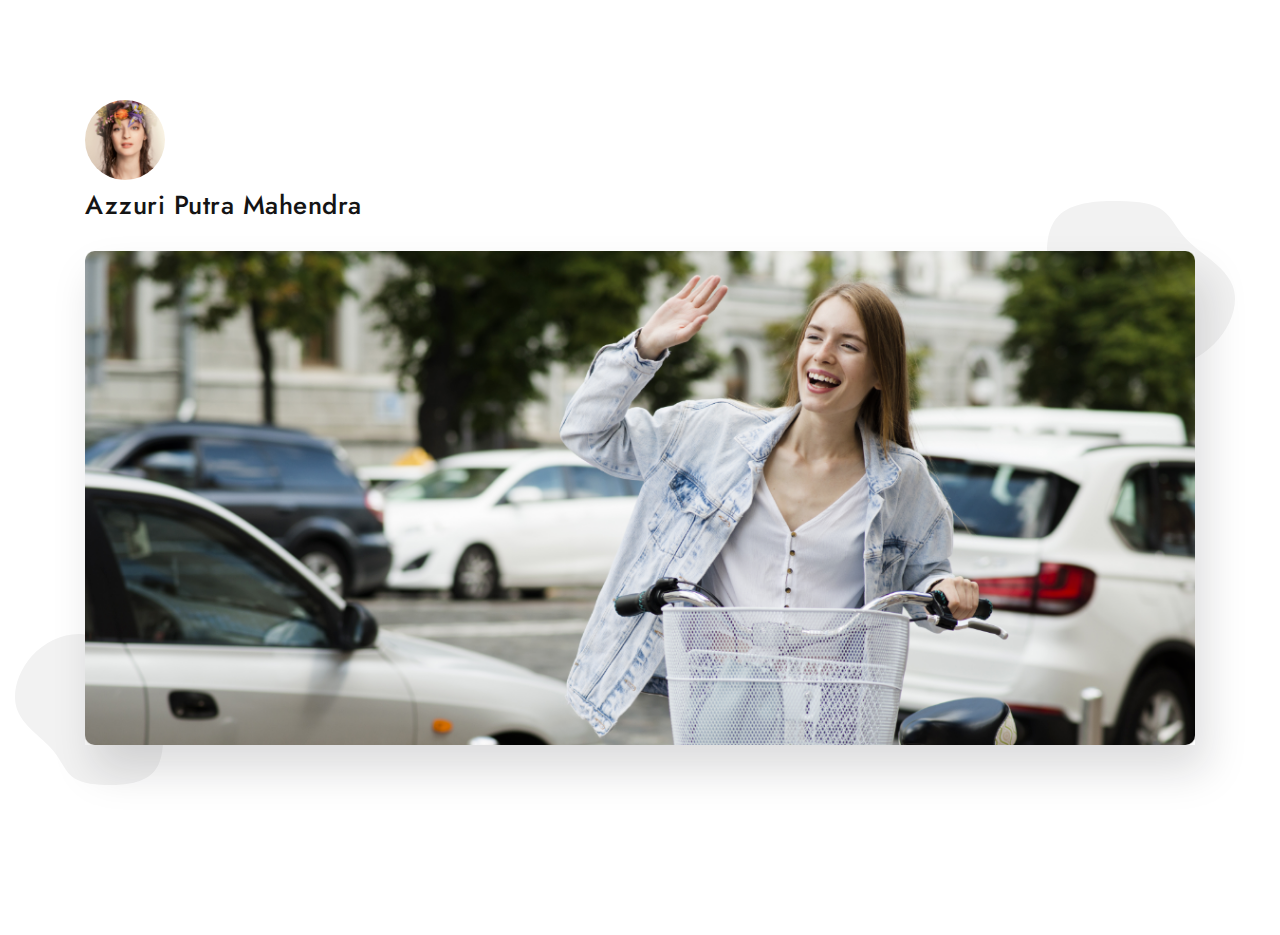
<file: bukti1.html>
<!DOCTYPE html>
<html lang="zxx">

<head>
  <meta charset="utf-8" />
  <title>Bukti User</title>

  <!--Meta For No Index-->
  <meta name="robots" content="noindex, Nofollow, Noimageindex">

  <!-- mobile responsive meta -->
  <meta name="viewport" content="width=device-width, initial-scale=1" />
  <meta name="viewport" content="width=device-width, initial-scale=1, maximum-scale=1" />

  <!-- Theme Stylesheet -->
  <link href="css/style.css" rel="stylesheet" />

  <!--Favicon-->
  <link rel="shortcut icon" href="images/favicon.svg" type="image/x-icon" />
  <link rel="icon" href="images/favicon.svg" type="image/x-icon" />
</head>

<body>
      
<section class="about">
  <div class="container">
    <div class="row">
      <div class="col-lg-12">
        <div class="about-me"><img src="images/bukti/actior.png" alt="image">
          <h3>Azzuri Putra Mahendra</h3>
          <div class="banner">
            <div class="about-shape-right-top">
              <img src="images/bukti/blob1.svg" alt="svg">
            </div>
            <div class="about-shape-left-bottom">
              <img src="images/bukti/blob2.svg" alt="svg">
            </div>
            <img src="images/bukti/banner.png" alt="banner">
          </div>
</section>
</file>
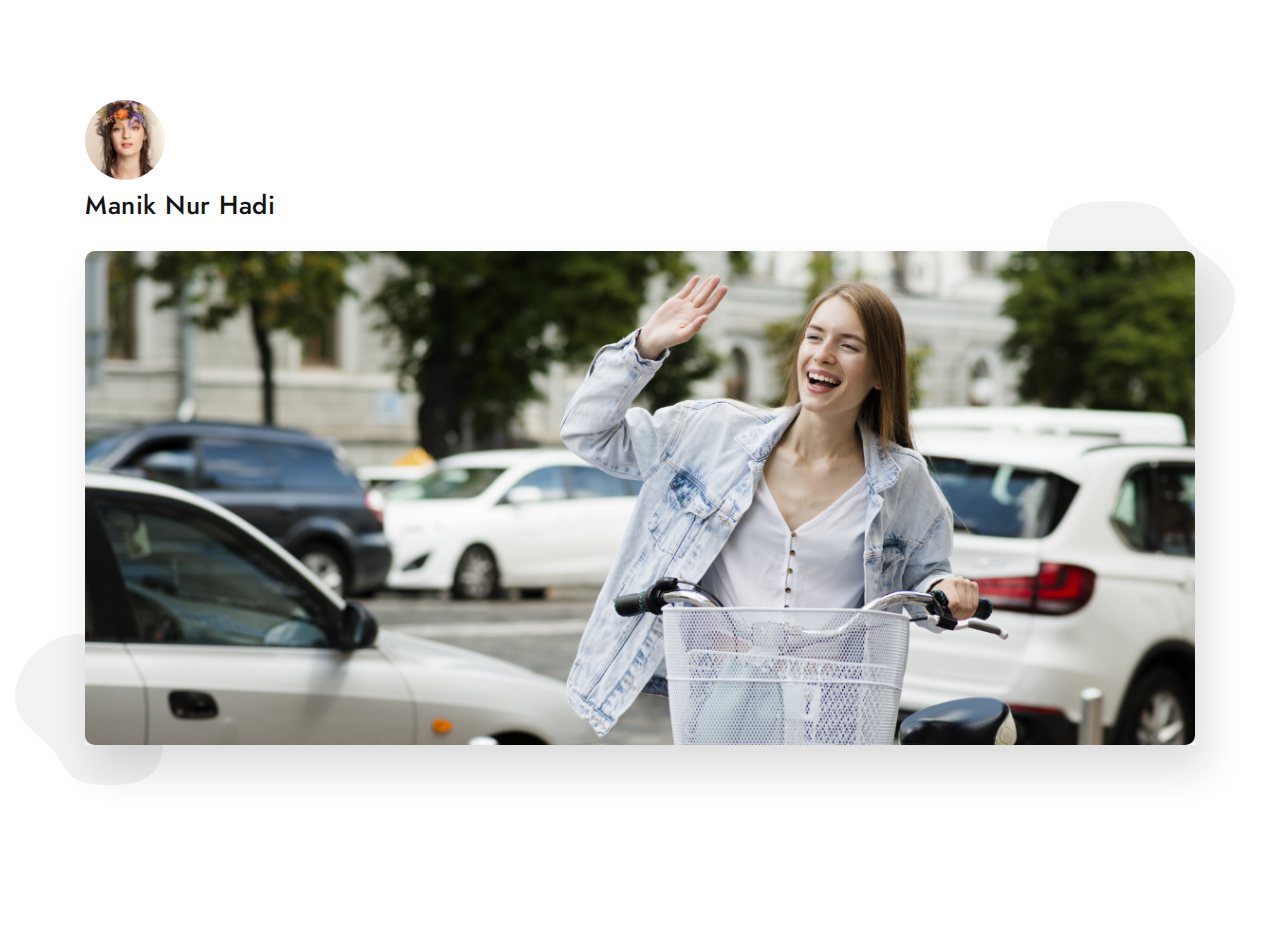
<file: bukti2.html>
<!DOCTYPE html>
<html lang="zxx">

<head>
  <meta charset="utf-8" />
  <title>Bukti User</title>

  <!--Meta For No Index-->
  <meta name="robots" content="noindex, Nofollow, Noimageindex">

  <!-- mobile responsive meta -->
  <meta name="viewport" content="width=device-width, initial-scale=1" />
  <meta name="viewport" content="width=device-width, initial-scale=1, maximum-scale=1" />

  <!-- Theme Stylesheet -->
  <link href="css/style.css" rel="stylesheet" />

  <!--Favicon-->
  <link rel="shortcut icon" href="images/favicon.svg" type="image/x-icon" />
  <link rel="icon" href="images/favicon.svg" type="image/x-icon" />
</head>

<body>
      
<section class="about">
  <div class="container">
    <div class="row">
      <div class="col-lg-12">
        <div class="about-me"><img src="images/bukti/actior.png" alt="image">
          <h3>Manik Nur Hadi</h3>
          <div class="banner">
            <div class="about-shape-right-top">
              <img src="images/bukti/blob1.svg" alt="svg">
            </div>
            <div class="about-shape-left-bottom">
              <img src="images/bukti/blob2.svg" alt="svg">
            </div>
            <img src="images/bukti/banner.png" alt="banner">
          </div>
</section>
</file>
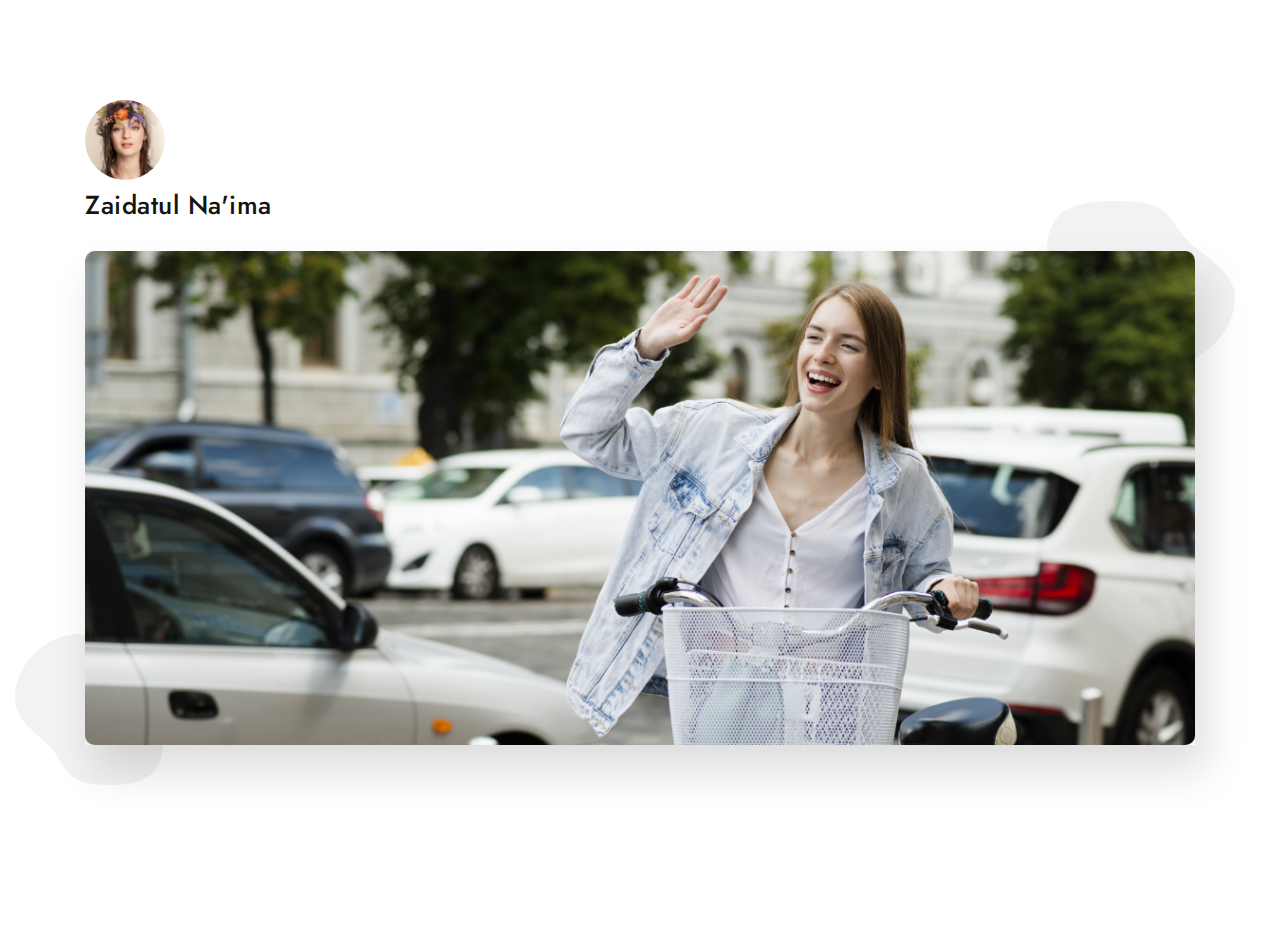
<file: bukti3.html>
<!DOCTYPE html>
<html lang="zxx">

<head>
  <meta charset="utf-8" />
  <title>Bukti User</title>

  <!--Meta For No Index-->
  <meta name="robots" content="noindex, Nofollow, Noimageindex">

  <!-- mobile responsive meta -->
  <meta name="viewport" content="width=device-width, initial-scale=1" />
  <meta name="viewport" content="width=device-width, initial-scale=1, maximum-scale=1" />

  <!-- Theme Stylesheet -->
  <link href="css/style.css" rel="stylesheet" />

  <!--Favicon-->
  <link rel="shortcut icon" href="images/favicon.svg" type="image/x-icon" />
  <link rel="icon" href="images/favicon.svg" type="image/x-icon" />
</head>

<body>
      
<section class="about">
  <div class="container">
    <div class="row">
      <div class="col-lg-12">
        <div class="about-me"><img src="images/bukti/actior.png" alt="image">
          <h3>Zaidatul Na'ima</h3>
          <div class="banner">
            <div class="about-shape-right-top">
              <img src="images/bukti/blob1.svg" alt="svg">
            </div>
            <div class="about-shape-left-bottom">
              <img src="images/bukti/blob2.svg" alt="svg">
            </div>
            <img src="images/bukti/banner.png" alt="banner">
          </div>
</section>
</file>
<file: css/style.css>
@charset "UTF-8";/* * Bootstrap v4.1.1 (https://getbootstrap.com/) * Copyright 2011-2018 The Bootstrap Authors * Copyright 2011-2018 Twitter, Inc. * Licensed under MIT (https://github.com/twbs/bootstrap/blob/master/LICENSE) */@import url("https://fonts.googleapis.com/css2?family=Jost:wght@300;400;500;600;700&family=Poppins&display=swap");:root{--blue:#007bff;--indigo:#6610f2;--purple:#6f42c1;--pink:#e83e8c;--red:#dc3545;--orange:#fd7e14;--yellow:#ffc107;--green:#28a745;--teal:#20c997;--cyan:#17a2b8;--white:#fff;--gray:#6c757d;--gray-dark:#343a40;--primary:#007bff;--secondary:#6c757d;--success:#28a745;--info:#17a2b8;--warning:#ffc107;--danger:#dc3545;--light:#f8f9fa;--dark:#343a40;--breakpoint-xs:0;--breakpoint-sm:576px;--breakpoint-md:768px;--breakpoint-lg:992px;--breakpoint-xl:1200px;--font-family-sans-serif:-apple-system,BlinkMacSystemFont,"Segoe UI",Roboto,"Helvetica Neue",Arial,sans-serif,"Apple Color Emoji","Segoe UI Emoji","Segoe UI Symbol";--font-family-monospace:SFMono-Regular,Menlo,Monaco,Consolas,"Liberation Mono","Courier New",monospace}
*,::after,::before{box-sizing:border-box}html{font-family:sans-serif;line-height:1.15;-webkit-text-size-adjust:100%;-ms-text-size-adjust:100%;-ms-overflow-style:scrollbar;-webkit-tap-highlight-color:transparent}
@-ms-viewport{width:device-width}article,aside,figcaption,figure,footer,header,hgroup,main,nav,section{display:block}
body{margin:0;font-family:-apple-system,BlinkMacSystemFont,"Segoe UI",Roboto,"Helvetica Neue",Arial,sans-serif,"Apple Color Emoji","Segoe UI Emoji","Segoe UI Symbol";font-size:1rem;font-weight:400;line-height:1.5;color:#212529;text-align:left;background-color:#fff}
[tabindex="-1"]:focus{outline:0 !important}hr{box-sizing:content-box;height:0;overflow:visible}
h1,h2,h3,h4,h5,h6{margin-top:0;margin-bottom:.5rem}p{margin-top:0;margin-bottom:1rem}
abbr[data-original-title],abbr[title]{text-decoration:underline;-webkit-text-decoration:underline dotted;text-decoration:underline dotted;cursor:help;border-bottom:0}
address{margin-bottom:1rem;font-style:normal;line-height:inherit}dl,ol,ul{margin-top:0;margin-bottom:1rem}
ol ol,ol ul,ul ol,ul ul{margin-bottom:0}dt{font-weight:700}dd{margin-bottom:.5rem;margin-left:0}
blockquote{margin:0 0 1rem}dfn{font-style:italic}b,strong{font-weight:bolder}small{font-size:80%}
sub,sup{position:relative;font-size:75%;line-height:0;vertical-align:baseline}sub{bottom:-0.25em}
sup{top:-0.5em}a{color:#007bff;text-decoration:none;background-color:transparent;-webkit-text-decoration-skip:objects}
a:hover{color:#0056b3;text-decoration:underline}a:not([href]):not([tabindex]){color:inherit;text-decoration:none}
a:not([href]):not([tabindex]):focus,a:not([href]):not([tabindex]):hover{color:inherit;text-decoration:none}
a:not([href]):not([tabindex]):focus{outline:0}code,kbd,pre,samp{font-family:SFMono-Regular,Menlo,Monaco,Consolas,"Liberation Mono","Courier New",monospace;font-size:1em}
pre{margin-top:0;margin-bottom:1rem;overflow:auto;-ms-overflow-style:scrollbar}figure{margin:0 0 1rem}
img{vertical-align:middle;border-style:none}svg:not(:root){overflow:hidden}table{border-collapse:collapse}
caption{padding-top:.75rem;padding-bottom:.75rem;color:#6c757d;text-align:left;caption-side:bottom}
th{text-align:inherit}label{display:inline-block;margin-bottom:.5rem}button{border-radius:0}
button:focus{outline:1px dotted;outline:5px auto -webkit-focus-ring-color}button,input,optgroup,select,textarea{margin:0;font-family:inherit;font-size:inherit;line-height:inherit}
button,input{overflow:visible}button,select{text-transform:none}[type=reset],[type=submit],button,html [type=button]{-webkit-appearance:button}
[type=button]::-moz-focus-inner,[type=reset]::-moz-focus-inner,[type=submit]::-moz-focus-inner,button::-moz-focus-inner{padding:0;border-style:none}
input[type=checkbox],input[type=radio]{box-sizing:border-box;padding:0}input[type=date],input[type=datetime-local],input[type=month],input[type=time]{-webkit-appearance:listbox}
textarea{overflow:auto;resize:vertical}fieldset{min-width:0;padding:0;margin:0;border:0}
legend{display:block;width:100%;max-width:100%;padding:0;margin-bottom:.5rem;font-size:1.5rem;line-height:inherit;color:inherit;white-space:normal}
progress{vertical-align:baseline}[type=number]::-webkit-inner-spin-button,[type=number]::-webkit-outer-spin-button{height:auto}
[type=search]{outline-offset:-2px;-webkit-appearance:none}[type=search]::-webkit-search-cancel-button,[type=search]::-webkit-search-decoration{-webkit-appearance:none}
::-webkit-file-upload-button{font:inherit;-webkit-appearance:button}output{display:inline-block}
summary{display:list-item;cursor:pointer}template{display:none}[hidden]{display:none !important}
.h1,.h2,.h3,.h4,.h5,.h6,h1,h2,h3,h4,h5,h6{margin-bottom:.5rem;font-family:inherit;font-weight:500;line-height:1.2;color:inherit}
.h1,h1{font-size:2.5rem}.h2,h2{font-size:2rem}.h3,h3{font-size:1.75rem}.h4,h4{font-size:1.5rem}
.h5,h5{font-size:1.25rem}.h6,h6{font-size:1rem}.lead{font-size:1.25rem;font-weight:300}
.display-1{font-size:6rem;font-weight:300;line-height:1.2}.display-2{font-size:5.5rem;font-weight:300;line-height:1.2}
.display-3{font-size:4.5rem;font-weight:300;line-height:1.2}.display-4{font-size:3.5rem;font-weight:300;line-height:1.2}
hr{margin-top:1rem;margin-bottom:1rem;border:0;border-top:1px solid rgba(0,0,0,0.1)}
.small,small{font-size:80%;font-weight:400}.mark,mark{padding:.2em;background-color:#fcf8e3}
.list-unstyled{padding-left:0;list-style:none}.list-inline{padding-left:0;list-style:none}
.list-inline-item{display:inline-block}.list-inline-item:not(:last-child){margin-right:.5rem}
.initialism{font-size:90%;text-transform:uppercase}.blockquote{margin-bottom:1rem;font-size:1.25rem}
.blockquote-footer{display:block;font-size:80%;color:#6c757d}.blockquote-footer::before{content:"— "}
.img-fluid{max-width:100%;height:auto}.img-thumbnail{padding:.25rem;background-color:#fff;border:1px solid #dee2e6;border-radius:.25rem;max-width:100%;height:auto}
.figure{display:inline-block}.figure-img{margin-bottom:.5rem;line-height:1}.figure-caption{font-size:90%;color:#6c757d}
code{font-size:87.5%;color:#e83e8c;word-break:break-word}a>code{color:inherit}kbd{padding:.2rem .4rem;font-size:87.5%;color:#fff;background-color:#212529;border-radius:.2rem}
kbd kbd{padding:0;font-size:100%;font-weight:700}pre{display:block;font-size:87.5%;color:#212529}
pre code{font-size:inherit;color:inherit;word-break:normal}.pre-scrollable{max-height:340px;overflow-y:scroll}
.container{width:100%;padding-right:15px;padding-left:15px;margin-right:auto;margin-left:auto}
@media(min-width:576px){.container{max-width:540px}}@media(min-width:768px){.container{max-width:720px}
}@media(min-width:992px){.container{max-width:960px}}@media(min-width:1200px){.container{max-width:1140px}
}.container-fluid{width:100%;padding-right:15px;padding-left:15px;margin-right:auto;margin-left:auto}
.row{display:flex;flex-wrap:wrap;margin-right:-15px;margin-left:-15px}
.no-gutters{margin-right:0;margin-left:0}.no-gutters>.col,.no-gutters>[class*=col-]{padding-right:0;padding-left:0}
.col,.col-1,.col-10,.col-11,.col-12,.col-2,.col-3,.col-4,.col-5,.col-6,.col-7,.col-8,.col-9,.col-auto,.col-lg,.col-lg-1,.col-lg-10,.col-lg-11,.col-lg-12,.col-lg-2,.col-lg-3,.col-lg-4,.col-lg-5,.col-lg-6,.col-lg-7,.col-lg-8,.col-lg-9,.col-lg-auto,.col-md,.col-md-1,.col-md-10,.col-md-11,.col-md-12,.col-md-2,.col-md-3,.col-md-4,.col-md-5,.col-md-6,.col-md-7,.col-md-8,.col-md-9,.col-md-auto,.col-sm,.col-sm-1,.col-sm-10,.col-sm-11,.col-sm-12,.col-sm-2,.col-sm-3,.col-sm-4,.col-sm-5,.col-sm-6,.col-sm-7,.col-sm-8,.col-sm-9,.col-sm-auto,.col-xl,.col-xl-1,.col-xl-10,.col-xl-11,.col-xl-12,.col-xl-2,.col-xl-3,.col-xl-4,.col-xl-5,.col-xl-6,.col-xl-7,.col-xl-8,.col-xl-9,.col-xl-auto{position:relative;width:100%;min-height:1px;padding-right:15px;padding-left:15px}
.col{flex-basis:0;flex-grow:1;max-width:100%}
.col-auto{flex:0 0 auto;width:auto;max-width:none}.col-1{flex:0 0 8.333333%;max-width:8.333333%}
.col-2{flex:0 0 16.666667%;max-width:16.666667%}.col-3{flex:0 0 25%;max-width:25%}
.col-4{flex:0 0 33.333333%;max-width:33.333333%}.col-5{flex:0 0 41.666667%;max-width:41.666667%}
.col-6{flex:0 0 50%;max-width:50%}.col-7{flex:0 0 58.333333%;max-width:58.333333%}
.col-8{flex:0 0 66.666667%;max-width:66.666667%}.col-9{flex:0 0 75%;max-width:75%}
.col-10{flex:0 0 83.333333%;max-width:83.333333%}.col-11{flex:0 0 91.666667%;max-width:91.666667%}
.col-12{flex:0 0 100%;max-width:100%}.order-first{order:-1}
.order-last{order:13}.order-0{order:0}.order-1{order:1}
.order-2{order:2}.order-3{order:3}.order-4{order:4}
.order-5{order:5}.order-6{order:6}.order-7{order:7}
.order-8{order:8}.order-9{order:9}.order-10{order:10}
.order-11{order:11}.order-12{order:12}.offset-1{margin-left:8.333333%}
.offset-2{margin-left:16.666667%}.offset-3{margin-left:25%}.offset-4{margin-left:33.333333%}
.offset-5{margin-left:41.666667%}.offset-6{margin-left:50%}.offset-7{margin-left:58.333333%}
.offset-8{margin-left:66.666667%}.offset-9{margin-left:75%}.offset-10{margin-left:83.333333%}
.offset-11{margin-left:91.666667%}@media(min-width:576px){.col-sm{flex-basis:0;flex-grow:1;max-width:100%}
.col-sm-auto{flex:0 0 auto;width:auto;max-width:none}.col-sm-1{flex:0 0 8.333333%;max-width:8.333333%}
.col-sm-2{flex:0 0 16.666667%;max-width:16.666667%}.col-sm-3{flex:0 0 25%;max-width:25%}
.col-sm-4{flex:0 0 33.333333%;max-width:33.333333%}.col-sm-5{flex:0 0 41.666667%;max-width:41.666667%}
.col-sm-6{flex:0 0 50%;max-width:50%}.col-sm-7{flex:0 0 58.333333%;max-width:58.333333%}
.col-sm-8{flex:0 0 66.666667%;max-width:66.666667%}.col-sm-9{flex:0 0 75%;max-width:75%}
.col-sm-10{flex:0 0 83.333333%;max-width:83.333333%}.col-sm-11{flex:0 0 91.666667%;max-width:91.666667%}
.col-sm-12{flex:0 0 100%;max-width:100%}.order-sm-first{order:-1}
.order-sm-last{order:13}.order-sm-0{order:0}.order-sm-1{order:1}
.order-sm-2{order:2}.order-sm-3{order:3}.order-sm-4{order:4}
.order-sm-5{order:5}.order-sm-6{order:6}.order-sm-7{order:7}
.order-sm-8{order:8}.order-sm-9{order:9}.order-sm-10{order:10}
.order-sm-11{order:11}.order-sm-12{order:12}.offset-sm-0{margin-left:0}
.offset-sm-1{margin-left:8.333333%}.offset-sm-2{margin-left:16.666667%}.offset-sm-3{margin-left:25%}
.offset-sm-4{margin-left:33.333333%}.offset-sm-5{margin-left:41.666667%}.offset-sm-6{margin-left:50%}
.offset-sm-7{margin-left:58.333333%}.offset-sm-8{margin-left:66.666667%}.offset-sm-9{margin-left:75%}
.offset-sm-10{margin-left:83.333333%}.offset-sm-11{margin-left:91.666667%}}@media(min-width:768px){.col-md{flex-basis:0;flex-grow:1;max-width:100%}
.col-md-auto{flex:0 0 auto;width:auto;max-width:none}.col-md-1{flex:0 0 8.333333%;max-width:8.333333%}
.col-md-2{flex:0 0 16.666667%;max-width:16.666667%}.col-md-3{flex:0 0 25%;max-width:25%}
.col-md-4{flex:0 0 33.333333%;max-width:33.333333%}.col-md-5{flex:0 0 41.666667%;max-width:41.666667%}
.col-md-6{flex:0 0 50%;max-width:50%}.col-md-7{flex:0 0 58.333333%;max-width:58.333333%}
.col-md-8{flex:0 0 66.666667%;max-width:66.666667%}.col-md-9{flex:0 0 75%;max-width:75%}
.col-md-10{flex:0 0 83.333333%;max-width:83.333333%}.col-md-11{flex:0 0 91.666667%;max-width:91.666667%}
.col-md-12{flex:0 0 100%;max-width:100%}.order-md-first{order:-1}
.order-md-last{order:13}.order-md-0{order:0}.order-md-1{order:1}
.order-md-2{order:2}.order-md-3{order:3}.order-md-4{order:4}
.order-md-5{order:5}.order-md-6{order:6}.order-md-7{order:7}
.order-md-8{order:8}.order-md-9{order:9}.order-md-10{order:10}
.order-md-11{order:11}.order-md-12{order:12}.offset-md-0{margin-left:0}
.offset-md-1{margin-left:8.333333%}.offset-md-2{margin-left:16.666667%}.offset-md-3{margin-left:25%}
.offset-md-4{margin-left:33.333333%}.offset-md-5{margin-left:41.666667%}.offset-md-6{margin-left:50%}
.offset-md-7{margin-left:58.333333%}.offset-md-8{margin-left:66.666667%}.offset-md-9{margin-left:75%}
.offset-md-10{margin-left:83.333333%}.offset-md-11{margin-left:91.666667%}}@media(min-width:992px){.col-lg{flex-basis:0;flex-grow:1;max-width:100%}
.col-lg-auto{flex:0 0 auto;width:auto;max-width:none}.col-lg-1{flex:0 0 8.333333%;max-width:8.333333%}
.col-lg-2{flex:0 0 16.666667%;max-width:16.666667%}.col-lg-3{flex:0 0 25%;max-width:25%}
.col-lg-4{flex:0 0 33.333333%;max-width:33.333333%}.col-lg-5{flex:0 0 41.666667%;max-width:41.666667%}
.col-lg-6{flex:0 0 50%;max-width:50%}.col-lg-7{flex:0 0 58.333333%;max-width:58.333333%}
.col-lg-8{flex:0 0 66.666667%;max-width:66.666667%}.col-lg-9{flex:0 0 75%;max-width:75%}
.col-lg-10{flex:0 0 83.333333%;max-width:83.333333%}.col-lg-11{flex:0 0 91.666667%;max-width:91.666667%}
.col-lg-12{flex:0 0 100%;max-width:100%}.order-lg-first{order:-1}
.order-lg-last{order:13}.order-lg-0{order:0}.order-lg-1{order:1}
.order-lg-2{order:2}.order-lg-3{order:3}.order-lg-4{order:4}
.order-lg-5{order:5}.order-lg-6{order:6}.order-lg-7{order:7}
.order-lg-8{order:8}.order-lg-9{order:9}.order-lg-10{order:10}
.order-lg-11{order:11}.order-lg-12{order:12}.offset-lg-0{margin-left:0}
.offset-lg-1{margin-left:8.333333%}.offset-lg-2{margin-left:16.666667%}.offset-lg-3{margin-left:25%}
.offset-lg-4{margin-left:33.333333%}.offset-lg-5{margin-left:41.666667%}.offset-lg-6{margin-left:50%}
.offset-lg-7{margin-left:58.333333%}.offset-lg-8{margin-left:66.666667%}.offset-lg-9{margin-left:75%}
.offset-lg-10{margin-left:83.333333%}.offset-lg-11{margin-left:91.666667%}}@media(min-width:1200px){.col-xl{flex-basis:0;flex-grow:1;max-width:100%}
.col-xl-auto{flex:0 0 auto;width:auto;max-width:none}.col-xl-1{flex:0 0 8.333333%;max-width:8.333333%}
.col-xl-2{flex:0 0 16.666667%;max-width:16.666667%}.col-xl-3{flex:0 0 25%;max-width:25%}
.col-xl-4{flex:0 0 33.333333%;max-width:33.333333%}.col-xl-5{flex:0 0 41.666667%;max-width:41.666667%}
.col-xl-6{flex:0 0 50%;max-width:50%}.col-xl-7{flex:0 0 58.333333%;max-width:58.333333%}
.col-xl-8{flex:0 0 66.666667%;max-width:66.666667%}.col-xl-9{flex:0 0 75%;max-width:75%}
.col-xl-10{flex:0 0 83.333333%;max-width:83.333333%}.col-xl-11{flex:0 0 91.666667%;max-width:91.666667%}
.col-xl-12{flex:0 0 100%;max-width:100%}.order-xl-first{order:-1}
.order-xl-last{order:13}.order-xl-0{order:0}.order-xl-1{order:1}
.order-xl-2{order:2}.order-xl-3{order:3}.order-xl-4{order:4}
.order-xl-5{order:5}.order-xl-6{order:6}.order-xl-7{order:7}
.order-xl-8{order:8}.order-xl-9{order:9}.order-xl-10{order:10}
.order-xl-11{order:11}.order-xl-12{order:12}.offset-xl-0{margin-left:0}
.offset-xl-1{margin-left:8.333333%}.offset-xl-2{margin-left:16.666667%}.offset-xl-3{margin-left:25%}
.offset-xl-4{margin-left:33.333333%}.offset-xl-5{margin-left:41.666667%}.offset-xl-6{margin-left:50%}
.offset-xl-7{margin-left:58.333333%}.offset-xl-8{margin-left:66.666667%}.offset-xl-9{margin-left:75%}
.offset-xl-10{margin-left:83.333333%}.offset-xl-11{margin-left:91.666667%}}.table{width:100%;max-width:100%;margin-bottom:1rem;background-color:transparent}
.table td,.table th{padding:.75rem;vertical-align:top;border-top:1px solid #dee2e6}
.table thead th{vertical-align:bottom;border-bottom:2px solid #dee2e6}.table tbody+tbody{border-top:2px solid #dee2e6}
.table .table{background-color:#fff}.table-sm td,.table-sm th{padding:.3rem}.table-bordered{border:1px solid #dee2e6}
.table-bordered td,.table-bordered th{border:1px solid #dee2e6}.table-bordered thead td,.table-bordered thead th{border-bottom-width:2px}
.table-borderless tbody+tbody,.table-borderless td,.table-borderless th,.table-borderless thead th{border:0}
.table-striped tbody tr:nth-of-type(odd){background-color:rgba(0,0,0,0.05)}.table-hover tbody tr:hover{background-color:rgba(0,0,0,0.075)}
.table-primary,.table-primary>td,.table-primary>th{background-color:#b8daff}.table-hover .table-primary:hover{background-color:#9fcdff}
.table-hover .table-primary:hover>td,.table-hover .table-primary:hover>th{background-color:#9fcdff}
.table-secondary,.table-secondary>td,.table-secondary>th{background-color:#d6d8db}
.table-hover .table-secondary:hover{background-color:#c8cbcf}.table-hover .table-secondary:hover>td,.table-hover .table-secondary:hover>th{background-color:#c8cbcf}
.table-success,.table-success>td,.table-success>th{background-color:#c3e6cb}.table-hover .table-success:hover{background-color:#b1dfbb}
.table-hover .table-success:hover>td,.table-hover .table-success:hover>th{background-color:#b1dfbb}
.table-info,.table-info>td,.table-info>th{background-color:#bee5eb}.table-hover .table-info:hover{background-color:#abdde5}
.table-hover .table-info:hover>td,.table-hover .table-info:hover>th{background-color:#abdde5}
.table-warning,.table-warning>td,.table-warning>th{background-color:#ffeeba}.table-hover .table-warning:hover{background-color:#ffe8a1}
.table-hover .table-warning:hover>td,.table-hover .table-warning:hover>th{background-color:#ffe8a1}
.table-danger,.table-danger>td,.table-danger>th{background-color:#f5c6cb}.table-hover .table-danger:hover{background-color:#f1b0b7}
.table-hover .table-danger:hover>td,.table-hover .table-danger:hover>th{background-color:#f1b0b7}
.table-light,.table-light>td,.table-light>th{background-color:#fdfdfe}.table-hover .table-light:hover{background-color:#ececf6}
.table-hover .table-light:hover>td,.table-hover .table-light:hover>th{background-color:#ececf6}
.table-dark,.table-dark>td,.table-dark>th{background-color:#c6c8ca}.table-hover .table-dark:hover{background-color:#b9bbbe}
.table-hover .table-dark:hover>td,.table-hover .table-dark:hover>th{background-color:#b9bbbe}
.table-active,.table-active>td,.table-active>th{background-color:rgba(0,0,0,0.075)}
.table-hover .table-active:hover{background-color:rgba(0,0,0,0.075)}.table-hover .table-active:hover>td,.table-hover .table-active:hover>th{background-color:rgba(0,0,0,0.075)}
.table .thead-dark th{color:#fff;background-color:#212529;border-color:#32383e}.table .thead-light th{color:#495057;background-color:#e9ecef;border-color:#dee2e6}
.table-dark{color:#fff;background-color:#212529}.table-dark td,.table-dark th,.table-dark thead th{border-color:#32383e}
.table-dark.table-bordered{border:0}.table-dark.table-striped tbody tr:nth-of-type(odd){background-color:rgba(255,255,255,0.05)}
.table-dark.table-hover tbody tr:hover{background-color:rgba(255,255,255,0.075)}@media(max-width:575.98px){.table-responsive-sm{display:block;width:100%;overflow-x:auto;-webkit-overflow-scrolling:touch;-ms-overflow-style:-ms-autohiding-scrollbar}
.table-responsive-sm>.table-bordered{border:0}}@media(max-width:767.98px){.table-responsive-md{display:block;width:100%;overflow-x:auto;-webkit-overflow-scrolling:touch;-ms-overflow-style:-ms-autohiding-scrollbar}
.table-responsive-md>.table-bordered{border:0}}@media(max-width:991.98px){.table-responsive-lg{display:block;width:100%;overflow-x:auto;-webkit-overflow-scrolling:touch;-ms-overflow-style:-ms-autohiding-scrollbar}
.table-responsive-lg>.table-bordered{border:0}}@media(max-width:1199.98px){.table-responsive-xl{display:block;width:100%;overflow-x:auto;-webkit-overflow-scrolling:touch;-ms-overflow-style:-ms-autohiding-scrollbar}
.table-responsive-xl>.table-bordered{border:0}}.table-responsive{display:block;width:100%;overflow-x:auto;-webkit-overflow-scrolling:touch;-ms-overflow-style:-ms-autohiding-scrollbar}
.table-responsive>.table-bordered{border:0}.form-control{display:block;width:100%;padding:.375rem .75rem;font-size:1rem;line-height:1.5;color:#495057;background-color:#fff;background-clip:padding-box;border:1px solid #ced4da;border-radius:.25rem;transition:border-color .15s ease-in-out,box-shadow .15s ease-in-out}
@media screen and (prefers-reduced-motion:reduce){.form-control{transition:none}}
.form-control::-ms-expand{background-color:transparent;border:0}.form-control:focus{color:#495057;background-color:#fff;border-color:#80bdff;outline:0;box-shadow:0 0 0 .2rem rgba(0,123,255,0.25)}.form-control::-moz-placeholder{color:#6c757d;opacity:1}
.form-control:-ms-input-placeholder{color:#6c757d;opacity:1}
.form-control::placeholder{color:#6c757d;opacity:1}.form-control:disabled,.form-control[readonly]{background-color:#e9ecef;opacity:1}
select.form-control:not([size]):not([multiple]){height:calc(2.25rem + 2px)}
select.form-control:focus::-ms-value{color:#495057;background-color:#fff}.form-control-file,.form-control-range{display:block;width:100%}
.col-form-label{padding-top:calc(0.375rem + 1px);padding-bottom:calc(0.375rem + 1px);margin-bottom:0;font-size:inherit;line-height:1.5}
.col-form-label-lg{padding-top:calc(0.5rem + 1px);padding-bottom:calc(0.5rem + 1px);font-size:1.25rem;line-height:1.5}
.col-form-label-sm{padding-top:calc(0.25rem + 1px);padding-bottom:calc(0.25rem + 1px);font-size:.875rem;line-height:1.5}
.form-control-plaintext{display:block;width:100%;padding-top:.375rem;padding-bottom:.375rem;margin-bottom:0;line-height:1.5;color:#212529;background-color:transparent;border:solid transparent;border-width:1px 0}
.form-control-plaintext.form-control-lg,.form-control-plaintext.form-control-sm,.input-group-lg>.form-control-plaintext.form-control,.input-group-lg>.input-group-append>.form-control-plaintext.btn,.input-group-lg>.input-group-append>.form-control-plaintext.input-group-text,.input-group-lg>.input-group-prepend>.form-control-plaintext.btn,.input-group-lg>.input-group-prepend>.form-control-plaintext.input-group-text,.input-group-sm>.form-control-plaintext.form-control,.input-group-sm>.input-group-append>.form-control-plaintext.btn,.input-group-sm>.input-group-append>.form-control-plaintext.input-group-text,.input-group-sm>.input-group-prepend>.form-control-plaintext.btn,.input-group-sm>.input-group-prepend>.form-control-plaintext.input-group-text{padding-right:0;padding-left:0}
.form-control-sm,.input-group-sm>.form-control,.input-group-sm>.input-group-append>.btn,.input-group-sm>.input-group-append>.input-group-text,.input-group-sm>.input-group-prepend>.btn,.input-group-sm>.input-group-prepend>.input-group-text{padding:.25rem .5rem;font-size:.875rem;line-height:1.5;border-radius:.2rem}
.input-group-sm>.input-group-append>select.btn:not([size]):not([multiple]),.input-group-sm>.input-group-append>select.input-group-text:not([size]):not([multiple]),.input-group-sm>.input-group-prepend>select.btn:not([size]):not([multiple]),.input-group-sm>.input-group-prepend>select.input-group-text:not([size]):not([multiple]),.input-group-sm>select.form-control:not([size]):not([multiple]),select.form-control-sm:not([size]):not([multiple]){height:calc(1.8125rem + 2px)}
.form-control-lg,.input-group-lg>.form-control,.input-group-lg>.input-group-append>.btn,.input-group-lg>.input-group-append>.input-group-text,.input-group-lg>.input-group-prepend>.btn,.input-group-lg>.input-group-prepend>.input-group-text{padding:.5rem 1rem;font-size:1.25rem;line-height:1.5;border-radius:.3rem}
.input-group-lg>.input-group-append>select.btn:not([size]):not([multiple]),.input-group-lg>.input-group-append>select.input-group-text:not([size]):not([multiple]),.input-group-lg>.input-group-prepend>select.btn:not([size]):not([multiple]),.input-group-lg>.input-group-prepend>select.input-group-text:not([size]):not([multiple]),.input-group-lg>select.form-control:not([size]):not([multiple]),select.form-control-lg:not([size]):not([multiple]){height:calc(2.875rem + 2px)}
.form-group{margin-bottom:1rem}.form-text{display:block;margin-top:.25rem}.form-row{display:flex;flex-wrap:wrap;margin-right:-5px;margin-left:-5px}
.form-row>.col,.form-row>[class*=col-]{padding-right:5px;padding-left:5px}.form-check{position:relative;display:block;padding-left:1.25rem}
.form-check-input{position:absolute;margin-top:.3rem;margin-left:-1.25rem}.form-check-input:disabled ~ .form-check-label{color:#6c757d}
.form-check-label{margin-bottom:0}.form-check-inline{display:inline-flex;align-items:center;padding-left:0;margin-right:.75rem}
.form-check-inline .form-check-input{position:static;margin-top:0;margin-right:.3125rem;margin-left:0}
.valid-feedback{display:none;width:100%;margin-top:.25rem;font-size:80%;color:#28a745}
.valid-tooltip{position:absolute;top:100%;z-index:5;display:none;max-width:100%;padding:.5rem;margin-top:.1rem;font-size:.875rem;line-height:1;color:#fff;background-color:rgba(40,167,69,0.8);border-radius:.2rem}
.custom-select.is-valid,.form-control.is-valid,.was-validated .custom-select:valid,.was-validated .form-control:valid{border-color:#28a745}
.custom-select.is-valid:focus,.form-control.is-valid:focus,.was-validated .custom-select:valid:focus,.was-validated .form-control:valid:focus{border-color:#28a745;box-shadow:0 0 0 .2rem rgba(40,167,69,0.25)}
.custom-select.is-valid ~ .valid-feedback,.custom-select.is-valid ~ .valid-tooltip,.form-control.is-valid ~ .valid-feedback,.form-control.is-valid ~ .valid-tooltip,.was-validated .custom-select:valid ~ .valid-feedback,.was-validated .custom-select:valid ~ .valid-tooltip,.was-validated .form-control:valid ~ .valid-feedback,.was-validated .form-control:valid ~ .valid-tooltip{display:block}
.form-control-file.is-valid ~ .valid-feedback,.form-control-file.is-valid ~ .valid-tooltip,.was-validated .form-control-file:valid ~ .valid-feedback,.was-validated .form-control-file:valid ~ .valid-tooltip{display:block}
.form-check-input.is-valid ~ .form-check-label,.was-validated .form-check-input:valid ~ .form-check-label{color:#28a745}
.form-check-input.is-valid ~ .valid-feedback,.form-check-input.is-valid ~ .valid-tooltip,.was-validated .form-check-input:valid ~ .valid-feedback,.was-validated .form-check-input:valid ~ .valid-tooltip{display:block}
.custom-control-input.is-valid ~ .custom-control-label,.was-validated .custom-control-input:valid ~ .custom-control-label{color:#28a745}
.custom-control-input.is-valid ~ .custom-control-label::before,.was-validated .custom-control-input:valid ~ .custom-control-label::before{background-color:#71dd8a}
.custom-control-input.is-valid ~ .valid-feedback,.custom-control-input.is-valid ~ .valid-tooltip,.was-validated .custom-control-input:valid ~ .valid-feedback,.was-validated .custom-control-input:valid ~ .valid-tooltip{display:block}
.custom-control-input.is-valid:checked ~ .custom-control-label::before,.was-validated .custom-control-input:valid:checked ~ .custom-control-label::before{background-color:#34ce57}
.custom-control-input.is-valid:focus ~ .custom-control-label::before,.was-validated .custom-control-input:valid:focus ~ .custom-control-label::before{box-shadow:0 0 0 1px #fff,0 0 0 .2rem rgba(40,167,69,0.25)}
.custom-file-input.is-valid ~ .custom-file-label,.was-validated .custom-file-input:valid ~ .custom-file-label{border-color:#28a745}
.custom-file-input.is-valid ~ .custom-file-label::before,.was-validated .custom-file-input:valid ~ .custom-file-label::before{border-color:inherit}
.custom-file-input.is-valid ~ .valid-feedback,.custom-file-input.is-valid ~ .valid-tooltip,.was-validated .custom-file-input:valid ~ .valid-feedback,.was-validated .custom-file-input:valid ~ .valid-tooltip{display:block}
.custom-file-input.is-valid:focus ~ .custom-file-label,.was-validated .custom-file-input:valid:focus ~ .custom-file-label{box-shadow:0 0 0 .2rem rgba(40,167,69,0.25)}
.invalid-feedback{display:none;width:100%;margin-top:.25rem;font-size:80%;color:#dc3545}
.invalid-tooltip{position:absolute;top:100%;z-index:5;display:none;max-width:100%;padding:.5rem;margin-top:.1rem;font-size:.875rem;line-height:1;color:#fff;background-color:rgba(220,53,69,0.8);border-radius:.2rem}
.custom-select.is-invalid,.form-control.is-invalid,.was-validated .custom-select:invalid,.was-validated .form-control:invalid{border-color:#dc3545}
.custom-select.is-invalid:focus,.form-control.is-invalid:focus,.was-validated .custom-select:invalid:focus,.was-validated .form-control:invalid:focus{border-color:#dc3545;box-shadow:0 0 0 .2rem rgba(220,53,69,0.25)}
.custom-select.is-invalid ~ .invalid-feedback,.custom-select.is-invalid ~ .invalid-tooltip,.form-control.is-invalid ~ .invalid-feedback,.form-control.is-invalid ~ .invalid-tooltip,.was-validated .custom-select:invalid ~ .invalid-feedback,.was-validated .custom-select:invalid ~ .invalid-tooltip,.was-validated .form-control:invalid ~ .invalid-feedback,.was-validated .form-control:invalid ~ .invalid-tooltip{display:block}
.form-control-file.is-invalid ~ .invalid-feedback,.form-control-file.is-invalid ~ .invalid-tooltip,.was-validated .form-control-file:invalid ~ .invalid-feedback,.was-validated .form-control-file:invalid ~ .invalid-tooltip{display:block}
.form-check-input.is-invalid ~ .form-check-label,.was-validated .form-check-input:invalid ~ .form-check-label{color:#dc3545}
.form-check-input.is-invalid ~ .invalid-feedback,.form-check-input.is-invalid ~ .invalid-tooltip,.was-validated .form-check-input:invalid ~ .invalid-feedback,.was-validated .form-check-input:invalid ~ .invalid-tooltip{display:block}
.custom-control-input.is-invalid ~ .custom-control-label,.was-validated .custom-control-input:invalid ~ .custom-control-label{color:#dc3545}
.custom-control-input.is-invalid ~ .custom-control-label::before,.was-validated .custom-control-input:invalid ~ .custom-control-label::before{background-color:#efa2a9}
.custom-control-input.is-invalid ~ .invalid-feedback,.custom-control-input.is-invalid ~ .invalid-tooltip,.was-validated .custom-control-input:invalid ~ .invalid-feedback,.was-validated .custom-control-input:invalid ~ .invalid-tooltip{display:block}
.custom-control-input.is-invalid:checked ~ .custom-control-label::before,.was-validated .custom-control-input:invalid:checked ~ .custom-control-label::before{background-color:#e4606d}
.custom-control-input.is-invalid:focus ~ .custom-control-label::before,.was-validated .custom-control-input:invalid:focus ~ .custom-control-label::before{box-shadow:0 0 0 1px #fff,0 0 0 .2rem rgba(220,53,69,0.25)}
.custom-file-input.is-invalid ~ .custom-file-label,.was-validated .custom-file-input:invalid ~ .custom-file-label{border-color:#dc3545}
.custom-file-input.is-invalid ~ .custom-file-label::before,.was-validated .custom-file-input:invalid ~ .custom-file-label::before{border-color:inherit}
.custom-file-input.is-invalid ~ .invalid-feedback,.custom-file-input.is-invalid ~ .invalid-tooltip,.was-validated .custom-file-input:invalid ~ .invalid-feedback,.was-validated .custom-file-input:invalid ~ .invalid-tooltip{display:block}
.custom-file-input.is-invalid:focus ~ .custom-file-label,.was-validated .custom-file-input:invalid:focus ~ .custom-file-label{box-shadow:0 0 0 .2rem rgba(220,53,69,0.25)}
.form-inline{display:flex;flex-flow:row wrap;align-items:center}
.form-inline .form-check{width:100%}@media(min-width:576px){.form-inline label{display:flex;align-items:center;justify-content:center;margin-bottom:0}
.form-inline .form-group{display:flex;flex:0 0 auto;flex-flow:row wrap;align-items:center;margin-bottom:0}
.form-inline .form-control{display:inline-block;width:auto;vertical-align:middle}
.form-inline .form-control-plaintext{display:inline-block}.form-inline .custom-select,.form-inline .input-group{width:auto}
.form-inline .form-check{display:flex;align-items:center;justify-content:center;width:auto;padding-left:0}
.form-inline .form-check-input{position:relative;margin-top:0;margin-right:.25rem;margin-left:0}
.form-inline .custom-control{align-items:center;justify-content:center}
.form-inline .custom-control-label{margin-bottom:0}}.btn{display:inline-block;font-weight:400;text-align:center;white-space:nowrap;vertical-align:middle;-webkit-user-select:none;-moz-user-select:none;-ms-user-select:none;user-select:none;border:1px solid transparent;padding:.375rem .75rem;font-size:1rem;line-height:1.5;border-radius:.25rem;transition:color .15s ease-in-out,background-color .15s ease-in-out,border-color .15s ease-in-out,box-shadow .15s ease-in-out}
@media screen and (prefers-reduced-motion:reduce){.btn{transition:none}}.btn:focus,.btn:hover{text-decoration:none}
.btn.focus,.btn:focus{outline:0;box-shadow:0 0 0 .2rem rgba(0,123,255,0.25)}.btn.disabled,.btn:disabled{opacity:.65}
.btn:not(:disabled):not(.disabled){cursor:pointer}.btn:not(:disabled):not(.disabled).active,.btn:not(:disabled):not(.disabled):active{background-image:none}
a.btn.disabled,fieldset:disabled a.btn{pointer-events:none}.btn-primary{color:#fff;background-color:#007bff;border-color:#007bff}
.btn-primary:hover{color:#fff;background-color:#0069d9;border-color:#0062cc}.btn-primary.focus,.btn-primary:focus{box-shadow:0 0 0 .2rem rgba(0,123,255,0.5)}
.btn-primary.disabled,.btn-primary:disabled{color:#fff;background-color:#007bff;border-color:#007bff}
.btn-primary:not(:disabled):not(.disabled).active,.btn-primary:not(:disabled):not(.disabled):active,.show>.btn-primary.dropdown-toggle{color:#fff;background-color:#0062cc;border-color:#005cbf}
.btn-primary:not(:disabled):not(.disabled).active:focus,.btn-primary:not(:disabled):not(.disabled):active:focus,.show>.btn-primary.dropdown-toggle:focus{box-shadow:0 0 0 .2rem rgba(0,123,255,0.5)}
.btn-secondary{color:#fff;background-color:#6c757d;border-color:#6c757d}.btn-secondary:hover{color:#fff;background-color:#5a6268;border-color:#545b62}
.btn-secondary.focus,.btn-secondary:focus{box-shadow:0 0 0 .2rem rgba(108,117,125,0.5)}
.btn-secondary.disabled,.btn-secondary:disabled{color:#fff;background-color:#6c757d;border-color:#6c757d}
.btn-secondary:not(:disabled):not(.disabled).active,.btn-secondary:not(:disabled):not(.disabled):active,.show>.btn-secondary.dropdown-toggle{color:#fff;background-color:#545b62;border-color:#4e555b}
.btn-secondary:not(:disabled):not(.disabled).active:focus,.btn-secondary:not(:disabled):not(.disabled):active:focus,.show>.btn-secondary.dropdown-toggle:focus{box-shadow:0 0 0 .2rem rgba(108,117,125,0.5)}
.btn-success{color:#fff;background-color:#28a745;border-color:#28a745}.btn-success:hover{color:#fff;background-color:#218838;border-color:#1e7e34}
.btn-success.focus,.btn-success:focus{box-shadow:0 0 0 .2rem rgba(40,167,69,0.5)}
.btn-success.disabled,.btn-success:disabled{color:#fff;background-color:#28a745;border-color:#28a745}
.btn-success:not(:disabled):not(.disabled).active,.btn-success:not(:disabled):not(.disabled):active,.show>.btn-success.dropdown-toggle{color:#fff;background-color:#1e7e34;border-color:#1c7430}
.btn-success:not(:disabled):not(.disabled).active:focus,.btn-success:not(:disabled):not(.disabled):active:focus,.show>.btn-success.dropdown-toggle:focus{box-shadow:0 0 0 .2rem rgba(40,167,69,0.5)}
.btn-info{color:#fff;background-color:#17a2b8;border-color:#17a2b8}.btn-info:hover{color:#fff;background-color:#138496;border-color:#117a8b}
.btn-info.focus,.btn-info:focus{box-shadow:0 0 0 .2rem rgba(23,162,184,0.5)}.btn-info.disabled,.btn-info:disabled{color:#fff;background-color:#17a2b8;border-color:#17a2b8}
.btn-info:not(:disabled):not(.disabled).active,.btn-info:not(:disabled):not(.disabled):active,.show>.btn-info.dropdown-toggle{color:#fff;background-color:#117a8b;border-color:#10707f}
.btn-info:not(:disabled):not(.disabled).active:focus,.btn-info:not(:disabled):not(.disabled):active:focus,.show>.btn-info.dropdown-toggle:focus{box-shadow:0 0 0 .2rem rgba(23,162,184,0.5)}
.btn-warning{color:#212529;background-color:#ffc107;border-color:#ffc107}.btn-warning:hover{color:#212529;background-color:#e0a800;border-color:#d39e00}
.btn-warning.focus,.btn-warning:focus{box-shadow:0 0 0 .2rem rgba(255,193,7,0.5)}
.btn-warning.disabled,.btn-warning:disabled{color:#212529;background-color:#ffc107;border-color:#ffc107}
.btn-warning:not(:disabled):not(.disabled).active,.btn-warning:not(:disabled):not(.disabled):active,.show>.btn-warning.dropdown-toggle{color:#212529;background-color:#d39e00;border-color:#c69500}
.btn-warning:not(:disabled):not(.disabled).active:focus,.btn-warning:not(:disabled):not(.disabled):active:focus,.show>.btn-warning.dropdown-toggle:focus{box-shadow:0 0 0 .2rem rgba(255,193,7,0.5)}
.btn-danger{color:#fff;background-color:#dc3545;border-color:#dc3545}.btn-danger:hover{color:#fff;background-color:#c82333;border-color:#bd2130}
.btn-danger.focus,.btn-danger:focus{box-shadow:0 0 0 .2rem rgba(220,53,69,0.5)}.btn-danger.disabled,.btn-danger:disabled{color:#fff;background-color:#dc3545;border-color:#dc3545}
.btn-danger:not(:disabled):not(.disabled).active,.btn-danger:not(:disabled):not(.disabled):active,.show>.btn-danger.dropdown-toggle{color:#fff;background-color:#bd2130;border-color:#b21f2d}
.btn-danger:not(:disabled):not(.disabled).active:focus,.btn-danger:not(:disabled):not(.disabled):active:focus,.show>.btn-danger.dropdown-toggle:focus{box-shadow:0 0 0 .2rem rgba(220,53,69,0.5)}
.btn-light{color:#212529;background-color:#f8f9fa;border-color:#f8f9fa}.btn-light:hover{color:#212529;background-color:#e2e6ea;border-color:#dae0e5}
.btn-light.focus,.btn-light:focus{box-shadow:0 0 0 .2rem rgba(248,249,250,0.5)}.btn-light.disabled,.btn-light:disabled{color:#212529;background-color:#f8f9fa;border-color:#f8f9fa}
.btn-light:not(:disabled):not(.disabled).active,.btn-light:not(:disabled):not(.disabled):active,.show>.btn-light.dropdown-toggle{color:#212529;background-color:#dae0e5;border-color:#d3d9df}
.btn-light:not(:disabled):not(.disabled).active:focus,.btn-light:not(:disabled):not(.disabled):active:focus,.show>.btn-light.dropdown-toggle:focus{box-shadow:0 0 0 .2rem rgba(248,249,250,0.5)}
.btn-dark{color:#fff;background-color:#343a40;border-color:#343a40}.btn-dark:hover{color:#fff;background-color:#23272b;border-color:#1d2124}
.btn-dark.focus,.btn-dark:focus{box-shadow:0 0 0 .2rem rgba(52,58,64,0.5)}.btn-dark.disabled,.btn-dark:disabled{color:#fff;background-color:#343a40;border-color:#343a40}
.btn-dark:not(:disabled):not(.disabled).active,.btn-dark:not(:disabled):not(.disabled):active,.show>.btn-dark.dropdown-toggle{color:#fff;background-color:#1d2124;border-color:#171a1d}
.btn-dark:not(:disabled):not(.disabled).active:focus,.btn-dark:not(:disabled):not(.disabled):active:focus,.show>.btn-dark.dropdown-toggle:focus{box-shadow:0 0 0 .2rem rgba(52,58,64,0.5)}
.btn-outline-primary{color:#007bff;background-color:transparent;background-image:none;border-color:#007bff}
.btn-outline-primary:hover{color:#fff;background-color:#007bff;border-color:#007bff}
.btn-outline-primary.focus,.btn-outline-primary:focus{box-shadow:0 0 0 .2rem rgba(0,123,255,0.5)}
.btn-outline-primary.disabled,.btn-outline-primary:disabled{color:#007bff;background-color:transparent}
.btn-outline-primary:not(:disabled):not(.disabled).active,.btn-outline-primary:not(:disabled):not(.disabled):active,.show>.btn-outline-primary.dropdown-toggle{color:#fff;background-color:#007bff;border-color:#007bff}
.btn-outline-primary:not(:disabled):not(.disabled).active:focus,.btn-outline-primary:not(:disabled):not(.disabled):active:focus,.show>.btn-outline-primary.dropdown-toggle:focus{box-shadow:0 0 0 .2rem rgba(0,123,255,0.5)}
.btn-outline-secondary{color:#6c757d;background-color:transparent;background-image:none;border-color:#6c757d}
.btn-outline-secondary:hover{color:#fff;background-color:#6c757d;border-color:#6c757d}
.btn-outline-secondary.focus,.btn-outline-secondary:focus{box-shadow:0 0 0 .2rem rgba(108,117,125,0.5)}
.btn-outline-secondary.disabled,.btn-outline-secondary:disabled{color:#6c757d;background-color:transparent}
.btn-outline-secondary:not(:disabled):not(.disabled).active,.btn-outline-secondary:not(:disabled):not(.disabled):active,.show>.btn-outline-secondary.dropdown-toggle{color:#fff;background-color:#6c757d;border-color:#6c757d}
.btn-outline-secondary:not(:disabled):not(.disabled).active:focus,.btn-outline-secondary:not(:disabled):not(.disabled):active:focus,.show>.btn-outline-secondary.dropdown-toggle:focus{box-shadow:0 0 0 .2rem rgba(108,117,125,0.5)}
.btn-outline-success{color:#28a745;background-color:transparent;background-image:none;border-color:#28a745}
.btn-outline-success:hover{color:#fff;background-color:#28a745;border-color:#28a745}
.btn-outline-success.focus,.btn-outline-success:focus{box-shadow:0 0 0 .2rem rgba(40,167,69,0.5)}
.btn-outline-success.disabled,.btn-outline-success:disabled{color:#28a745;background-color:transparent}
.btn-outline-success:not(:disabled):not(.disabled).active,.btn-outline-success:not(:disabled):not(.disabled):active,.show>.btn-outline-success.dropdown-toggle{color:#fff;background-color:#28a745;border-color:#28a745}
.btn-outline-success:not(:disabled):not(.disabled).active:focus,.btn-outline-success:not(:disabled):not(.disabled):active:focus,.show>.btn-outline-success.dropdown-toggle:focus{box-shadow:0 0 0 .2rem rgba(40,167,69,0.5)}
.btn-outline-info{color:#17a2b8;background-color:transparent;background-image:none;border-color:#17a2b8}
.btn-outline-info:hover{color:#fff;background-color:#17a2b8;border-color:#17a2b8}
.btn-outline-info.focus,.btn-outline-info:focus{box-shadow:0 0 0 .2rem rgba(23,162,184,0.5)}
.btn-outline-info.disabled,.btn-outline-info:disabled{color:#17a2b8;background-color:transparent}
.btn-outline-info:not(:disabled):not(.disabled).active,.btn-outline-info:not(:disabled):not(.disabled):active,.show>.btn-outline-info.dropdown-toggle{color:#fff;background-color:#17a2b8;border-color:#17a2b8}
.btn-outline-info:not(:disabled):not(.disabled).active:focus,.btn-outline-info:not(:disabled):not(.disabled):active:focus,.show>.btn-outline-info.dropdown-toggle:focus{box-shadow:0 0 0 .2rem rgba(23,162,184,0.5)}
.btn-outline-warning{color:#ffc107;background-color:transparent;background-image:none;border-color:#ffc107}
.btn-outline-warning:hover{color:#212529;background-color:#ffc107;border-color:#ffc107}
.btn-outline-warning.focus,.btn-outline-warning:focus{box-shadow:0 0 0 .2rem rgba(255,193,7,0.5)}
.btn-outline-warning.disabled,.btn-outline-warning:disabled{color:#ffc107;background-color:transparent}
.btn-outline-warning:not(:disabled):not(.disabled).active,.btn-outline-warning:not(:disabled):not(.disabled):active,.show>.btn-outline-warning.dropdown-toggle{color:#212529;background-color:#ffc107;border-color:#ffc107}
.btn-outline-warning:not(:disabled):not(.disabled).active:focus,.btn-outline-warning:not(:disabled):not(.disabled):active:focus,.show>.btn-outline-warning.dropdown-toggle:focus{box-shadow:0 0 0 .2rem rgba(255,193,7,0.5)}
.btn-outline-danger{color:#dc3545;background-color:transparent;background-image:none;border-color:#dc3545}
.btn-outline-danger:hover{color:#fff;background-color:#dc3545;border-color:#dc3545}
.btn-outline-danger.focus,.btn-outline-danger:focus{box-shadow:0 0 0 .2rem rgba(220,53,69,0.5)}
.btn-outline-danger.disabled,.btn-outline-danger:disabled{color:#dc3545;background-color:transparent}
.btn-outline-danger:not(:disabled):not(.disabled).active,.btn-outline-danger:not(:disabled):not(.disabled):active,.show>.btn-outline-danger.dropdown-toggle{color:#fff;background-color:#dc3545;border-color:#dc3545}
.btn-outline-danger:not(:disabled):not(.disabled).active:focus,.btn-outline-danger:not(:disabled):not(.disabled):active:focus,.show>.btn-outline-danger.dropdown-toggle:focus{box-shadow:0 0 0 .2rem rgba(220,53,69,0.5)}
.btn-outline-light{color:#f8f9fa;background-color:transparent;background-image:none;border-color:#f8f9fa}
.btn-outline-light:hover{color:#212529;background-color:#f8f9fa;border-color:#f8f9fa}
.btn-outline-light.focus,.btn-outline-light:focus{box-shadow:0 0 0 .2rem rgba(248,249,250,0.5)}
.btn-outline-light.disabled,.btn-outline-light:disabled{color:#f8f9fa;background-color:transparent}
.btn-outline-light:not(:disabled):not(.disabled).active,.btn-outline-light:not(:disabled):not(.disabled):active,.show>.btn-outline-light.dropdown-toggle{color:#212529;background-color:#f8f9fa;border-color:#f8f9fa}
.btn-outline-light:not(:disabled):not(.disabled).active:focus,.btn-outline-light:not(:disabled):not(.disabled):active:focus,.show>.btn-outline-light.dropdown-toggle:focus{box-shadow:0 0 0 .2rem rgba(248,249,250,0.5)}
.btn-outline-dark{color:#343a40;background-color:transparent;background-image:none;border-color:#343a40}
.btn-outline-dark:hover{color:#fff;background-color:#343a40;border-color:#343a40}
.btn-outline-dark.focus,.btn-outline-dark:focus{box-shadow:0 0 0 .2rem rgba(52,58,64,0.5)}
.btn-outline-dark.disabled,.btn-outline-dark:disabled{color:#343a40;background-color:transparent}
.btn-outline-dark:not(:disabled):not(.disabled).active,.btn-outline-dark:not(:disabled):not(.disabled):active,.show>.btn-outline-dark.dropdown-toggle{color:#fff;background-color:#343a40;border-color:#343a40}
.btn-outline-dark:not(:disabled):not(.disabled).active:focus,.btn-outline-dark:not(:disabled):not(.disabled):active:focus,.show>.btn-outline-dark.dropdown-toggle:focus{box-shadow:0 0 0 .2rem rgba(52,58,64,0.5)}
.btn-link{font-weight:400;color:#007bff;background-color:transparent}.btn-link:hover{color:#0056b3;text-decoration:underline;background-color:transparent;border-color:transparent}
.btn-link.focus,.btn-link:focus{text-decoration:underline;border-color:transparent;box-shadow:none}
.btn-link.disabled,.btn-link:disabled{color:#6c757d;pointer-events:none}.btn-group-lg>.btn,.btn-lg{padding:.5rem 1rem;font-size:1.25rem;line-height:1.5;border-radius:.3rem}
.btn-group-sm>.btn,.btn-sm{padding:.25rem .5rem;font-size:.875rem;line-height:1.5;border-radius:.2rem}
.btn-block{display:block;width:100%}.btn-block+.btn-block{margin-top:.5rem}input[type=button].btn-block,input[type=reset].btn-block,input[type=submit].btn-block{width:100%}
.fade{transition:opacity .15s linear}@media screen and (prefers-reduced-motion:reduce){.fade{transition:none}
}.fade:not(.show){opacity:0}.collapse:not(.show){display:none}.collapsing{position:relative;height:0;overflow:hidden;transition:height .35s ease}
@media screen and (prefers-reduced-motion:reduce){.collapsing{transition:none}}.dropdown,.dropleft,.dropright,.dropup{position:relative}
.dropdown-toggle::after{display:inline-block;width:0;height:0;margin-left:.255em;vertical-align:.255em;content:"";border-top:.3em solid;border-right:.3em solid transparent;border-bottom:0;border-left:.3em solid transparent}
.dropdown-toggle:empty::after{margin-left:0}.dropdown-menu{position:absolute;top:100%;left:0;z-index:1000;display:none;float:left;min-width:10rem;padding:.5rem 0;margin:.125rem 0 0;font-size:1rem;color:#212529;text-align:left;list-style:none;background-color:#fff;background-clip:padding-box;border:1px solid rgba(0,0,0,0.15);border-radius:.25rem}
.dropdown-menu-right{right:0;left:auto}.dropup .dropdown-menu{top:auto;bottom:100%;margin-top:0;margin-bottom:.125rem}
.dropup .dropdown-toggle::after{display:inline-block;width:0;height:0;margin-left:.255em;vertical-align:.255em;content:"";border-top:0;border-right:.3em solid transparent;border-bottom:.3em solid;border-left:.3em solid transparent}
.dropup .dropdown-toggle:empty::after{margin-left:0}.dropright .dropdown-menu{top:0;right:auto;left:100%;margin-top:0;margin-left:.125rem}
.dropright .dropdown-toggle::after{display:inline-block;width:0;height:0;margin-left:.255em;vertical-align:.255em;content:"";border-top:.3em solid transparent;border-right:0;border-bottom:.3em solid transparent;border-left:.3em solid}
.dropright .dropdown-toggle:empty::after{margin-left:0}.dropright .dropdown-toggle::after{vertical-align:0}
.dropleft .dropdown-menu{top:0;right:100%;left:auto;margin-top:0;margin-right:.125rem}
.dropleft .dropdown-toggle::after{display:inline-block;width:0;height:0;margin-left:.255em;vertical-align:.255em;content:""}
.dropleft .dropdown-toggle::after{display:none}.dropleft .dropdown-toggle::before{display:inline-block;width:0;height:0;margin-right:.255em;vertical-align:.255em;content:"";border-top:.3em solid transparent;border-right:.3em solid;border-bottom:.3em solid transparent}
.dropleft .dropdown-toggle:empty::after{margin-left:0}.dropleft .dropdown-toggle::before{vertical-align:0}
.dropdown-menu[x-placement^=bottom],.dropdown-menu[x-placement^=left],.dropdown-menu[x-placement^=right],.dropdown-menu[x-placement^=top]{right:auto;bottom:auto}
.dropdown-divider{height:0;margin:.5rem 0;overflow:hidden;border-top:1px solid #e9ecef}
.dropdown-item{display:block;width:100%;padding:.25rem 1.5rem;clear:both;font-weight:400;color:#212529;text-align:inherit;white-space:nowrap;background-color:transparent;border:0}
.dropdown-item:focus,.dropdown-item:hover{color:#16181b;text-decoration:none;background-color:#f8f9fa}
.dropdown-item.active,.dropdown-item:active{color:#fff;text-decoration:none;background-color:#007bff}
.dropdown-item.disabled,.dropdown-item:disabled{color:#6c757d;background-color:transparent}
.dropdown-menu.show{display:block}.dropdown-header{display:block;padding:.5rem 1.5rem;margin-bottom:0;font-size:.875rem;color:#6c757d;white-space:nowrap}
.dropdown-item-text{display:block;padding:.25rem 1.5rem;color:#212529}.btn-group,.btn-group-vertical{position:relative;display:inline-flex;vertical-align:middle}
.btn-group-vertical>.btn,.btn-group>.btn{position:relative;flex:0 1 auto}
.btn-group-vertical>.btn:hover,.btn-group>.btn:hover{z-index:1}.btn-group-vertical>.btn.active,.btn-group-vertical>.btn:active,.btn-group-vertical>.btn:focus,.btn-group>.btn.active,.btn-group>.btn:active,.btn-group>.btn:focus{z-index:1}
.btn-group .btn+.btn,.btn-group .btn+.btn-group,.btn-group .btn-group+.btn,.btn-group .btn-group+.btn-group,.btn-group-vertical .btn+.btn,.btn-group-vertical .btn+.btn-group,.btn-group-vertical .btn-group+.btn,.btn-group-vertical .btn-group+.btn-group{margin-left:-1px}
.btn-toolbar{display:flex;flex-wrap:wrap;justify-content:flex-start}
.btn-toolbar .input-group{width:auto}.btn-group>.btn:first-child{margin-left:0}.btn-group>.btn-group:not(:last-child)>.btn,.btn-group>.btn:not(:last-child):not(.dropdown-toggle){border-top-right-radius:0;border-bottom-right-radius:0}
.btn-group>.btn-group:not(:first-child)>.btn,.btn-group>.btn:not(:first-child){border-top-left-radius:0;border-bottom-left-radius:0}
.dropdown-toggle-split{padding-right:.5625rem;padding-left:.5625rem}.dropdown-toggle-split::after,.dropright .dropdown-toggle-split::after,.dropup .dropdown-toggle-split::after{margin-left:0}
.dropleft .dropdown-toggle-split::before{margin-right:0}.btn-group-sm>.btn+.dropdown-toggle-split,.btn-sm+.dropdown-toggle-split{padding-right:.375rem;padding-left:.375rem}
.btn-group-lg>.btn+.dropdown-toggle-split,.btn-lg+.dropdown-toggle-split{padding-right:.75rem;padding-left:.75rem}
.btn-group-vertical{flex-direction:column;align-items:flex-start;justify-content:center}
.btn-group-vertical .btn,.btn-group-vertical .btn-group{width:100%}.btn-group-vertical>.btn+.btn,.btn-group-vertical>.btn+.btn-group,.btn-group-vertical>.btn-group+.btn,.btn-group-vertical>.btn-group+.btn-group{margin-top:-1px;margin-left:0}
.btn-group-vertical>.btn-group:not(:last-child)>.btn,.btn-group-vertical>.btn:not(:last-child):not(.dropdown-toggle){border-bottom-right-radius:0;border-bottom-left-radius:0}
.btn-group-vertical>.btn-group:not(:first-child)>.btn,.btn-group-vertical>.btn:not(:first-child){border-top-left-radius:0;border-top-right-radius:0}
.btn-group-toggle>.btn,.btn-group-toggle>.btn-group>.btn{margin-bottom:0}.btn-group-toggle>.btn input[type=checkbox],.btn-group-toggle>.btn input[type=radio],.btn-group-toggle>.btn-group>.btn input[type=checkbox],.btn-group-toggle>.btn-group>.btn input[type=radio]{position:absolute;clip:rect(0,0,0,0);pointer-events:none}
.input-group{position:relative;display:flex;flex-wrap:wrap;align-items:stretch;width:100%}
.input-group>.custom-file,.input-group>.custom-select,.input-group>.form-control{position:relative;flex:1 1 auto;width:1%;margin-bottom:0}
.input-group>.custom-file:focus,.input-group>.custom-select:focus,.input-group>.form-control:focus{z-index:3}
.input-group>.custom-file+.custom-file,.input-group>.custom-file+.custom-select,.input-group>.custom-file+.form-control,.input-group>.custom-select+.custom-file,.input-group>.custom-select+.custom-select,.input-group>.custom-select+.form-control,.input-group>.form-control+.custom-file,.input-group>.form-control+.custom-select,.input-group>.form-control+.form-control{margin-left:-1px}
.input-group>.custom-select:not(:last-child),.input-group>.form-control:not(:last-child){border-top-right-radius:0;border-bottom-right-radius:0}
.input-group>.custom-select:not(:first-child),.input-group>.form-control:not(:first-child){border-top-left-radius:0;border-bottom-left-radius:0}
.input-group>.custom-file{display:flex;align-items:center}
.input-group>.custom-file:not(:last-child) .custom-file-label,.input-group>.custom-file:not(:last-child) .custom-file-label::after{border-top-right-radius:0;border-bottom-right-radius:0}
.input-group>.custom-file:not(:first-child) .custom-file-label{border-top-left-radius:0;border-bottom-left-radius:0}
.input-group-append,.input-group-prepend{display:flex}.input-group-append .btn,.input-group-prepend .btn{position:relative;z-index:2}
.input-group-append .btn+.btn,.input-group-append .btn+.input-group-text,.input-group-append .input-group-text+.btn,.input-group-append .input-group-text+.input-group-text,.input-group-prepend .btn+.btn,.input-group-prepend .btn+.input-group-text,.input-group-prepend .input-group-text+.btn,.input-group-prepend .input-group-text+.input-group-text{margin-left:-1px}
.input-group-prepend{margin-right:-1px}.input-group-append{margin-left:-1px}.input-group-text{display:flex;align-items:center;padding:.375rem .75rem;margin-bottom:0;font-size:1rem;font-weight:400;line-height:1.5;color:#495057;text-align:center;white-space:nowrap;background-color:#e9ecef;border:1px solid #ced4da;border-radius:.25rem}
.input-group-text input[type=checkbox],.input-group-text input[type=radio]{margin-top:0}
.input-group>.input-group-append:last-child>.btn:not(:last-child):not(.dropdown-toggle),.input-group>.input-group-append:last-child>.input-group-text:not(:last-child),.input-group>.input-group-append:not(:last-child)>.btn,.input-group>.input-group-append:not(:last-child)>.input-group-text,.input-group>.input-group-prepend>.btn,.input-group>.input-group-prepend>.input-group-text{border-top-right-radius:0;border-bottom-right-radius:0}
.input-group>.input-group-append>.btn,.input-group>.input-group-append>.input-group-text,.input-group>.input-group-prepend:first-child>.btn:not(:first-child),.input-group>.input-group-prepend:first-child>.input-group-text:not(:first-child),.input-group>.input-group-prepend:not(:first-child)>.btn,.input-group>.input-group-prepend:not(:first-child)>.input-group-text{border-top-left-radius:0;border-bottom-left-radius:0}
.custom-control{position:relative;display:block;min-height:1.5rem;padding-left:1.5rem}
.custom-control-inline{display:inline-flex;margin-right:1rem}
.custom-control-input{position:absolute;z-index:-1;opacity:0}.custom-control-input:checked ~ .custom-control-label::before{color:#fff;background-color:#007bff}
.custom-control-input:focus ~ .custom-control-label::before{box-shadow:0 0 0 1px #fff,0 0 0 .2rem rgba(0,123,255,0.25)}
.custom-control-input:active ~ .custom-control-label::before{color:#fff;background-color:#b3d7ff}
.custom-control-input:disabled ~ .custom-control-label{color:#6c757d}.custom-control-input:disabled ~ .custom-control-label::before{background-color:#e9ecef}
.custom-control-label{position:relative;margin-bottom:0}.custom-control-label::before{position:absolute;top:.25rem;left:-1.5rem;display:block;width:1rem;height:1rem;pointer-events:none;content:"";-webkit-user-select:none;-moz-user-select:none;-ms-user-select:none;user-select:none;background-color:#dee2e6}
.custom-control-label::after{position:absolute;top:.25rem;left:-1.5rem;display:block;width:1rem;height:1rem;content:"";background-repeat:no-repeat;background-position:center center;background-size:50% 50%}
.custom-checkbox .custom-control-label::before{border-radius:.25rem}.custom-checkbox .custom-control-input:checked ~ .custom-control-label::before{background-color:#007bff}
.custom-checkbox .custom-control-input:checked ~ .custom-control-label::after{background-image:url("data:image/svg+xml;charset=utf8,%3Csvg xmlns='http://www.w3.org/2000/svg' viewBox='0 0 8 8'%3E%3Cpath fill='%23fff' d='M6.564.75l-3.59 3.612-1.538-1.55L0 4.26 2.974 7.25 8 2.193z'/%3E%3C/svg%3E")}
.custom-checkbox .custom-control-input:indeterminate ~ .custom-control-label::before{background-color:#007bff}
.custom-checkbox .custom-control-input:indeterminate ~ .custom-control-label::after{background-image:url("data:image/svg+xml;charset=utf8,%3Csvg xmlns='http://www.w3.org/2000/svg' viewBox='0 0 4 4'%3E%3Cpath stroke='%23fff' d='M0 2h4'/%3E%3C/svg%3E")}
.custom-checkbox .custom-control-input:disabled:checked ~ .custom-control-label::before{background-color:rgba(0,123,255,0.5)}
.custom-checkbox .custom-control-input:disabled:indeterminate ~ .custom-control-label::before{background-color:rgba(0,123,255,0.5)}
.custom-radio .custom-control-label::before{border-radius:50%}.custom-radio .custom-control-input:checked ~ .custom-control-label::before{background-color:#007bff}
.custom-radio .custom-control-input:checked ~ .custom-control-label::after{background-image:url("data:image/svg+xml;charset=utf8,%3Csvg xmlns='http://www.w3.org/2000/svg' viewBox='-4 -4 8 8'%3E%3Ccircle r='3' fill='%23fff'/%3E%3C/svg%3E")}
.custom-radio .custom-control-input:disabled:checked ~ .custom-control-label::before{background-color:rgba(0,123,255,0.5)}
.custom-select{display:inline-block;width:100%;height:calc(2.25rem + 2px);padding:.375rem 1.75rem .375rem .75rem;line-height:1.5;color:#495057;vertical-align:middle;background:#fff url("data:image/svg+xml;charset=utf8,%3Csvg xmlns='http://www.w3.org/2000/svg' viewBox='0 0 4 5'%3E%3Cpath fill='%23343a40' d='M2 0L0 2h4zm0 5L0 3h4z'/%3E%3C/svg%3E") no-repeat right .75rem center;background-size:8px 10px;border:1px solid #ced4da;border-radius:.25rem;-webkit-appearance:none;-moz-appearance:none;appearance:none}
.custom-select:focus{border-color:#80bdff;outline:0;box-shadow:inset 0 1px 2px rgba(0,0,0,0.075),0 0 5px rgba(128,189,255,0.5)}
.custom-select:focus::-ms-value{color:#495057;background-color:#fff}.custom-select[multiple],.custom-select[size]:not([size="1"]){height:auto;padding-right:.75rem;background-image:none}
.custom-select:disabled{color:#6c757d;background-color:#e9ecef}.custom-select::-ms-expand{opacity:0}
.custom-select-sm{height:calc(1.8125rem + 2px);padding-top:.375rem;padding-bottom:.375rem;font-size:75%}
.custom-select-lg{height:calc(2.875rem + 2px);padding-top:.375rem;padding-bottom:.375rem;font-size:125%}
.custom-file{position:relative;display:inline-block;width:100%;height:calc(2.25rem + 2px);margin-bottom:0}
.custom-file-input{position:relative;z-index:2;width:100%;height:calc(2.25rem + 2px);margin:0;opacity:0}
.custom-file-input:focus ~ .custom-file-label{border-color:#80bdff;box-shadow:0 0 0 .2rem rgba(0,123,255,0.25)}
.custom-file-input:focus ~ .custom-file-label::after{border-color:#80bdff}.custom-file-input:lang(en) ~ .custom-file-label::after{content:"Browse"}
.custom-file-label{position:absolute;top:0;right:0;left:0;z-index:1;height:calc(2.25rem + 2px);padding:.375rem .75rem;line-height:1.5;color:#495057;background-color:#fff;border:1px solid #ced4da;border-radius:.25rem}
.custom-file-label::after{position:absolute;top:0;right:0;bottom:0;z-index:3;display:block;height:2.25rem;padding:.375rem .75rem;line-height:1.5;color:#495057;content:"Browse";background-color:#e9ecef;border-left:1px solid #ced4da;border-radius:0 .25rem .25rem 0}
.custom-range{width:100%;padding-left:0;background-color:transparent;-webkit-appearance:none;-moz-appearance:none;appearance:none}
.custom-range:focus{outline:0}.custom-range::-moz-focus-outer{border:0}.custom-range::-webkit-slider-thumb{width:1rem;height:1rem;margin-top:-0.25rem;background-color:#007bff;border:0;border-radius:1rem;-webkit-appearance:none;appearance:none}
.custom-range::-webkit-slider-thumb:focus{outline:0;box-shadow:0 0 0 1px #fff,0 0 0 .2rem rgba(0,123,255,0.25)}
.custom-range::-webkit-slider-thumb:active{background-color:#b3d7ff}.custom-range::-webkit-slider-runnable-track{width:100%;height:.5rem;color:transparent;cursor:pointer;background-color:#dee2e6;border-color:transparent;border-radius:1rem}
.custom-range::-moz-range-thumb{width:1rem;height:1rem;background-color:#007bff;border:0;border-radius:1rem;-moz-appearance:none;appearance:none}
.custom-range::-moz-range-thumb:focus{outline:0;box-shadow:0 0 0 1px #fff,0 0 0 .2rem rgba(0,123,255,0.25)}
.custom-range::-moz-range-thumb:active{background-color:#b3d7ff}.custom-range::-moz-range-track{width:100%;height:.5rem;color:transparent;cursor:pointer;background-color:#dee2e6;border-color:transparent;border-radius:1rem}
.custom-range::-ms-thumb{width:1rem;height:1rem;background-color:#007bff;border:0;border-radius:1rem;appearance:none}
.custom-range::-ms-thumb:focus{outline:0;box-shadow:0 0 0 1px #fff,0 0 0 .2rem rgba(0,123,255,0.25)}
.custom-range::-ms-thumb:active{background-color:#b3d7ff}.custom-range::-ms-track{width:100%;height:.5rem;color:transparent;cursor:pointer;background-color:transparent;border-color:transparent;border-width:.5rem}
.custom-range::-ms-fill-lower{background-color:#dee2e6;border-radius:1rem}.custom-range::-ms-fill-upper{margin-right:15px;background-color:#dee2e6;border-radius:1rem}
.nav{display:flex;flex-wrap:wrap;padding-left:0;margin-bottom:0;list-style:none}
.nav-link{display:block;padding:.5rem 1rem}.nav-link:focus,.nav-link:hover{text-decoration:none}
.nav-link.disabled{color:#6c757d}.nav-tabs{border-bottom:1px solid #dee2e6}.nav-tabs .nav-item{margin-bottom:-1px}
.nav-tabs .nav-link{border:1px solid transparent;border-top-left-radius:.25rem;border-top-right-radius:.25rem}
.nav-tabs .nav-link:focus,.nav-tabs .nav-link:hover{border-color:#e9ecef #e9ecef #dee2e6}
.nav-tabs .nav-link.disabled{color:#6c757d;background-color:transparent;border-color:transparent}
.nav-tabs .nav-item.show .nav-link,.nav-tabs .nav-link.active{color:#495057;background-color:#fff;border-color:#dee2e6 #dee2e6 #fff}
.nav-tabs .dropdown-menu{margin-top:-1px;border-top-left-radius:0;border-top-right-radius:0}
.nav-pills .nav-link{border-radius:.25rem}.nav-pills .nav-link.active,.nav-pills .show>.nav-link{color:#fff;background-color:#007bff}
.nav-fill .nav-item{flex:1 1 auto;text-align:center}.nav-justified .nav-item{flex-basis:0;flex-grow:1;text-align:center}
.tab-content>.tab-pane{display:none}.tab-content>.active{display:block}.navbar{position:relative;display:flex;flex-wrap:wrap;align-items:center;justify-content:space-between;padding:.5rem 1rem}
.navbar>.container,.navbar>.container-fluid{display:flex;flex-wrap:wrap;align-items:center;justify-content:space-between}
.navbar-brand{display:inline-block;padding-top:.3125rem;padding-bottom:.3125rem;margin-right:1rem;font-size:1.25rem;line-height:inherit;white-space:nowrap}
.navbar-brand:focus,.navbar-brand:hover{text-decoration:none}.navbar-nav{display:flex;flex-direction:column;padding-left:0;margin-bottom:0;list-style:none}
.navbar-nav .nav-link{padding-right:0;padding-left:0}.navbar-nav .dropdown-menu{position:static;float:none}
.navbar-text{display:inline-block;padding-top:.5rem;padding-bottom:.5rem}.navbar-collapse{flex-basis:100%;flex-grow:1;align-items:center}
.navbar-toggler{padding:.25rem .75rem;font-size:1.25rem;line-height:1;background-color:transparent;border:1px solid transparent;border-radius:.25rem}
.navbar-toggler:focus,.navbar-toggler:hover{text-decoration:none}.navbar-toggler:not(:disabled):not(.disabled){cursor:pointer}
.navbar-toggler-icon{display:inline-block;width:1.5em;height:1.5em;vertical-align:middle;content:"";background:no-repeat center center;background-size:100% 100%}
@media(max-width:575.98px){.navbar-expand-sm>.container,.navbar-expand-sm>.container-fluid{padding-right:0;padding-left:0}
}@media(min-width:576px){.navbar-expand-sm{flex-flow:row nowrap;justify-content:flex-start}
.navbar-expand-sm .navbar-nav{flex-direction:row}.navbar-expand-sm .navbar-nav .dropdown-menu{position:absolute}
.navbar-expand-sm .navbar-nav .nav-link{padding-right:.5rem;padding-left:.5rem}.navbar-expand-sm>.container,.navbar-expand-sm>.container-fluid{flex-wrap:nowrap}
.navbar-expand-sm .navbar-collapse{display:flex !important;flex-basis:auto}
.navbar-expand-sm .navbar-toggler{display:none}}@media(max-width:767.98px){.navbar-expand-md>.container,.navbar-expand-md>.container-fluid{padding-right:0;padding-left:0}
}@media(min-width:768px){.navbar-expand-md{flex-flow:row nowrap;justify-content:flex-start}
.navbar-expand-md .navbar-nav{flex-direction:row}.navbar-expand-md .navbar-nav .dropdown-menu{position:absolute}
.navbar-expand-md .navbar-nav .nav-link{padding-right:.5rem;padding-left:.5rem}.navbar-expand-md>.container,.navbar-expand-md>.container-fluid{flex-wrap:nowrap}
.navbar-expand-md .navbar-collapse{display:flex !important;flex-basis:auto}
.navbar-expand-md .navbar-toggler{display:none}}@media(max-width:991.98px){.navbar-expand-lg>.container,.navbar-expand-lg>.container-fluid{padding-right:0;padding-left:0}
}@media(min-width:992px){.navbar-expand-lg{flex-flow:row nowrap;justify-content:flex-start}
.navbar-expand-lg .navbar-nav{flex-direction:row}.navbar-expand-lg .navbar-nav .dropdown-menu{position:absolute}
.navbar-expand-lg .navbar-nav .nav-link{padding-right:.5rem;padding-left:.5rem}.navbar-expand-lg>.container,.navbar-expand-lg>.container-fluid{flex-wrap:nowrap}
.navbar-expand-lg .navbar-collapse{display:flex !important;flex-basis:auto}
.navbar-expand-lg .navbar-toggler{display:none}}@media(max-width:1199.98px){.navbar-expand-xl>.container,.navbar-expand-xl>.container-fluid{padding-right:0;padding-left:0}
}@media(min-width:1200px){.navbar-expand-xl{flex-flow:row nowrap;justify-content:flex-start}
.navbar-expand-xl .navbar-nav{flex-direction:row}.navbar-expand-xl .navbar-nav .dropdown-menu{position:absolute}
.navbar-expand-xl .navbar-nav .nav-link{padding-right:.5rem;padding-left:.5rem}.navbar-expand-xl>.container,.navbar-expand-xl>.container-fluid{flex-wrap:nowrap}
.navbar-expand-xl .navbar-collapse{display:flex !important;flex-basis:auto}
.navbar-expand-xl .navbar-toggler{display:none}}.navbar-expand{flex-flow:row nowrap;justify-content:flex-start}
.navbar-expand>.container,.navbar-expand>.container-fluid{padding-right:0;padding-left:0}
.navbar-expand .navbar-nav{flex-direction:row}.navbar-expand .navbar-nav .dropdown-menu{position:absolute}
.navbar-expand .navbar-nav .nav-link{padding-right:.5rem;padding-left:.5rem}.navbar-expand>.container,.navbar-expand>.container-fluid{flex-wrap:nowrap}
.navbar-expand .navbar-collapse{display:flex !important;flex-basis:auto}
.navbar-expand .navbar-toggler{display:none}.navbar-light .navbar-brand{color:rgba(0,0,0,0.9)}
.navbar-light .navbar-brand:focus,.navbar-light .navbar-brand:hover{color:rgba(0,0,0,0.9)}
.navbar-light .navbar-nav .nav-link{color:rgba(0,0,0,0.5)}.navbar-light .navbar-nav .nav-link:focus,.navbar-light .navbar-nav .nav-link:hover{color:rgba(0,0,0,0.7)}
.navbar-light .navbar-nav .nav-link.disabled{color:rgba(0,0,0,0.3)}.navbar-light .navbar-nav .active>.nav-link,.navbar-light .navbar-nav .nav-link.active,.navbar-light .navbar-nav .nav-link.show,.navbar-light .navbar-nav .show>.nav-link{color:rgba(0,0,0,0.9)}
.navbar-light .navbar-toggler{color:rgba(0,0,0,0.5);border-color:rgba(0,0,0,0.1)}
.navbar-light .navbar-toggler-icon{background-image:url("data:image/svg+xml;charset=utf8,%3Csvg viewBox='0 0 30 30' xmlns='http://www.w3.org/2000/svg'%3E%3Cpath stroke='rgba(0, 0, 0, 0.5)' stroke-width='2' stroke-linecap='round' stroke-miterlimit='10' d='M4 7h22M4 15h22M4 23h22'/%3E%3C/svg%3E")}
.navbar-light .navbar-text{color:rgba(0,0,0,0.5)}.navbar-light .navbar-text a{color:rgba(0,0,0,0.9)}
.navbar-light .navbar-text a:focus,.navbar-light .navbar-text a:hover{color:rgba(0,0,0,0.9)}
.navbar-dark .navbar-brand{color:#fff}.navbar-dark .navbar-brand:focus,.navbar-dark .navbar-brand:hover{color:#fff}
.navbar-dark .navbar-nav .nav-link{color:rgba(255,255,255,0.5)}.navbar-dark .navbar-nav .nav-link:focus,.navbar-dark .navbar-nav .nav-link:hover{color:rgba(255,255,255,0.75)}
.navbar-dark .navbar-nav .nav-link.disabled{color:rgba(255,255,255,0.25)}.navbar-dark .navbar-nav .active>.nav-link,.navbar-dark .navbar-nav .nav-link.active,.navbar-dark .navbar-nav .nav-link.show,.navbar-dark .navbar-nav .show>.nav-link{color:#fff}
.navbar-dark .navbar-toggler{color:rgba(255,255,255,0.5);border-color:rgba(255,255,255,0.1)}
.navbar-dark .navbar-toggler-icon{background-image:url("data:image/svg+xml;charset=utf8,%3Csvg viewBox='0 0 30 30' xmlns='http://www.w3.org/2000/svg'%3E%3Cpath stroke='rgba(255, 255, 255, 0.5)' stroke-width='2' stroke-linecap='round' stroke-miterlimit='10' d='M4 7h22M4 15h22M4 23h22'/%3E%3C/svg%3E")}.navbar-dark .navbar-text{color:rgba(255,255,255,0.5)}
.navbar-dark .navbar-text a{color:#fff}.navbar-dark .navbar-text a:focus,.navbar-dark .navbar-text a:hover{color:#fff}
.card{position:relative;display:flex;flex-direction:column;min-width:0;word-wrap:break-word;background-color:#fff;background-clip:border-box;border:1px solid rgba(0,0,0,0.125);border-radius:.25rem}
.card>hr{margin-right:0;margin-left:0}.card>.list-group:first-child .list-group-item:first-child{border-top-left-radius:.25rem;border-top-right-radius:.25rem}
.card>.list-group:last-child .list-group-item:last-child{border-bottom-right-radius:.25rem;border-bottom-left-radius:.25rem}
.card-body{flex:1 1 auto;padding:1.25rem}.card-title{margin-bottom:.75rem}
.card-subtitle{margin-top:-0.375rem;margin-bottom:0}.card-text:last-child{margin-bottom:0}
.card-link:hover{text-decoration:none}.card-link+.card-link{margin-left:1.25rem}.card-header{padding:.75rem 1.25rem;margin-bottom:0;background-color:rgba(0,0,0,0.03);border-bottom:1px solid rgba(0,0,0,0.125)}
.card-header:first-child{border-radius:calc(0.25rem - 1px) calc(0.25rem - 1px) 0 0}.card-header+.list-group .list-group-item:first-child{border-top:0}
.card-footer{padding:.75rem 1.25rem;background-color:rgba(0,0,0,0.03);border-top:1px solid rgba(0,0,0,0.125)}
.card-footer:last-child{border-radius:0 0 calc(0.25rem - 1px) calc(0.25rem - 1px)}.card-header-tabs{margin-right:-0.625rem;margin-bottom:-0.75rem;margin-left:-0.625rem;border-bottom:0}
.card-header-pills{margin-right:-0.625rem;margin-left:-0.625rem}.card-img-overlay{position:absolute;top:0;right:0;bottom:0;left:0;padding:1.25rem}
.card-img{width:100%;border-radius:calc(0.25rem - 1px)}.card-img-top{width:100%;border-top-left-radius:calc(0.25rem - 1px);border-top-right-radius:calc(0.25rem - 1px)}
.card-img-bottom{width:100%;border-bottom-right-radius:calc(0.25rem - 1px);border-bottom-left-radius:calc(0.25rem - 1px)}
.card-deck{display:flex;flex-direction:column}
.card-deck .card{margin-bottom:15px}@media(min-width:576px){.card-deck{flex-flow:row wrap;margin-right:-15px;margin-left:-15px}
.card-deck .card{display:flex;flex:1 0 0;flex-direction:column;margin-right:15px;margin-bottom:0;margin-left:15px}
}.card-group{display:flex;flex-direction:column}
.card-group>.card{margin-bottom:15px}@media(min-width:576px){.card-group{flex-flow:row wrap}
.card-group>.card{flex:1 0 0;margin-bottom:0}.card-group>.card+.card{margin-left:0;border-left:0}
.card-group>.card:first-child{border-top-right-radius:0;border-bottom-right-radius:0}
.card-group>.card:first-child .card-header,.card-group>.card:first-child .card-img-top{border-top-right-radius:0}
.card-group>.card:first-child .card-footer,.card-group>.card:first-child .card-img-bottom{border-bottom-right-radius:0}
.card-group>.card:last-child{border-top-left-radius:0;border-bottom-left-radius:0}
.card-group>.card:last-child .card-header,.card-group>.card:last-child .card-img-top{border-top-left-radius:0}
.card-group>.card:last-child .card-footer,.card-group>.card:last-child .card-img-bottom{border-bottom-left-radius:0}
.card-group>.card:only-child{border-radius:.25rem}.card-group>.card:only-child .card-header,.card-group>.card:only-child .card-img-top{border-top-left-radius:.25rem;border-top-right-radius:.25rem}
.card-group>.card:only-child .card-footer,.card-group>.card:only-child .card-img-bottom{border-bottom-right-radius:.25rem;border-bottom-left-radius:.25rem}
.card-group>.card:not(:first-child):not(:last-child):not(:only-child){border-radius:0}
.card-group>.card:not(:first-child):not(:last-child):not(:only-child) .card-footer,.card-group>.card:not(:first-child):not(:last-child):not(:only-child) .card-header,.card-group>.card:not(:first-child):not(:last-child):not(:only-child) .card-img-bottom,.card-group>.card:not(:first-child):not(:last-child):not(:only-child) .card-img-top{border-radius:0}
}.card-columns .card{margin-bottom:.75rem}@media(min-width:576px){.card-columns{-moz-column-count:3;column-count:3;-moz-column-gap:1.25rem;column-gap:1.25rem;orphans:1;widows:1}
.card-columns .card{display:inline-block;width:100%}}.accordion .card:not(:first-of-type):not(:last-of-type){border-bottom:0;border-radius:0}
.accordion .card:not(:first-of-type) .card-header:first-child{border-radius:0}.accordion .card:first-of-type{border-bottom:0;border-bottom-right-radius:0;border-bottom-left-radius:0}
.accordion .card:last-of-type{border-top-left-radius:0;border-top-right-radius:0}
.breadcrumb{display:flex;flex-wrap:wrap;padding:.75rem 1rem;margin-bottom:1rem;list-style:none;background-color:#e9ecef;border-radius:.25rem}
.breadcrumb-item+.breadcrumb-item{padding-left:.5rem}.breadcrumb-item+.breadcrumb-item::before{display:inline-block;padding-right:.5rem;color:#6c757d;content:"/"}
.breadcrumb-item+.breadcrumb-item:hover::before{text-decoration:underline}.breadcrumb-item+.breadcrumb-item:hover::before{text-decoration:none}
.breadcrumb-item.active{color:#6c757d}.pagination{display:flex;padding-left:0;list-style:none;border-radius:.25rem}
.page-link{position:relative;display:block;padding:.5rem .75rem;margin-left:-1px;line-height:1.25;color:#007bff;background-color:#fff;border:1px solid #dee2e6}
.page-link:hover{z-index:2;color:#0056b3;text-decoration:none;background-color:#e9ecef;border-color:#dee2e6}
.page-link:focus{z-index:2;outline:0;box-shadow:0 0 0 .2rem rgba(0,123,255,0.25)}
.page-link:not(:disabled):not(.disabled){cursor:pointer}.page-item:first-child .page-link{margin-left:0;border-top-left-radius:.25rem;border-bottom-left-radius:.25rem}
.page-item:last-child .page-link{border-top-right-radius:.25rem;border-bottom-right-radius:.25rem}
.page-item.active .page-link{z-index:1;color:#fff;background-color:#007bff;border-color:#007bff}
.page-item.disabled .page-link{color:#6c757d;pointer-events:none;cursor:auto;background-color:#fff;border-color:#dee2e6}
.pagination-lg .page-link{padding:.75rem 1.5rem;font-size:1.25rem;line-height:1.5}
.pagination-lg .page-item:first-child .page-link{border-top-left-radius:.3rem;border-bottom-left-radius:.3rem}
.pagination-lg .page-item:last-child .page-link{border-top-right-radius:.3rem;border-bottom-right-radius:.3rem}
.pagination-sm .page-link{padding:.25rem .5rem;font-size:.875rem;line-height:1.5}
.pagination-sm .page-item:first-child .page-link{border-top-left-radius:.2rem;border-bottom-left-radius:.2rem}
.pagination-sm .page-item:last-child .page-link{border-top-right-radius:.2rem;border-bottom-right-radius:.2rem}
.badge{display:inline-block;padding:.25em .4em;font-size:75%;font-weight:700;line-height:1;text-align:center;white-space:nowrap;vertical-align:baseline;border-radius:.25rem}
.badge:empty{display:none}.btn .badge{position:relative;top:-1px}.badge-pill{padding-right:.6em;padding-left:.6em;border-radius:10rem}
.badge-primary{color:#fff;background-color:#007bff}.badge-primary[href]:focus,.badge-primary[href]:hover{color:#fff;text-decoration:none;background-color:#0062cc}
.badge-secondary{color:#fff;background-color:#6c757d}.badge-secondary[href]:focus,.badge-secondary[href]:hover{color:#fff;text-decoration:none;background-color:#545b62}
.badge-success{color:#fff;background-color:#28a745}.badge-success[href]:focus,.badge-success[href]:hover{color:#fff;text-decoration:none;background-color:#1e7e34}
.badge-info{color:#fff;background-color:#17a2b8}.badge-info[href]:focus,.badge-info[href]:hover{color:#fff;text-decoration:none;background-color:#117a8b}
.badge-warning{color:#212529;background-color:#ffc107}.badge-warning[href]:focus,.badge-warning[href]:hover{color:#212529;text-decoration:none;background-color:#d39e00}
.badge-danger{color:#fff;background-color:#dc3545}.badge-danger[href]:focus,.badge-danger[href]:hover{color:#fff;text-decoration:none;background-color:#bd2130}
.badge-light{color:#212529;background-color:#f8f9fa}.badge-light[href]:focus,.badge-light[href]:hover{color:#212529;text-decoration:none;background-color:#dae0e5}
.badge-dark{color:#fff;background-color:#343a40}.badge-dark[href]:focus,.badge-dark[href]:hover{color:#fff;text-decoration:none;background-color:#1d2124}
.jumbotron{padding:2rem 1rem;margin-bottom:2rem;background-color:#e9ecef;border-radius:.3rem}
@media(min-width:576px){.jumbotron{padding:4rem 2rem}}.jumbotron-fluid{padding-right:0;padding-left:0;border-radius:0}
.alert{position:relative;padding:.75rem 1.25rem;margin-bottom:1rem;border:1px solid transparent;border-radius:.25rem}
.alert-heading{color:inherit}.alert-link{font-weight:700}.alert-dismissible{padding-right:4rem}
.alert-dismissible .close{position:absolute;top:0;right:0;padding:.75rem 1.25rem;color:inherit}
.alert-primary{color:#004085;background-color:#cce5ff;border-color:#b8daff}.alert-primary hr{border-top-color:#9fcdff}
.alert-primary .alert-link{color:#002752}.alert-secondary{color:#383d41;background-color:#e2e3e5;border-color:#d6d8db}
.alert-secondary hr{border-top-color:#c8cbcf}.alert-secondary .alert-link{color:#202326}
.alert-success{color:#155724;background-color:#d4edda;border-color:#c3e6cb}.alert-success hr{border-top-color:#b1dfbb}
.alert-success .alert-link{color:#0b2e13}.alert-info{color:#0c5460;background-color:#d1ecf1;border-color:#bee5eb}
.alert-info hr{border-top-color:#abdde5}.alert-info .alert-link{color:#062c33}.alert-warning{color:#856404;background-color:#fff3cd;border-color:#ffeeba}
.alert-warning hr{border-top-color:#ffe8a1}.alert-warning .alert-link{color:#533f03}
.alert-danger{color:#721c24;background-color:#f8d7da;border-color:#f5c6cb}.alert-danger hr{border-top-color:#f1b0b7}
.alert-danger .alert-link{color:#491217}.alert-light{color:#818182;background-color:#fefefe;border-color:#fdfdfe}
.alert-light hr{border-top-color:#ececf6}.alert-light .alert-link{color:#686868}.alert-dark{color:#1b1e21;background-color:#d6d8d9;border-color:#c6c8ca}
.alert-dark hr{border-top-color:#b9bbbe}.alert-dark .alert-link{color:#040505}@-webkit-keyframes progress-bar-stripes{from{background-position:1rem 0}
to{background-position:0 0}}@keyframes progress-bar-stripes{from{background-position:1rem 0}
to{background-position:0 0}}.progress{display:flex;height:1rem;overflow:hidden;font-size:.75rem;background-color:#e9ecef;border-radius:.25rem}
.progress-bar{display:flex;flex-direction:column;justify-content:center;color:#fff;text-align:center;white-space:nowrap;background-color:#007bff;transition:width .6s ease}
@media screen and (prefers-reduced-motion:reduce){.progress-bar{transition:none}}
.progress-bar-striped{background-image:linear-gradient(45deg,rgba(255,255,255,0.15) 25%,transparent 25%,transparent 50%,rgba(255,255,255,0.15) 50%,rgba(255,255,255,0.15) 75%,transparent 75%,transparent);background-size:1rem 1rem}
.progress-bar-animated{-webkit-animation:progress-bar-stripes 1s linear infinite;animation:progress-bar-stripes 1s linear infinite}
.media{display:flex;align-items:flex-start}
.media-body{flex:1}.list-group{display:flex;flex-direction:column;padding-left:0;margin-bottom:0}
.list-group-item-action{width:100%;color:#495057;text-align:inherit}.list-group-item-action:focus,.list-group-item-action:hover{color:#495057;text-decoration:none;background-color:#f8f9fa}
.list-group-item-action:active{color:#212529;background-color:#e9ecef}.list-group-item{position:relative;display:block;padding:.75rem 1.25rem;margin-bottom:-1px;background-color:#fff;border:1px solid rgba(0,0,0,0.125)}
.list-group-item:first-child{border-top-left-radius:.25rem;border-top-right-radius:.25rem}
.list-group-item:last-child{margin-bottom:0;border-bottom-right-radius:.25rem;border-bottom-left-radius:.25rem}
.list-group-item:focus,.list-group-item:hover{z-index:1;text-decoration:none}.list-group-item.disabled,.list-group-item:disabled{color:#6c757d;background-color:#fff}
.list-group-item.active{z-index:2;color:#fff;background-color:#007bff;border-color:#007bff}
.list-group-flush .list-group-item{border-right:0;border-left:0;border-radius:0}.list-group-flush:first-child .list-group-item:first-child{border-top:0}
.list-group-flush:last-child .list-group-item:last-child{border-bottom:0}.list-group-item-primary{color:#004085;background-color:#b8daff}
.list-group-item-primary.list-group-item-action:focus,.list-group-item-primary.list-group-item-action:hover{color:#004085;background-color:#9fcdff}
.list-group-item-primary.list-group-item-action.active{color:#fff;background-color:#004085;border-color:#004085}
.list-group-item-secondary{color:#383d41;background-color:#d6d8db}.list-group-item-secondary.list-group-item-action:focus,.list-group-item-secondary.list-group-item-action:hover{color:#383d41;background-color:#c8cbcf}
.list-group-item-secondary.list-group-item-action.active{color:#fff;background-color:#383d41;border-color:#383d41}
.list-group-item-success{color:#155724;background-color:#c3e6cb}.list-group-item-success.list-group-item-action:focus,.list-group-item-success.list-group-item-action:hover{color:#155724;background-color:#b1dfbb}
.list-group-item-success.list-group-item-action.active{color:#fff;background-color:#155724;border-color:#155724}
.list-group-item-info{color:#0c5460;background-color:#bee5eb}.list-group-item-info.list-group-item-action:focus,.list-group-item-info.list-group-item-action:hover{color:#0c5460;background-color:#abdde5}
.list-group-item-info.list-group-item-action.active{color:#fff;background-color:#0c5460;border-color:#0c5460}
.list-group-item-warning{color:#856404;background-color:#ffeeba}.list-group-item-warning.list-group-item-action:focus,.list-group-item-warning.list-group-item-action:hover{color:#856404;background-color:#ffe8a1}
.list-group-item-warning.list-group-item-action.active{color:#fff;background-color:#856404;border-color:#856404}
.list-group-item-danger{color:#721c24;background-color:#f5c6cb}.list-group-item-danger.list-group-item-action:focus,.list-group-item-danger.list-group-item-action:hover{color:#721c24;background-color:#f1b0b7}
.list-group-item-danger.list-group-item-action.active{color:#fff;background-color:#721c24;border-color:#721c24}
.list-group-item-light{color:#818182;background-color:#fdfdfe}.list-group-item-light.list-group-item-action:focus,.list-group-item-light.list-group-item-action:hover{color:#818182;background-color:#ececf6}
.list-group-item-light.list-group-item-action.active{color:#fff;background-color:#818182;border-color:#818182}
.list-group-item-dark{color:#1b1e21;background-color:#c6c8ca}.list-group-item-dark.list-group-item-action:focus,.list-group-item-dark.list-group-item-action:hover{color:#1b1e21;background-color:#b9bbbe}
.list-group-item-dark.list-group-item-action.active{color:#fff;background-color:#1b1e21;border-color:#1b1e21}
.close{float:right;font-size:1.5rem;font-weight:700;line-height:1;color:#000;text-shadow:0 1px 0 #fff;opacity:.5}
.close:focus,.close:hover{color:#000;text-decoration:none;opacity:.75}.close:not(:disabled):not(.disabled){cursor:pointer}
button.close{padding:0;background-color:transparent;border:0;-webkit-appearance:none}
.modal-open{overflow:hidden}.modal{position:fixed;top:0;right:0;bottom:0;left:0;z-index:1050;display:none;overflow:hidden;outline:0}
.modal-open .modal{overflow-x:hidden;overflow-y:auto}.modal-dialog{position:relative;width:auto;margin:.5rem;pointer-events:none}
.modal.fade .modal-dialog{transition:transform .3s ease-out;transform:translate(0,-25%)}
@media screen and (prefers-reduced-motion:reduce){.modal.fade .modal-dialog{transition:none}
}.modal.show .modal-dialog{transform:translate(0,0)}
.modal-dialog-centered{display:flex;align-items:center;min-height:calc(100% - 1rem)}
.modal-content{position:relative;display:flex;flex-direction:column;width:100%;pointer-events:auto;background-color:#fff;background-clip:padding-box;border:1px solid rgba(0,0,0,0.2);border-radius:.3rem;outline:0}
.modal-backdrop{position:fixed;top:0;right:0;bottom:0;left:0;z-index:1040;background-color:#000}
.modal-backdrop.fade{opacity:0}.modal-backdrop.show{opacity:.5}.modal-header{display:flex;align-items:flex-start;justify-content:space-between;padding:1rem;border-bottom:1px solid #e9ecef;border-top-left-radius:.3rem;border-top-right-radius:.3rem}
.modal-header .close{padding:1rem;margin:-1rem -1rem -1rem auto}.modal-title{margin-bottom:0;line-height:1.5}
.modal-body{position:relative;flex:1 1 auto;padding:1rem}.modal-footer{display:flex;align-items:center;justify-content:flex-end;padding:1rem;border-top:1px solid #e9ecef}
.modal-footer>:not(:first-child){margin-left:.25rem}.modal-footer>:not(:last-child){margin-right:.25rem}
.modal-scrollbar-measure{position:absolute;top:-9999px;width:50px;height:50px;overflow:scroll}
@media(min-width:576px){.modal-dialog{max-width:500px;margin:1.75rem auto}.modal-dialog-centered{min-height:calc(100% - 3.5rem)}
.modal-sm{max-width:300px}}@media(min-width:992px){.modal-lg{max-width:800px}}.tooltip{position:absolute;z-index:1070;display:block;margin:0;font-family:-apple-system,BlinkMacSystemFont,"Segoe UI",Roboto,"Helvetica Neue",Arial,sans-serif,"Apple Color Emoji","Segoe UI Emoji","Segoe UI Symbol";font-style:normal;font-weight:400;line-height:1.5;text-align:left;text-align:start;text-decoration:none;text-shadow:none;text-transform:none;letter-spacing:normal;word-break:normal;word-spacing:normal;white-space:normal;line-break:auto;font-size:.875rem;word-wrap:break-word;opacity:0}
.tooltip.show{opacity:.9}.tooltip .arrow{position:absolute;display:block;width:.8rem;height:.4rem}
.tooltip .arrow::before{position:absolute;content:"";border-color:transparent;border-style:solid}
.bs-tooltip-auto[x-placement^=top],.bs-tooltip-top{padding:.4rem 0}.bs-tooltip-auto[x-placement^=top] .arrow,.bs-tooltip-top .arrow{bottom:0}
.bs-tooltip-auto[x-placement^=top] .arrow::before,.bs-tooltip-top .arrow::before{top:0;border-width:.4rem .4rem 0;border-top-color:#000}
.bs-tooltip-auto[x-placement^=right],.bs-tooltip-right{padding:0 .4rem}.bs-tooltip-auto[x-placement^=right] .arrow,.bs-tooltip-right .arrow{left:0;width:.4rem;height:.8rem}
.bs-tooltip-auto[x-placement^=right] .arrow::before,.bs-tooltip-right .arrow::before{right:0;border-width:.4rem .4rem .4rem 0;border-right-color:#000}
.bs-tooltip-auto[x-placement^=bottom],.bs-tooltip-bottom{padding:.4rem 0}.bs-tooltip-auto[x-placement^=bottom] .arrow,.bs-tooltip-bottom .arrow{top:0}
.bs-tooltip-auto[x-placement^=bottom] .arrow::before,.bs-tooltip-bottom .arrow::before{bottom:0;border-width:0 .4rem .4rem;border-bottom-color:#000}
.bs-tooltip-auto[x-placement^=left],.bs-tooltip-left{padding:0 .4rem}.bs-tooltip-auto[x-placement^=left] .arrow,.bs-tooltip-left .arrow{right:0;width:.4rem;height:.8rem}
.bs-tooltip-auto[x-placement^=left] .arrow::before,.bs-tooltip-left .arrow::before{left:0;border-width:.4rem 0 .4rem .4rem;border-left-color:#000}
.tooltip-inner{max-width:200px;padding:.25rem .5rem;color:#fff;text-align:center;background-color:#000;border-radius:.25rem}
.popover{position:absolute;top:0;left:0;z-index:1060;display:block;max-width:276px;font-family:-apple-system,BlinkMacSystemFont,"Segoe UI",Roboto,"Helvetica Neue",Arial,sans-serif,"Apple Color Emoji","Segoe UI Emoji","Segoe UI Symbol";font-style:normal;font-weight:400;line-height:1.5;text-align:left;text-align:start;text-decoration:none;text-shadow:none;text-transform:none;letter-spacing:normal;word-break:normal;word-spacing:normal;white-space:normal;line-break:auto;font-size:.875rem;word-wrap:break-word;background-color:#fff;background-clip:padding-box;border:1px solid rgba(0,0,0,0.2);border-radius:.3rem}
.popover .arrow{position:absolute;display:block;width:1rem;height:.5rem;margin:0 .3rem}
.popover .arrow::after,.popover .arrow::before{position:absolute;display:block;content:"";border-color:transparent;border-style:solid}
.bs-popover-auto[x-placement^=top],.bs-popover-top{margin-bottom:.5rem}.bs-popover-auto[x-placement^=top] .arrow,.bs-popover-top .arrow{bottom:calc((0.5rem + 1px) * -1)}
.bs-popover-auto[x-placement^=top] .arrow::after,.bs-popover-auto[x-placement^=top] .arrow::before,.bs-popover-top .arrow::after,.bs-popover-top .arrow::before{border-width:.5rem .5rem 0}
.bs-popover-auto[x-placement^=top] .arrow::before,.bs-popover-top .arrow::before{bottom:0;border-top-color:rgba(0,0,0,0.25)}
.bs-popover-auto[x-placement^=top] .arrow::after,.bs-popover-top .arrow::after{bottom:1px;border-top-color:#fff}
.bs-popover-auto[x-placement^=right],.bs-popover-right{margin-left:.5rem}.bs-popover-auto[x-placement^=right] .arrow,.bs-popover-right .arrow{left:calc((0.5rem + 1px) * -1);width:.5rem;height:1rem;margin:.3rem 0}
.bs-popover-auto[x-placement^=right] .arrow::after,.bs-popover-auto[x-placement^=right] .arrow::before,.bs-popover-right .arrow::after,.bs-popover-right .arrow::before{border-width:.5rem .5rem .5rem 0}
.bs-popover-auto[x-placement^=right] .arrow::before,.bs-popover-right .arrow::before{left:0;border-right-color:rgba(0,0,0,0.25)}
.bs-popover-auto[x-placement^=right] .arrow::after,.bs-popover-right .arrow::after{left:1px;border-right-color:#fff}
.bs-popover-auto[x-placement^=bottom],.bs-popover-bottom{margin-top:.5rem}.bs-popover-auto[x-placement^=bottom] .arrow,.bs-popover-bottom .arrow{top:calc((0.5rem + 1px) * -1)}
.bs-popover-auto[x-placement^=bottom] .arrow::after,.bs-popover-auto[x-placement^=bottom] .arrow::before,.bs-popover-bottom .arrow::after,.bs-popover-bottom .arrow::before{border-width:0 .5rem .5rem .5rem}
.bs-popover-auto[x-placement^=bottom] .arrow::before,.bs-popover-bottom .arrow::before{top:0;border-bottom-color:rgba(0,0,0,0.25)}
.bs-popover-auto[x-placement^=bottom] .arrow::after,.bs-popover-bottom .arrow::after{top:1px;border-bottom-color:#fff}
.bs-popover-auto[x-placement^=bottom] .popover-header::before,.bs-popover-bottom .popover-header::before{position:absolute;top:0;left:50%;display:block;width:1rem;margin-left:-0.5rem;content:"";border-bottom:1px solid #f7f7f7}
.bs-popover-auto[x-placement^=left],.bs-popover-left{margin-right:.5rem}.bs-popover-auto[x-placement^=left] .arrow,.bs-popover-left .arrow{right:calc((0.5rem + 1px) * -1);width:.5rem;height:1rem;margin:.3rem 0}
.bs-popover-auto[x-placement^=left] .arrow::after,.bs-popover-auto[x-placement^=left] .arrow::before,.bs-popover-left .arrow::after,.bs-popover-left .arrow::before{border-width:.5rem 0 .5rem .5rem}
.bs-popover-auto[x-placement^=left] .arrow::before,.bs-popover-left .arrow::before{right:0;border-left-color:rgba(0,0,0,0.25)}
.bs-popover-auto[x-placement^=left] .arrow::after,.bs-popover-left .arrow::after{right:1px;border-left-color:#fff}
.popover-header{padding:.5rem .75rem;margin-bottom:0;font-size:1rem;color:inherit;background-color:#f7f7f7;border-bottom:1px solid #ebebeb;border-top-left-radius:calc(0.3rem - 1px);border-top-right-radius:calc(0.3rem - 1px)}
.popover-header:empty{display:none}.popover-body{padding:.5rem .75rem;color:#212529}
.carousel{position:relative}.carousel-inner{position:relative;width:100%;overflow:hidden}
.carousel-item{position:relative;display:none;align-items:center;width:100%;transition:transform .6s ease;-webkit-backface-visibility:hidden;backface-visibility:hidden;perspective:1000px}
@media screen and (prefers-reduced-motion:reduce){.carousel-item{transition:none}
}.carousel-item-next,.carousel-item-prev,.carousel-item.active{display:block}.carousel-item-next,.carousel-item-prev{position:absolute;top:0}
.carousel-item-next.carousel-item-left,.carousel-item-prev.carousel-item-right{transform:translateX(0)}
@supports(transform-style:preserve-3d){.carousel-item-next.carousel-item-left,.carousel-item-prev.carousel-item-right{transform:translate3d(0,0,0)}
}.active.carousel-item-right,.carousel-item-next{transform:translateX(100%)}
@supports(transform-style:preserve-3d){.active.carousel-item-right,.carousel-item-next{transform:translate3d(100%,0,0)}
}.active.carousel-item-left,.carousel-item-prev{transform:translateX(-100%)}
@supports(transform-style:preserve-3d){.active.carousel-item-left,.carousel-item-prev{transform:translate3d(-100%,0,0)}
}.carousel-fade .carousel-item{opacity:0;transition-duration:.6s;transition-property:opacity}
.carousel-fade .carousel-item-next.carousel-item-left,.carousel-fade .carousel-item-prev.carousel-item-right,.carousel-fade .carousel-item.active{opacity:1}
.carousel-fade .active.carousel-item-left,.carousel-fade .active.carousel-item-right{opacity:0}
.carousel-fade .active.carousel-item-left,.carousel-fade .active.carousel-item-prev,.carousel-fade .carousel-item-next,.carousel-fade .carousel-item-prev,.carousel-fade .carousel-item.active{transform:translateX(0)}
@supports(transform-style:preserve-3d){.carousel-fade .active.carousel-item-left,.carousel-fade .active.carousel-item-prev,.carousel-fade .carousel-item-next,.carousel-fade .carousel-item-prev,.carousel-fade .carousel-item.active{transform:translate3d(0,0,0)}
}.carousel-control-next,.carousel-control-prev{position:absolute;top:0;bottom:0;display:flex;align-items:center;justify-content:center;width:15%;color:#fff;text-align:center;opacity:.5}
.carousel-control-next:focus,.carousel-control-next:hover,.carousel-control-prev:focus,.carousel-control-prev:hover{color:#fff;text-decoration:none;outline:0;opacity:.9}
.carousel-control-prev{left:0}.carousel-control-next{right:0}.carousel-control-next-icon,.carousel-control-prev-icon{display:inline-block;width:20px;height:20px;background:transparent no-repeat center center;background-size:100% 100%}
.carousel-control-prev-icon{background-image:url("data:image/svg+xml;charset=utf8,%3Csvg xmlns='http://www.w3.org/2000/svg' fill='%23fff' viewBox='0 0 8 8'%3E%3Cpath d='M5.25 0l-4 4 4 4 1.5-1.5-2.5-2.5 2.5-2.5-1.5-1.5z'/%3E%3C/svg%3E")}.carousel-control-next-icon{background-image:url("data:image/svg+xml;charset=utf8,%3Csvg xmlns='http://www.w3.org/2000/svg' fill='%23fff' viewBox='0 0 8 8'%3E%3Cpath d='M2.75 0l-1.5 1.5 2.5 2.5-2.5 2.5 1.5 1.5 4-4-4-4z'/%3E%3C/svg%3E")}
.carousel-indicators{position:absolute;right:0;bottom:10px;left:0;z-index:15;display:flex;justify-content:center;padding-left:0;margin-right:15%;margin-left:15%;list-style:none}
.carousel-indicators li{position:relative;flex:0 1 auto;width:30px;height:3px;margin-right:3px;margin-left:3px;text-indent:-999px;cursor:pointer;background-color:rgba(255,255,255,0.5)}
.carousel-indicators li::before{position:absolute;top:-10px;left:0;display:inline-block;width:100%;height:10px;content:""}
.carousel-indicators li::after{position:absolute;bottom:-10px;left:0;display:inline-block;width:100%;height:10px;content:""}
.carousel-indicators .active{background-color:#fff}.carousel-caption{position:absolute;right:15%;bottom:20px;left:15%;z-index:10;padding-top:20px;padding-bottom:20px;color:#fff;text-align:center}
.align-baseline{vertical-align:baseline !important}.align-top{vertical-align:top !important}
.align-middle{vertical-align:middle !important}.align-bottom{vertical-align:bottom !important}
.align-text-bottom{vertical-align:text-bottom !important}.align-text-top{vertical-align:text-top !important}
.bg-primary{background-color:#007bff !important}a.bg-primary:focus,a.bg-primary:hover,button.bg-primary:focus,button.bg-primary:hover{background-color:#0062cc !important}
.bg-secondary{background-color:#6c757d !important}a.bg-secondary:focus,a.bg-secondary:hover,button.bg-secondary:focus,button.bg-secondary:hover{background-color:#545b62 !important}
.bg-success{background-color:#28a745 !important}a.bg-success:focus,a.bg-success:hover,button.bg-success:focus,button.bg-success:hover{background-color:#1e7e34 !important}
.bg-info{background-color:#17a2b8 !important}a.bg-info:focus,a.bg-info:hover,button.bg-info:focus,button.bg-info:hover{background-color:#117a8b !important}
.bg-warning{background-color:#ffc107 !important}a.bg-warning:focus,a.bg-warning:hover,button.bg-warning:focus,button.bg-warning:hover{background-color:#d39e00 !important}
.bg-danger{background-color:#dc3545 !important}a.bg-danger:focus,a.bg-danger:hover,button.bg-danger:focus,button.bg-danger:hover{background-color:#bd2130 !important}
.bg-light{background-color:#f8f9fa !important}a.bg-light:focus,a.bg-light:hover,button.bg-light:focus,button.bg-light:hover{background-color:#dae0e5 !important}
.bg-dark{background-color:#343a40 !important}a.bg-dark:focus,a.bg-dark:hover,button.bg-dark:focus,button.bg-dark:hover{background-color:#1d2124 !important}
.bg-white{background-color:#fff !important}.bg-transparent{background-color:transparent !important}
.border{border:1px solid #dee2e6 !important}.border-top{border-top:1px solid #dee2e6 !important}
.border-right{border-right:1px solid #dee2e6 !important}.border-bottom{border-bottom:1px solid #dee2e6 !important}
.border-left{border-left:1px solid #dee2e6 !important}.border-0{border:0 !important}
.border-top-0{border-top:0 !important}.border-right-0{border-right:0 !important}.border-bottom-0{border-bottom:0 !important}
.border-left-0{border-left:0 !important}.border-primary{border-color:#007bff !important}
.border-secondary{border-color:#6c757d !important}.border-success{border-color:#28a745 !important}
.border-info{border-color:#17a2b8 !important}.border-warning{border-color:#ffc107 !important}
.border-danger{border-color:#dc3545 !important}.border-light{border-color:#f8f9fa !important}
.border-dark{border-color:#343a40 !important}.border-white{border-color:#fff !important}
.rounded{border-radius:.25rem !important}.rounded-top{border-top-left-radius:.25rem !important;border-top-right-radius:.25rem !important}
.rounded-right{border-top-right-radius:.25rem !important;border-bottom-right-radius:.25rem !important}
.rounded-bottom{border-bottom-right-radius:.25rem !important;border-bottom-left-radius:.25rem !important}
.rounded-left{border-top-left-radius:.25rem !important;border-bottom-left-radius:.25rem !important}
.rounded-circle{border-radius:50% !important}.rounded-0{border-radius:0 !important}
.clearfix::after{display:block;clear:both;content:""}.d-none{display:none !important}
.d-inline{display:inline !important}.d-inline-block{display:inline-block !important}
.d-block{display:block !important}.d-table{display:table !important}.d-table-row{display:table-row !important}
.d-table-cell{display:table-cell !important}.d-flex{display:flex !important}
.d-inline-flex{display:inline-flex !important}
@media(min-width:576px){.d-sm-none{display:none !important}.d-sm-inline{display:inline !important}
.d-sm-inline-block{display:inline-block !important}.d-sm-block{display:block !important}
.d-sm-table{display:table !important}.d-sm-table-row{display:table-row !important}
.d-sm-table-cell{display:table-cell !important}.d-sm-flex{display:flex !important}
.d-sm-inline-flex{display:inline-flex !important}
}@media(min-width:768px){.d-md-none{display:none !important}.d-md-inline{display:inline !important}
.d-md-inline-block{display:inline-block !important}.d-md-block{display:block !important}
.d-md-table{display:table !important}.d-md-table-row{display:table-row !important}
.d-md-table-cell{display:table-cell !important}.d-md-flex{display:flex !important}
.d-md-inline-flex{display:inline-flex !important}
}@media(min-width:992px){.d-lg-none{display:none !important}.d-lg-inline{display:inline !important}
.d-lg-inline-block{display:inline-block !important}.d-lg-block{display:block !important}
.d-lg-table{display:table !important}.d-lg-table-row{display:table-row !important}
.d-lg-table-cell{display:table-cell !important}.d-lg-flex{display:flex !important}
.d-lg-inline-flex{display:inline-flex !important}
}@media(min-width:1200px){.d-xl-none{display:none !important}.d-xl-inline{display:inline !important}
.d-xl-inline-block{display:inline-block !important}.d-xl-block{display:block !important}
.d-xl-table{display:table !important}.d-xl-table-row{display:table-row !important}
.d-xl-table-cell{display:table-cell !important}.d-xl-flex{display:flex !important}
.d-xl-inline-flex{display:inline-flex !important}
}@media print{.d-print-none{display:none !important}.d-print-inline{display:inline !important}
.d-print-inline-block{display:inline-block !important}.d-print-block{display:block !important}
.d-print-table{display:table !important}.d-print-table-row{display:table-row !important}
.d-print-table-cell{display:table-cell !important}.d-print-flex{display:flex !important}
.d-print-inline-flex{display:inline-flex !important}
}.embed-responsive{position:relative;display:block;width:100%;padding:0;overflow:hidden}
.embed-responsive::before{display:block;content:""}.embed-responsive .embed-responsive-item,.embed-responsive embed,.embed-responsive iframe,.embed-responsive object,.embed-responsive video{position:absolute;top:0;bottom:0;left:0;width:100%;height:100%;border:0}
.embed-responsive-21by9::before{padding-top:42.857143%}.embed-responsive-16by9::before{padding-top:56.25%}
.embed-responsive-4by3::before{padding-top:75%}.embed-responsive-1by1::before{padding-top:100%}
.flex-row{flex-direction:row !important}.flex-column{flex-direction:column !important}
.flex-row-reverse{flex-direction:row-reverse !important}
.flex-column-reverse{flex-direction:column-reverse !important}
.flex-wrap{flex-wrap:wrap !important}.flex-nowrap{flex-wrap:nowrap !important}
.flex-wrap-reverse{flex-wrap:wrap-reverse !important}
.flex-fill{flex:1 1 auto !important}.flex-grow-0{flex-grow:0 !important}
.flex-grow-1{flex-grow:1 !important}.flex-shrink-0{flex-shrink:0 !important}
.flex-shrink-1{flex-shrink:1 !important}.justify-content-start{justify-content:flex-start !important}
.justify-content-end{justify-content:flex-end !important}
.justify-content-center{justify-content:center !important}
.justify-content-between{justify-content:space-between !important}
.justify-content-around{justify-content:space-around !important}
.align-items-start{align-items:flex-start !important}
.align-items-end{align-items:flex-end !important}.align-items-center{align-items:center !important}
.align-items-baseline{align-items:baseline !important}
.align-items-stretch{align-items:stretch !important}
.align-content-start{align-content:flex-start !important}
.align-content-end{align-content:flex-end !important}
.align-content-center{align-content:center !important}
.align-content-between{align-content:space-between !important}
.align-content-around{align-content:space-around !important}
.align-content-stretch{align-content:stretch !important}
.align-self-auto{align-self:auto !important}.align-self-start{align-self:flex-start !important}
.align-self-end{align-self:flex-end !important}
.align-self-center{align-self:center !important}
.align-self-baseline{align-self:baseline !important}
.align-self-stretch{align-self:stretch !important}
@media(min-width:576px){.flex-sm-row{flex-direction:row !important}
.flex-sm-column{flex-direction:column !important}
.flex-sm-row-reverse{flex-direction:row-reverse !important}
.flex-sm-column-reverse{flex-direction:column-reverse !important}
.flex-sm-wrap{flex-wrap:wrap !important}.flex-sm-nowrap{flex-wrap:nowrap !important}
.flex-sm-wrap-reverse{flex-wrap:wrap-reverse !important}
.flex-sm-fill{flex:1 1 auto !important}.flex-sm-grow-0{flex-grow:0 !important}
.flex-sm-grow-1{flex-grow:1 !important}.flex-sm-shrink-0{flex-shrink:0 !important}
.flex-sm-shrink-1{flex-shrink:1 !important}.justify-content-sm-start{justify-content:flex-start !important}
.justify-content-sm-end{justify-content:flex-end !important}
.justify-content-sm-center{justify-content:center !important}
.justify-content-sm-between{justify-content:space-between !important}
.justify-content-sm-around{justify-content:space-around !important}
.align-items-sm-start{align-items:flex-start !important}
.align-items-sm-end{align-items:flex-end !important}
.align-items-sm-center{align-items:center !important}
.align-items-sm-baseline{align-items:baseline !important}
.align-items-sm-stretch{align-items:stretch !important}
.align-content-sm-start{align-content:flex-start !important}
.align-content-sm-end{align-content:flex-end !important}
.align-content-sm-center{align-content:center !important}
.align-content-sm-between{align-content:space-between !important}
.align-content-sm-around{align-content:space-around !important}
.align-content-sm-stretch{align-content:stretch !important}
.align-self-sm-auto{align-self:auto !important}
.align-self-sm-start{align-self:flex-start !important}
.align-self-sm-end{align-self:flex-end !important}
.align-self-sm-center{align-self:center !important}
.align-self-sm-baseline{align-self:baseline !important}
.align-self-sm-stretch{align-self:stretch !important}
}@media(min-width:768px){.flex-md-row{flex-direction:row !important}
.flex-md-column{flex-direction:column !important}
.flex-md-row-reverse{flex-direction:row-reverse !important}
.flex-md-column-reverse{flex-direction:column-reverse !important}
.flex-md-wrap{flex-wrap:wrap !important}.flex-md-nowrap{flex-wrap:nowrap !important}
.flex-md-wrap-reverse{flex-wrap:wrap-reverse !important}
.flex-md-fill{flex:1 1 auto !important}.flex-md-grow-0{flex-grow:0 !important}
.flex-md-grow-1{flex-grow:1 !important}.flex-md-shrink-0{flex-shrink:0 !important}
.flex-md-shrink-1{flex-shrink:1 !important}.justify-content-md-start{justify-content:flex-start !important}
.justify-content-md-end{justify-content:flex-end !important}
.justify-content-md-center{justify-content:center !important}
.justify-content-md-between{justify-content:space-between !important}
.justify-content-md-around{justify-content:space-around !important}
.align-items-md-start{align-items:flex-start !important}
.align-items-md-end{align-items:flex-end !important}
.align-items-md-center{align-items:center !important}
.align-items-md-baseline{align-items:baseline !important}
.align-items-md-stretch{align-items:stretch !important}
.align-content-md-start{align-content:flex-start !important}
.align-content-md-end{align-content:flex-end !important}
.align-content-md-center{align-content:center !important}
.align-content-md-between{align-content:space-between !important}
.align-content-md-around{align-content:space-around !important}
.align-content-md-stretch{align-content:stretch !important}
.align-self-md-auto{align-self:auto !important}
.align-self-md-start{align-self:flex-start !important}
.align-self-md-end{align-self:flex-end !important}
.align-self-md-center{align-self:center !important}
.align-self-md-baseline{align-self:baseline !important}
.align-self-md-stretch{align-self:stretch !important}
}@media(min-width:992px){.flex-lg-row{flex-direction:row !important}
.flex-lg-column{flex-direction:column !important}
.flex-lg-row-reverse{flex-direction:row-reverse !important}
.flex-lg-column-reverse{flex-direction:column-reverse !important}
.flex-lg-wrap{flex-wrap:wrap !important}.flex-lg-nowrap{flex-wrap:nowrap !important}
.flex-lg-wrap-reverse{flex-wrap:wrap-reverse !important}
.flex-lg-fill{flex:1 1 auto !important}.flex-lg-grow-0{flex-grow:0 !important}
.flex-lg-grow-1{flex-grow:1 !important}.flex-lg-shrink-0{flex-shrink:0 !important}
.flex-lg-shrink-1{flex-shrink:1 !important}.justify-content-lg-start{justify-content:flex-start !important}
.justify-content-lg-end{justify-content:flex-end !important}
.justify-content-lg-center{justify-content:center !important}
.justify-content-lg-between{justify-content:space-between !important}
.justify-content-lg-around{justify-content:space-around !important}
.align-items-lg-start{align-items:flex-start !important}
.align-items-lg-end{align-items:flex-end !important}
.align-items-lg-center{align-items:center !important}
.align-items-lg-baseline{align-items:baseline !important}
.align-items-lg-stretch{align-items:stretch !important}
.align-content-lg-start{align-content:flex-start !important}
.align-content-lg-end{align-content:flex-end !important}
.align-content-lg-center{align-content:center !important}
.align-content-lg-between{align-content:space-between !important}
.align-content-lg-around{align-content:space-around !important}
.align-content-lg-stretch{align-content:stretch !important}
.align-self-lg-auto{align-self:auto !important}
.align-self-lg-start{align-self:flex-start !important}
.align-self-lg-end{align-self:flex-end !important}
.align-self-lg-center{align-self:center !important}
.align-self-lg-baseline{align-self:baseline !important}
.align-self-lg-stretch{align-self:stretch !important}
}@media(min-width:1200px){.flex-xl-row{flex-direction:row !important}
.flex-xl-column{flex-direction:column !important}
.flex-xl-row-reverse{flex-direction:row-reverse !important}
.flex-xl-column-reverse{flex-direction:column-reverse !important}
.flex-xl-wrap{flex-wrap:wrap !important}.flex-xl-nowrap{flex-wrap:nowrap !important}
.flex-xl-wrap-reverse{flex-wrap:wrap-reverse !important}
.flex-xl-fill{flex:1 1 auto !important}.flex-xl-grow-0{flex-grow:0 !important}
.flex-xl-grow-1{flex-grow:1 !important}.flex-xl-shrink-0{flex-shrink:0 !important}
.flex-xl-shrink-1{flex-shrink:1 !important}.justify-content-xl-start{justify-content:flex-start !important}
.justify-content-xl-end{justify-content:flex-end !important}
.justify-content-xl-center{justify-content:center !important}
.justify-content-xl-between{justify-content:space-between !important}
.justify-content-xl-around{justify-content:space-around !important}
.align-items-xl-start{align-items:flex-start !important}
.align-items-xl-end{align-items:flex-end !important}
.align-items-xl-center{align-items:center !important}
.align-items-xl-baseline{align-items:baseline !important}
.align-items-xl-stretch{align-items:stretch !important}
.align-content-xl-start{align-content:flex-start !important}
.align-content-xl-end{align-content:flex-end !important}
.align-content-xl-center{align-content:center !important}
.align-content-xl-between{align-content:space-between !important}
.align-content-xl-around{align-content:space-around !important}
.align-content-xl-stretch{align-content:stretch !important}
.align-self-xl-auto{align-self:auto !important}
.align-self-xl-start{align-self:flex-start !important}
.align-self-xl-end{align-self:flex-end !important}
.align-self-xl-center{align-self:center !important}
.align-self-xl-baseline{align-self:baseline !important}
.align-self-xl-stretch{align-self:stretch !important}
}.float-left{float:left !important}.float-right{float:right !important}.float-none{float:none !important}
@media(min-width:576px){.float-sm-left{float:left !important}.float-sm-right{float:right !important}
.float-sm-none{float:none !important}}@media(min-width:768px){.float-md-left{float:left !important}
.float-md-right{float:right !important}.float-md-none{float:none !important}}@media(min-width:992px){.float-lg-left{float:left !important}
.float-lg-right{float:right !important}.float-lg-none{float:none !important}}@media(min-width:1200px){.float-xl-left{float:left !important}
.float-xl-right{float:right !important}.float-xl-none{float:none !important}}.position-static{position:static !important}
.position-relative{position:relative !important}.position-absolute{position:absolute !important}
.position-fixed{position:fixed !important}.position-sticky{position:sticky !important}
.fixed-top{position:fixed;top:0;right:0;left:0;z-index:1030}.fixed-bottom{position:fixed;right:0;bottom:0;left:0;z-index:1030}
@supports(position:sticky){.sticky-top{position:sticky;top:0;z-index:1020}
}.sr-only{position:absolute;width:1px;height:1px;padding:0;overflow:hidden;clip:rect(0,0,0,0);white-space:nowrap;border:0}
.sr-only-focusable:active,.sr-only-focusable:focus{position:static;width:auto;height:auto;overflow:visible;clip:auto;white-space:normal}
.shadow-sm{box-shadow:0 .125rem .25rem rgba(0,0,0,0.075) !important}.shadow{box-shadow:0 .5rem 1rem rgba(0,0,0,0.15) !important}
.shadow-lg{box-shadow:0 1rem 3rem rgba(0,0,0,0.175) !important}.shadow-none{box-shadow:none !important}
.w-25{width:25% !important}.w-50{width:50% !important}.w-75{width:75% !important}
.w-100{width:100% !important}.w-auto{width:auto !important}.h-25{height:25% !important}
.h-50{height:50% !important}.h-75{height:75% !important}.h-100{height:100% !important}
.h-auto{height:auto !important}.mw-100{max-width:100% !important}.mh-100{max-height:100% !important}
.m-0{margin:0 !important}.mt-0,.my-0{margin-top:0 !important}.mr-0,.mx-0{margin-right:0 !important}
.mb-0,.my-0{margin-bottom:0 !important}.ml-0,.mx-0{margin-left:0 !important}.m-1{margin:.25rem !important}
.mt-1,.my-1{margin-top:.25rem !important}.mr-1,.mx-1{margin-right:.25rem !important}
.mb-1,.my-1{margin-bottom:.25rem !important}.ml-1,.mx-1{margin-left:.25rem !important}
.m-2{margin:.5rem !important}.mt-2,.my-2{margin-top:.5rem !important}.mr-2,.mx-2{margin-right:.5rem !important}
.mb-2,.my-2{margin-bottom:.5rem !important}.ml-2,.mx-2{margin-left:.5rem !important}
.m-3{margin:1rem !important}.mt-3,.my-3{margin-top:1rem !important}.mr-3,.mx-3{margin-right:1rem !important}
.mb-3,.my-3{margin-bottom:1rem !important}.ml-3,.mx-3{margin-left:1rem !important}
.m-4{margin:1.5rem !important}.mt-4,.my-4{margin-top:1.5rem !important}.mr-4,.mx-4{margin-right:1.5rem !important}
.mb-4,.my-4{margin-bottom:1.5rem !important}.ml-4,.mx-4{margin-left:1.5rem !important}
.m-5{margin:3rem !important}.mt-5,.my-5{margin-top:3rem !important}.mr-5,.mx-5{margin-right:3rem !important}
.mb-5,.my-5{margin-bottom:3rem !important}.ml-5,.mx-5{margin-left:3rem !important}
.p-0{padding:0 !important}.pt-0,.py-0{padding-top:0 !important}.pr-0,.px-0{padding-right:0 !important}
.pb-0,.py-0{padding-bottom:0 !important}.pl-0,.px-0{padding-left:0 !important}.p-1{padding:.25rem !important}
.pt-1,.py-1{padding-top:.25rem !important}.pr-1,.px-1{padding-right:.25rem !important}
.pb-1,.py-1{padding-bottom:.25rem !important}.pl-1,.px-1{padding-left:.25rem !important}
.p-2{padding:.5rem !important}.pt-2,.py-2{padding-top:.5rem !important}.pr-2,.px-2{padding-right:.5rem !important}
.pb-2,.py-2{padding-bottom:.5rem !important}.pl-2,.px-2{padding-left:.5rem !important}
.p-3{padding:1rem !important}.pt-3,.py-3{padding-top:1rem !important}.pr-3,.px-3{padding-right:1rem !important}
.pb-3,.py-3{padding-bottom:1rem !important}.pl-3,.px-3{padding-left:1rem !important}
.p-4{padding:1.5rem !important}.pt-4,.py-4{padding-top:1.5rem !important}.pr-4,.px-4{padding-right:1.5rem !important}
.pb-4,.py-4{padding-bottom:1.5rem !important}.pl-4,.px-4{padding-left:1.5rem !important}
.p-5{padding:3rem !important}.pt-5,.py-5{padding-top:3rem !important}.pr-5,.px-5{padding-right:3rem !important}
.pb-5,.py-5{padding-bottom:3rem !important}.pl-5,.px-5{padding-left:3rem !important}
.m-auto{margin:auto !important}.mt-auto,.my-auto{margin-top:auto !important}.mr-auto,.mx-auto{margin-right:auto !important}
.mb-auto,.my-auto{margin-bottom:auto !important}.ml-auto,.mx-auto{margin-left:auto !important}
@media(min-width:576px){.m-sm-0{margin:0 !important}.mt-sm-0,.my-sm-0{margin-top:0 !important}
.mr-sm-0,.mx-sm-0{margin-right:0 !important}.mb-sm-0,.my-sm-0{margin-bottom:0 !important}
.ml-sm-0,.mx-sm-0{margin-left:0 !important}.m-sm-1{margin:.25rem !important}.mt-sm-1,.my-sm-1{margin-top:.25rem !important}
.mr-sm-1,.mx-sm-1{margin-right:.25rem !important}.mb-sm-1,.my-sm-1{margin-bottom:.25rem !important}
.ml-sm-1,.mx-sm-1{margin-left:.25rem !important}.m-sm-2{margin:.5rem !important}.mt-sm-2,.my-sm-2{margin-top:.5rem !important}
.mr-sm-2,.mx-sm-2{margin-right:.5rem !important}.mb-sm-2,.my-sm-2{margin-bottom:.5rem !important}
.ml-sm-2,.mx-sm-2{margin-left:.5rem !important}.m-sm-3{margin:1rem !important}.mt-sm-3,.my-sm-3{margin-top:1rem !important}
.mr-sm-3,.mx-sm-3{margin-right:1rem !important}.mb-sm-3,.my-sm-3{margin-bottom:1rem !important}
.ml-sm-3,.mx-sm-3{margin-left:1rem !important}.m-sm-4{margin:1.5rem !important}.mt-sm-4,.my-sm-4{margin-top:1.5rem !important}
.mr-sm-4,.mx-sm-4{margin-right:1.5rem !important}.mb-sm-4,.my-sm-4{margin-bottom:1.5rem !important}
.ml-sm-4,.mx-sm-4{margin-left:1.5rem !important}.m-sm-5{margin:3rem !important}.mt-sm-5,.my-sm-5{margin-top:3rem !important}
.mr-sm-5,.mx-sm-5{margin-right:3rem !important}.mb-sm-5,.my-sm-5{margin-bottom:3rem !important}
.ml-sm-5,.mx-sm-5{margin-left:3rem !important}.p-sm-0{padding:0 !important}.pt-sm-0,.py-sm-0{padding-top:0 !important}
.pr-sm-0,.px-sm-0{padding-right:0 !important}.pb-sm-0,.py-sm-0{padding-bottom:0 !important}
.pl-sm-0,.px-sm-0{padding-left:0 !important}.p-sm-1{padding:.25rem !important}.pt-sm-1,.py-sm-1{padding-top:.25rem !important}
.pr-sm-1,.px-sm-1{padding-right:.25rem !important}.pb-sm-1,.py-sm-1{padding-bottom:.25rem !important}
.pl-sm-1,.px-sm-1{padding-left:.25rem !important}.p-sm-2{padding:.5rem !important}
.pt-sm-2,.py-sm-2{padding-top:.5rem !important}.pr-sm-2,.px-sm-2{padding-right:.5rem !important}
.pb-sm-2,.py-sm-2{padding-bottom:.5rem !important}.pl-sm-2,.px-sm-2{padding-left:.5rem !important}
.p-sm-3{padding:1rem !important}.pt-sm-3,.py-sm-3{padding-top:1rem !important}.pr-sm-3,.px-sm-3{padding-right:1rem !important}
.pb-sm-3,.py-sm-3{padding-bottom:1rem !important}.pl-sm-3,.px-sm-3{padding-left:1rem !important}
.p-sm-4{padding:1.5rem !important}.pt-sm-4,.py-sm-4{padding-top:1.5rem !important}
.pr-sm-4,.px-sm-4{padding-right:1.5rem !important}.pb-sm-4,.py-sm-4{padding-bottom:1.5rem !important}
.pl-sm-4,.px-sm-4{padding-left:1.5rem !important}.p-sm-5{padding:3rem !important}
.pt-sm-5,.py-sm-5{padding-top:3rem !important}.pr-sm-5,.px-sm-5{padding-right:3rem !important}
.pb-sm-5,.py-sm-5{padding-bottom:3rem !important}.pl-sm-5,.px-sm-5{padding-left:3rem !important}
.m-sm-auto{margin:auto !important}.mt-sm-auto,.my-sm-auto{margin-top:auto !important}
.mr-sm-auto,.mx-sm-auto{margin-right:auto !important}.mb-sm-auto,.my-sm-auto{margin-bottom:auto !important}
.ml-sm-auto,.mx-sm-auto{margin-left:auto !important}}@media(min-width:768px){.m-md-0{margin:0 !important}
.mt-md-0,.my-md-0{margin-top:0 !important}.mr-md-0,.mx-md-0{margin-right:0 !important}
.mb-md-0,.my-md-0{margin-bottom:0 !important}.ml-md-0,.mx-md-0{margin-left:0 !important}
.m-md-1{margin:.25rem !important}.mt-md-1,.my-md-1{margin-top:.25rem !important}.mr-md-1,.mx-md-1{margin-right:.25rem !important}
.mb-md-1,.my-md-1{margin-bottom:.25rem !important}.ml-md-1,.mx-md-1{margin-left:.25rem !important}
.m-md-2{margin:.5rem !important}.mt-md-2,.my-md-2{margin-top:.5rem !important}.mr-md-2,.mx-md-2{margin-right:.5rem !important}
.mb-md-2,.my-md-2{margin-bottom:.5rem !important}.ml-md-2,.mx-md-2{margin-left:.5rem !important}
.m-md-3{margin:1rem !important}.mt-md-3,.my-md-3{margin-top:1rem !important}.mr-md-3,.mx-md-3{margin-right:1rem !important}
.mb-md-3,.my-md-3{margin-bottom:1rem !important}.ml-md-3,.mx-md-3{margin-left:1rem !important}
.m-md-4{margin:1.5rem !important}.mt-md-4,.my-md-4{margin-top:1.5rem !important}.mr-md-4,.mx-md-4{margin-right:1.5rem !important}
.mb-md-4,.my-md-4{margin-bottom:1.5rem !important}.ml-md-4,.mx-md-4{margin-left:1.5rem !important}
.m-md-5{margin:3rem !important}.mt-md-5,.my-md-5{margin-top:3rem !important}.mr-md-5,.mx-md-5{margin-right:3rem !important}
.mb-md-5,.my-md-5{margin-bottom:3rem !important}.ml-md-5,.mx-md-5{margin-left:3rem !important}
.p-md-0{padding:0 !important}.pt-md-0,.py-md-0{padding-top:0 !important}.pr-md-0,.px-md-0{padding-right:0 !important}
.pb-md-0,.py-md-0{padding-bottom:0 !important}.pl-md-0,.px-md-0{padding-left:0 !important}
.p-md-1{padding:.25rem !important}.pt-md-1,.py-md-1{padding-top:.25rem !important}
.pr-md-1,.px-md-1{padding-right:.25rem !important}.pb-md-1,.py-md-1{padding-bottom:.25rem !important}
.pl-md-1,.px-md-1{padding-left:.25rem !important}.p-md-2{padding:.5rem !important}
.pt-md-2,.py-md-2{padding-top:.5rem !important}.pr-md-2,.px-md-2{padding-right:.5rem !important}
.pb-md-2,.py-md-2{padding-bottom:.5rem !important}.pl-md-2,.px-md-2{padding-left:.5rem !important}
.p-md-3{padding:1rem !important}.pt-md-3,.py-md-3{padding-top:1rem !important}.pr-md-3,.px-md-3{padding-right:1rem !important}
.pb-md-3,.py-md-3{padding-bottom:1rem !important}.pl-md-3,.px-md-3{padding-left:1rem !important}
.p-md-4{padding:1.5rem !important}.pt-md-4,.py-md-4{padding-top:1.5rem !important}
.pr-md-4,.px-md-4{padding-right:1.5rem !important}.pb-md-4,.py-md-4{padding-bottom:1.5rem !important}
.pl-md-4,.px-md-4{padding-left:1.5rem !important}.p-md-5{padding:3rem !important}
.pt-md-5,.py-md-5{padding-top:3rem !important}.pr-md-5,.px-md-5{padding-right:3rem !important}
.pb-md-5,.py-md-5{padding-bottom:3rem !important}.pl-md-5,.px-md-5{padding-left:3rem !important}
.m-md-auto{margin:auto !important}.mt-md-auto,.my-md-auto{margin-top:auto !important}
.mr-md-auto,.mx-md-auto{margin-right:auto !important}.mb-md-auto,.my-md-auto{margin-bottom:auto !important}
.ml-md-auto,.mx-md-auto{margin-left:auto !important}}@media(min-width:992px){.m-lg-0{margin:0 !important}
.mt-lg-0,.my-lg-0{margin-top:0 !important}.mr-lg-0,.mx-lg-0{margin-right:0 !important}
.mb-lg-0,.my-lg-0{margin-bottom:0 !important}.ml-lg-0,.mx-lg-0{margin-left:0 !important}
.m-lg-1{margin:.25rem !important}.mt-lg-1,.my-lg-1{margin-top:.25rem !important}.mr-lg-1,.mx-lg-1{margin-right:.25rem !important}
.mb-lg-1,.my-lg-1{margin-bottom:.25rem !important}.ml-lg-1,.mx-lg-1{margin-left:.25rem !important}
.m-lg-2{margin:.5rem !important}.mt-lg-2,.my-lg-2{margin-top:.5rem !important}.mr-lg-2,.mx-lg-2{margin-right:.5rem !important}
.mb-lg-2,.my-lg-2{margin-bottom:.5rem !important}.ml-lg-2,.mx-lg-2{margin-left:.5rem !important}
.m-lg-3{margin:1rem !important}.mt-lg-3,.my-lg-3{margin-top:1rem !important}.mr-lg-3,.mx-lg-3{margin-right:1rem !important}
.mb-lg-3,.my-lg-3{margin-bottom:1rem !important}.ml-lg-3,.mx-lg-3{margin-left:1rem !important}
.m-lg-4{margin:1.5rem !important}.mt-lg-4,.my-lg-4{margin-top:1.5rem !important}.mr-lg-4,.mx-lg-4{margin-right:1.5rem !important}
.mb-lg-4,.my-lg-4{margin-bottom:1.5rem !important}.ml-lg-4,.mx-lg-4{margin-left:1.5rem !important}
.m-lg-5{margin:3rem !important}.mt-lg-5,.my-lg-5{margin-top:3rem !important}.mr-lg-5,.mx-lg-5{margin-right:3rem !important}
.mb-lg-5,.my-lg-5{margin-bottom:3rem !important}.ml-lg-5,.mx-lg-5{margin-left:3rem !important}
.p-lg-0{padding:0 !important}.pt-lg-0,.py-lg-0{padding-top:0 !important}.pr-lg-0,.px-lg-0{padding-right:0 !important}
.pb-lg-0,.py-lg-0{padding-bottom:0 !important}.pl-lg-0,.px-lg-0{padding-left:0 !important}
.p-lg-1{padding:.25rem !important}.pt-lg-1,.py-lg-1{padding-top:.25rem !important}
.pr-lg-1,.px-lg-1{padding-right:.25rem !important}.pb-lg-1,.py-lg-1{padding-bottom:.25rem !important}
.pl-lg-1,.px-lg-1{padding-left:.25rem !important}.p-lg-2{padding:.5rem !important}
.pt-lg-2,.py-lg-2{padding-top:.5rem !important}.pr-lg-2,.px-lg-2{padding-right:.5rem !important}
.pb-lg-2,.py-lg-2{padding-bottom:.5rem !important}.pl-lg-2,.px-lg-2{padding-left:.5rem !important}
.p-lg-3{padding:1rem !important}.pt-lg-3,.py-lg-3{padding-top:1rem !important}.pr-lg-3,.px-lg-3{padding-right:1rem !important}
.pb-lg-3,.py-lg-3{padding-bottom:1rem !important}.pl-lg-3,.px-lg-3{padding-left:1rem !important}
.p-lg-4{padding:1.5rem !important}.pt-lg-4,.py-lg-4{padding-top:1.5rem !important}
.pr-lg-4,.px-lg-4{padding-right:1.5rem !important}.pb-lg-4,.py-lg-4{padding-bottom:1.5rem !important}
.pl-lg-4,.px-lg-4{padding-left:1.5rem !important}.p-lg-5{padding:3rem !important}
.pt-lg-5,.py-lg-5{padding-top:3rem !important}.pr-lg-5,.px-lg-5{padding-right:3rem !important}
.pb-lg-5,.py-lg-5{padding-bottom:3rem !important}.pl-lg-5,.px-lg-5{padding-left:3rem !important}
.m-lg-auto{margin:auto !important}.mt-lg-auto,.my-lg-auto{margin-top:auto !important}
.mr-lg-auto,.mx-lg-auto{margin-right:auto !important}.mb-lg-auto,.my-lg-auto{margin-bottom:auto !important}
.ml-lg-auto,.mx-lg-auto{margin-left:auto !important}}@media(min-width:1200px){.m-xl-0{margin:0 !important}
.mt-xl-0,.my-xl-0{margin-top:0 !important}.mr-xl-0,.mx-xl-0{margin-right:0 !important}
.mb-xl-0,.my-xl-0{margin-bottom:0 !important}.ml-xl-0,.mx-xl-0{margin-left:0 !important}
.m-xl-1{margin:.25rem !important}.mt-xl-1,.my-xl-1{margin-top:.25rem !important}.mr-xl-1,.mx-xl-1{margin-right:.25rem !important}
.mb-xl-1,.my-xl-1{margin-bottom:.25rem !important}.ml-xl-1,.mx-xl-1{margin-left:.25rem !important}
.m-xl-2{margin:.5rem !important}.mt-xl-2,.my-xl-2{margin-top:.5rem !important}.mr-xl-2,.mx-xl-2{margin-right:.5rem !important}
.mb-xl-2,.my-xl-2{margin-bottom:.5rem !important}.ml-xl-2,.mx-xl-2{margin-left:.5rem !important}
.m-xl-3{margin:1rem !important}.mt-xl-3,.my-xl-3{margin-top:1rem !important}.mr-xl-3,.mx-xl-3{margin-right:1rem !important}
.mb-xl-3,.my-xl-3{margin-bottom:1rem !important}.ml-xl-3,.mx-xl-3{margin-left:1rem !important}
.m-xl-4{margin:1.5rem !important}.mt-xl-4,.my-xl-4{margin-top:1.5rem !important}.mr-xl-4,.mx-xl-4{margin-right:1.5rem !important}
.mb-xl-4,.my-xl-4{margin-bottom:1.5rem !important}.ml-xl-4,.mx-xl-4{margin-left:1.5rem !important}
.m-xl-5{margin:3rem !important}.mt-xl-5,.my-xl-5{margin-top:3rem !important}.mr-xl-5,.mx-xl-5{margin-right:3rem !important}
.mb-xl-5,.my-xl-5{margin-bottom:3rem !important}.ml-xl-5,.mx-xl-5{margin-left:3rem !important}
.p-xl-0{padding:0 !important}.pt-xl-0,.py-xl-0{padding-top:0 !important}.pr-xl-0,.px-xl-0{padding-right:0 !important}
.pb-xl-0,.py-xl-0{padding-bottom:0 !important}.pl-xl-0,.px-xl-0{padding-left:0 !important}
.p-xl-1{padding:.25rem !important}.pt-xl-1,.py-xl-1{padding-top:.25rem !important}
.pr-xl-1,.px-xl-1{padding-right:.25rem !important}.pb-xl-1,.py-xl-1{padding-bottom:.25rem !important}
.pl-xl-1,.px-xl-1{padding-left:.25rem !important}.p-xl-2{padding:.5rem !important}
.pt-xl-2,.py-xl-2{padding-top:.5rem !important}.pr-xl-2,.px-xl-2{padding-right:.5rem !important}
.pb-xl-2,.py-xl-2{padding-bottom:.5rem !important}.pl-xl-2,.px-xl-2{padding-left:.5rem !important}
.p-xl-3{padding:1rem !important}.pt-xl-3,.py-xl-3{padding-top:1rem !important}.pr-xl-3,.px-xl-3{padding-right:1rem !important}
.pb-xl-3,.py-xl-3{padding-bottom:1rem !important}.pl-xl-3,.px-xl-3{padding-left:1rem !important}
.p-xl-4{padding:1.5rem !important}.pt-xl-4,.py-xl-4{padding-top:1.5rem !important}
.pr-xl-4,.px-xl-4{padding-right:1.5rem !important}.pb-xl-4,.py-xl-4{padding-bottom:1.5rem !important}
.pl-xl-4,.px-xl-4{padding-left:1.5rem !important}.p-xl-5{padding:3rem !important}
.pt-xl-5,.py-xl-5{padding-top:3rem !important}.pr-xl-5,.px-xl-5{padding-right:3rem !important}
.pb-xl-5,.py-xl-5{padding-bottom:3rem !important}.pl-xl-5,.px-xl-5{padding-left:3rem !important}
.m-xl-auto{margin:auto !important}.mt-xl-auto,.my-xl-auto{margin-top:auto !important}
.mr-xl-auto,.mx-xl-auto{margin-right:auto !important}.mb-xl-auto,.my-xl-auto{margin-bottom:auto !important}
.ml-xl-auto,.mx-xl-auto{margin-left:auto !important}}.text-monospace{font-family:SFMono-Regular,Menlo,Monaco,Consolas,"Liberation Mono","Courier New",monospace}
.text-justify{text-align:justify !important}.text-nowrap{white-space:nowrap !important}
.text-truncate{overflow:hidden;text-overflow:ellipsis;white-space:nowrap}.text-left{text-align:left !important}
.text-right{text-align:right !important}.text-center{text-align:center !important}
@media(min-width:576px){.text-sm-left{text-align:left !important}.text-sm-right{text-align:right !important}
.text-sm-center{text-align:center !important}}@media(min-width:768px){.text-md-left{text-align:left !important}
.text-md-right{text-align:right !important}.text-md-center{text-align:center !important}
}@media(min-width:992px){.text-lg-left{text-align:left !important}.text-lg-right{text-align:right !important}
.text-lg-center{text-align:center !important}}@media(min-width:1200px){.text-xl-left{text-align:left !important}
.text-xl-right{text-align:right !important}.text-xl-center{text-align:center !important}
}.text-lowercase{text-transform:lowercase !important}.text-uppercase{text-transform:uppercase !important}
.text-capitalize{text-transform:capitalize !important}.font-weight-light{font-weight:300 !important}
.font-weight-normal{font-weight:400 !important}.font-weight-bold{font-weight:700 !important}
.font-italic{font-style:italic !important}.text-white{color:#fff !important}.text-primary{color:#007bff !important}
a.text-primary:focus,a.text-primary:hover{color:#0062cc !important}.text-secondary{color:#6c757d !important}
a.text-secondary:focus,a.text-secondary:hover{color:#545b62 !important}.text-success{color:#28a745 !important}
a.text-success:focus,a.text-success:hover{color:#1e7e34 !important}.text-info{color:#17a2b8 !important}
a.text-info:focus,a.text-info:hover{color:#117a8b !important}.text-warning{color:#ffc107 !important}
a.text-warning:focus,a.text-warning:hover{color:#d39e00 !important}.text-danger{color:#dc3545 !important}
a.text-danger:focus,a.text-danger:hover{color:#bd2130 !important}.text-light{color:#f8f9fa !important}
a.text-light:focus,a.text-light:hover{color:#dae0e5 !important}.text-dark{color:#343a40 !important}
a.text-dark:focus,a.text-dark:hover{color:#1d2124 !important}.text-body{color:#212529 !important}
.text-muted{color:#6c757d !important}.text-black-50{color:rgba(0,0,0,0.5) !important}
.text-white-50{color:rgba(255,255,255,0.5) !important}.text-hide{font:0/0 a;color:transparent;text-shadow:none;background-color:transparent;border:0}
.visible{visibility:visible !important}.invisible{visibility:hidden !important}@media print{*,::after,::before{text-shadow:none !important;box-shadow:none !important}
a:not(.btn){text-decoration:underline}abbr[title]::after{content:" (" attr(title) ")"}
pre{white-space:pre-wrap !important}blockquote,pre{border:1px solid #adb5bd;page-break-inside:avoid}
thead{display:table-header-group}img,tr{page-break-inside:avoid}h2,h3,p{orphans:3;widows:3}
h2,h3{page-break-after:avoid}@page{size:a3}body{min-width:992px !important}.container{min-width:992px !important}
.navbar{display:none}.badge{border:1px solid #000}.table{border-collapse:collapse !important}
.table td,.table th{background-color:#fff !important}.table-bordered td,.table-bordered th{border:1px solid #dee2e6 !important}
.table-dark{color:inherit}.table-dark tbody+tbody,.table-dark td,.table-dark th,.table-dark thead th{border-color:#dee2e6}
.table .thead-dark th{color:inherit;border-color:#dee2e6}}/* *  Font Awesome 4.7.0 by @davegandy - http://fontawesome.io - @fontawesome *  License - http://fontawesome.io/license (Font: SIL OFL 1.1, CSS: MIT License) */@font-face{font-family:"FontAwesome";src:url("../fonts/fontawesome-webfont.eot?v=4.7.0");src:url("../fonts/fontawesome-webfont.eot?#iefix&v=4.7.0") format("embedded-opentype"),url("../fonts/fontawesome-webfont.woff2?v=4.7.0") format("woff2"),url("../fonts/fontawesome-webfont.woff?v=4.7.0") format("woff"),url("../fonts/fontawesome-webfont.ttf?v=4.7.0") format("truetype"),url("../fonts/fontawesome-webfont.svg?v=4.7.0#fontawesomeregular") format("svg");font-weight:normal;font-style:normal}
.fa{display:inline-block;font:normal normal normal 14px/1 FontAwesome;font-size:inherit;text-rendering:auto;-webkit-font-smoothing:antialiased;-moz-osx-font-smoothing:grayscale}
.fa-lg{font-size:1.33333333em;line-height:.75em;vertical-align:-15%}.fa-2x{font-size:2em}
.fa-3x{font-size:3em}.fa-4x{font-size:4em}.fa-5x{font-size:5em}.fa-fw{width:1.28571429em;text-align:center}
.fa-ul{padding-left:0;margin-left:2.14285714em;list-style-type:none}.fa-ul>li{position:relative}
.fa-li{position:absolute;left:-2.14285714em;width:2.14285714em;top:.14285714em;text-align:center}
.fa-li.fa-lg{left:-1.85714286em}.fa-border{padding:.2em .25em .15em;border:solid .08em #eee;border-radius:.1em}
.fa-pull-left{float:left}.fa-pull-right{float:right}.fa.fa-pull-left{margin-right:.3em}
.fa.fa-pull-right{margin-left:.3em}.pull-right{float:right}.pull-left{float:left}
.fa.pull-left{margin-right:.3em}.fa.pull-right{margin-left:.3em}.fa-spin{-webkit-animation:fa-spin 2s infinite linear;animation:fa-spin 2s infinite linear}
.fa-pulse{-webkit-animation:fa-spin 1s infinite steps(8);animation:fa-spin 1s infinite steps(8)}
@-webkit-keyframes fa-spin{0%{transform:rotate(0)}
100%{transform:rotate(359deg)}}@keyframes fa-spin{0%{transform:rotate(0)}
100%{transform:rotate(359deg)}}.fa-rotate-90{-ms-filter:"progid:DXImageTransform.Microsoft.BasicImage(rotation=1)";transform:rotate(90deg)}
.fa-rotate-180{-ms-filter:"progid:DXImageTransform.Microsoft.BasicImage(rotation=2)";transform:rotate(180deg)}
.fa-rotate-270{-ms-filter:"progid:DXImageTransform.Microsoft.BasicImage(rotation=3)";transform:rotate(270deg)}
.fa-flip-horizontal{-ms-filter:"progid:DXImageTransform.Microsoft.BasicImage(rotation=0, mirror=1)";transform:scale(-1,1)}
.fa-flip-vertical{-ms-filter:"progid:DXImageTransform.Microsoft.BasicImage(rotation=2, mirror=1)";transform:scale(1,-1)}
:root .fa-rotate-90,:root .fa-rotate-180,:root .fa-rotate-270,:root .fa-flip-horizontal,:root .fa-flip-vertical{filter:none}
.fa-stack{position:relative;display:inline-block;width:2em;height:2em;line-height:2em;vertical-align:middle}
.fa-stack-1x,.fa-stack-2x{position:absolute;left:0;width:100%;text-align:center}.fa-stack-1x{line-height:inherit}
.fa-stack-2x{font-size:2em}.fa-inverse{color:#fff}.fa-glass:before{content:"\f000"}
.fa-music:before{content:"\f001"}.fa-search:before{content:"\f002"}
.fa-envelope-o:before{content:"\f003"}.fa-heart:before{content:"\f004"}
.fa-star:before{content:"\f005"}.fa-star-o:before{content:"\f006"}
.fa-user:before{content:"\f007"}.fa-film:before{content:"\f008"}
.fa-th-large:before{content:"\f009"}.fa-th:before{content:"\f00a"}
.fa-th-list:before{content:"\f00b"}.fa-check:before{content:"\f00c"}
.fa-remove:before,.fa-close:before,.fa-times:before{content:"\f00d"}
.fa-search-plus:before{content:"\f00e"}.fa-search-minus:before{content:"\f010"}
.fa-power-off:before{content:"\f011"}.fa-signal:before{content:"\f012"}
.fa-gear:before,.fa-cog:before{content:"\f013"}.fa-trash-o:before{content:"\f014"}
.fa-home:before{content:"\f015"}.fa-file-o:before{content:"\f016"}
.fa-clock-o:before{content:"\f017"}.fa-road:before{content:"\f018"}
.fa-download:before{content:"\f019"}.fa-arrow-circle-o-down:before{content:"\f01a"}
.fa-arrow-circle-o-up:before{content:"\f01b"}.fa-inbox:before{content:"\f01c"}
.fa-play-circle-o:before{content:"\f01d"}.fa-rotate-right:before,.fa-repeat:before{content:"\f01e"}
.fa-refresh:before{content:"\f021"}.fa-list-alt:before{content:"\f022"}
.fa-lock:before{content:"\f023"}.fa-flag:before{content:"\f024"}
.fa-headphones:before{content:"\f025"}.fa-volume-off:before{content:"\f026"}
.fa-volume-down:before{content:"\f027"}.fa-volume-up:before{content:"\f028"}
.fa-qrcode:before{content:"\f029"}.fa-barcode:before{content:"\f02a"}
.fa-tag:before{content:"\f02b"}.fa-tags:before{content:"\f02c"}
.fa-book:before{content:"\f02d"}.fa-bookmark:before{content:"\f02e"}
.fa-print:before{content:"\f02f"}.fa-camera:before{content:"\f030"}
.fa-font:before{content:"\f031"}.fa-bold:before{content:"\f032"}
.fa-italic:before{content:"\f033"}.fa-text-height:before{content:"\f034"}
.fa-text-width:before{content:"\f035"}.fa-align-left:before{content:"\f036"}
.fa-align-center:before{content:"\f037"}.fa-align-right:before{content:"\f038"}
.fa-align-justify:before{content:"\f039"}.fa-list:before{content:"\f03a"}
.fa-dedent:before,.fa-outdent:before{content:"\f03b"}.fa-indent:before{content:"\f03c"}
.fa-video-camera:before{content:"\f03d"}.fa-photo:before,.fa-image:before,.fa-picture-o:before{content:"\f03e"}
.fa-pencil:before{content:"\f040"}.fa-map-marker:before{content:"\f041"}
.fa-adjust:before{content:"\f042"}.fa-tint:before{content:"\f043"}
.fa-edit:before,.fa-pencil-square-o:before{content:"\f044"}.fa-share-square-o:before{content:"\f045"}
.fa-check-square-o:before{content:"\f046"}.fa-arrows:before{content:"\f047"}
.fa-step-backward:before{content:"\f048"}.fa-fast-backward:before{content:"\f049"}
.fa-backward:before{content:"\f04a"}.fa-play:before{content:"\f04b"}
.fa-pause:before{content:"\f04c"}.fa-stop:before{content:"\f04d"}
.fa-forward:before{content:"\f04e"}.fa-fast-forward:before{content:"\f050"}
.fa-step-forward:before{content:"\f051"}.fa-eject:before{content:"\f052"}
.fa-chevron-left:before{content:"\f053"}.fa-chevron-right:before{content:"\f054"}
.fa-plus-circle:before{content:"\f055"}.fa-minus-circle:before{content:"\f056"}
.fa-times-circle:before{content:"\f057"}.fa-check-circle:before{content:"\f058"}
.fa-question-circle:before{content:"\f059"}.fa-info-circle:before{content:"\f05a"}
.fa-crosshairs:before{content:"\f05b"}.fa-times-circle-o:before{content:"\f05c"}
.fa-check-circle-o:before{content:"\f05d"}.fa-ban:before{content:"\f05e"}
.fa-arrow-left:before{content:"\f060"}.fa-arrow-right:before{content:"\f061"}
.fa-arrow-up:before{content:"\f062"}.fa-arrow-down:before{content:"\f063"}
.fa-mail-forward:before,.fa-share:before{content:"\f064"}.fa-expand:before{content:"\f065"}
.fa-compress:before{content:"\f066"}.fa-plus:before{content:"\f067"}
.fa-minus:before{content:"\f068"}.fa-asterisk:before{content:"\f069"}
.fa-exclamation-circle:before{content:"\f06a"}.fa-gift:before{content:"\f06b"}
.fa-leaf:before{content:"\f06c"}.fa-fire:before{content:"\f06d"}
.fa-eye:before{content:"\f06e"}.fa-eye-slash:before{content:"\f070"}
.fa-warning:before,.fa-exclamation-triangle:before{content:"\f071"}
.fa-plane:before{content:"\f072"}.fa-calendar:before{content:"\f073"}
.fa-random:before{content:"\f074"}.fa-comment:before{content:"\f075"}
.fa-magnet:before{content:"\f076"}.fa-chevron-up:before{content:"\f077"}
.fa-chevron-down:before{content:"\f078"}.fa-retweet:before{content:"\f079"}
.fa-shopping-cart:before{content:"\f07a"}.fa-folder:before{content:"\f07b"}
.fa-folder-open:before{content:"\f07c"}.fa-arrows-v:before{content:"\f07d"}
.fa-arrows-h:before{content:"\f07e"}.fa-bar-chart-o:before,.fa-bar-chart:before{content:"\f080"}
.fa-twitter-square:before{content:"\f081"}.fa-facebook-square:before{content:"\f082"}
.fa-camera-retro:before{content:"\f083"}.fa-key:before{content:"\f084"}
.fa-gears:before,.fa-cogs:before{content:"\f085"}.fa-comments:before{content:"\f086"}
.fa-thumbs-o-up:before{content:"\f087"}.fa-thumbs-o-down:before{content:"\f088"}
.fa-star-half:before{content:"\f089"}.fa-heart-o:before{content:"\f08a"}
.fa-sign-out:before{content:"\f08b"}.fa-linkedin-square:before{content:"\f08c"}
.fa-thumb-tack:before{content:"\f08d"}.fa-external-link:before{content:"\f08e"}
.fa-sign-in:before{content:"\f090"}.fa-trophy:before{content:"\f091"}
.fa-github-square:before{content:"\f092"}.fa-upload:before{content:"\f093"}
.fa-lemon-o:before{content:"\f094"}.fa-phone:before{content:"\f095"}
.fa-square-o:before{content:"\f096"}.fa-bookmark-o:before{content:"\f097"}
.fa-phone-square:before{content:"\f098"}.fa-twitter:before{content:"\f099"}
.fa-facebook-f:before,.fa-facebook:before{content:"\f09a"}.fa-github:before{content:"\f09b"}
.fa-unlock:before{content:"\f09c"}.fa-credit-card:before{content:"\f09d"}
.fa-feed:before,.fa-rss:before{content:"\f09e"}.fa-hdd-o:before{content:"\f0a0"}
.fa-bullhorn:before{content:"\f0a1"}.fa-bell:before{content:"\f0f3"}
.fa-certificate:before{content:"\f0a3"}.fa-hand-o-right:before{content:"\f0a4"}
.fa-hand-o-left:before{content:"\f0a5"}.fa-hand-o-up:before{content:"\f0a6"}
.fa-hand-o-down:before{content:"\f0a7"}.fa-arrow-circle-left:before{content:"\f0a8"}
.fa-arrow-circle-right:before{content:"\f0a9"}.fa-arrow-circle-up:before{content:"\f0aa"}
.fa-arrow-circle-down:before{content:"\f0ab"}.fa-globe:before{content:"\f0ac"}
.fa-wrench:before{content:"\f0ad"}.fa-tasks:before{content:"\f0ae"}
.fa-filter:before{content:"\f0b0"}.fa-briefcase:before{content:"\f0b1"}
.fa-arrows-alt:before{content:"\f0b2"}.fa-group:before,.fa-users:before{content:"\f0c0"}
.fa-chain:before,.fa-link:before{content:"\f0c1"}.fa-cloud:before{content:"\f0c2"}
.fa-flask:before{content:"\f0c3"}.fa-cut:before,.fa-scissors:before{content:"\f0c4"}
.fa-copy:before,.fa-files-o:before{content:"\f0c5"}.fa-paperclip:before{content:"\f0c6"}
.fa-save:before,.fa-floppy-o:before{content:"\f0c7"}.fa-square:before{content:"\f0c8"}
.fa-navicon:before,.fa-reorder:before,.fa-bars:before{content:"\f0c9"}
.fa-list-ul:before{content:"\f0ca"}.fa-list-ol:before{content:"\f0cb"}
.fa-strikethrough:before{content:"\f0cc"}.fa-underline:before{content:"\f0cd"}
.fa-table:before{content:"\f0ce"}.fa-magic:before{content:"\f0d0"}
.fa-truck:before{content:"\f0d1"}.fa-pinterest:before{content:"\f0d2"}
.fa-pinterest-square:before{content:"\f0d3"}.fa-google-plus-square:before{content:"\f0d4"}
.fa-google-plus:before{content:"\f0d5"}.fa-money:before{content:"\f0d6"}
.fa-caret-down:before{content:"\f0d7"}.fa-caret-up:before{content:"\f0d8"}
.fa-caret-left:before{content:"\f0d9"}.fa-caret-right:before{content:"\f0da"}
.fa-columns:before{content:"\f0db"}.fa-unsorted:before,.fa-sort:before{content:"\f0dc"}
.fa-sort-down:before,.fa-sort-desc:before{content:"\f0dd"}.fa-sort-up:before,.fa-sort-asc:before{content:"\f0de"}
.fa-envelope:before{content:"\f0e0"}.fa-linkedin:before{content:"\f0e1"}
.fa-rotate-left:before,.fa-undo:before{content:"\f0e2"}.fa-legal:before,.fa-gavel:before{content:"\f0e3"}
.fa-dashboard:before,.fa-tachometer:before{content:"\f0e4"}.fa-comment-o:before{content:"\f0e5"}
.fa-comments-o:before{content:"\f0e6"}.fa-flash:before,.fa-bolt:before{content:"\f0e7"}
.fa-sitemap:before{content:"\f0e8"}.fa-umbrella:before{content:"\f0e9"}
.fa-paste:before,.fa-clipboard:before{content:"\f0ea"}.fa-lightbulb-o:before{content:"\f0eb"}
.fa-exchange:before{content:"\f0ec"}.fa-cloud-download:before{content:"\f0ed"}
.fa-cloud-upload:before{content:"\f0ee"}.fa-user-md:before{content:"\f0f0"}
.fa-stethoscope:before{content:"\f0f1"}.fa-suitcase:before{content:"\f0f2"}
.fa-bell-o:before{content:"\f0a2"}.fa-coffee:before{content:"\f0f4"}
.fa-cutlery:before{content:"\f0f5"}.fa-file-text-o:before{content:"\f0f6"}
.fa-building-o:before{content:"\f0f7"}.fa-hospital-o:before{content:"\f0f8"}
.fa-ambulance:before{content:"\f0f9"}.fa-medkit:before{content:"\f0fa"}
.fa-fighter-jet:before{content:"\f0fb"}.fa-beer:before{content:"\f0fc"}
.fa-h-square:before{content:"\f0fd"}.fa-plus-square:before{content:"\f0fe"}
.fa-angle-double-left:before{content:"\f100"}.fa-angle-double-right:before{content:"\f101"}
.fa-angle-double-up:before{content:"\f102"}.fa-angle-double-down:before{content:"\f103"}
.fa-angle-left:before{content:"\f104"}.fa-angle-right:before{content:"\f105"}
.fa-angle-up:before{content:"\f106"}.fa-angle-down:before{content:"\f107"}
.fa-desktop:before{content:"\f108"}.fa-laptop:before{content:"\f109"}
.fa-tablet:before{content:"\f10a"}.fa-mobile-phone:before,.fa-mobile:before{content:"\f10b"}
.fa-circle-o:before{content:"\f10c"}.fa-quote-left:before{content:"\f10d"}
.fa-quote-right:before{content:"\f10e"}.fa-spinner:before{content:"\f110"}
.fa-circle:before{content:"\f111"}.fa-mail-reply:before,.fa-reply:before{content:"\f112"}
.fa-github-alt:before{content:"\f113"}.fa-folder-o:before{content:"\f114"}
.fa-folder-open-o:before{content:"\f115"}.fa-smile-o:before{content:"\f118"}
.fa-frown-o:before{content:"\f119"}.fa-meh-o:before{content:"\f11a"}
.fa-gamepad:before{content:"\f11b"}.fa-keyboard-o:before{content:"\f11c"}
.fa-flag-o:before{content:"\f11d"}.fa-flag-checkered:before{content:"\f11e"}
.fa-terminal:before{content:"\f120"}.fa-code:before{content:"\f121"}
.fa-mail-reply-all:before,.fa-reply-all:before{content:"\f122"}
.fa-star-half-empty:before,.fa-star-half-full:before,.fa-star-half-o:before{content:"\f123"}
.fa-location-arrow:before{content:"\f124"}.fa-crop:before{content:"\f125"}
.fa-code-fork:before{content:"\f126"}.fa-unlink:before,.fa-chain-broken:before{content:"\f127"}
.fa-question:before{content:"\f128"}.fa-info:before{content:"\f129"}
.fa-exclamation:before{content:"\f12a"}.fa-superscript:before{content:"\f12b"}
.fa-subscript:before{content:"\f12c"}.fa-eraser:before{content:"\f12d"}
.fa-puzzle-piece:before{content:"\f12e"}.fa-microphone:before{content:"\f130"}
.fa-microphone-slash:before{content:"\f131"}.fa-shield:before{content:"\f132"}
.fa-calendar-o:before{content:"\f133"}.fa-fire-extinguisher:before{content:"\f134"}
.fa-rocket:before{content:"\f135"}.fa-maxcdn:before{content:"\f136"}
.fa-chevron-circle-left:before{content:"\f137"}.fa-chevron-circle-right:before{content:"\f138"}
.fa-chevron-circle-up:before{content:"\f139"}.fa-chevron-circle-down:before{content:"\f13a"}
.fa-html5:before{content:"\f13b"}.fa-css3:before{content:"\f13c"}
.fa-anchor:before{content:"\f13d"}.fa-unlock-alt:before{content:"\f13e"}
.fa-bullseye:before{content:"\f140"}.fa-ellipsis-h:before{content:"\f141"}
.fa-ellipsis-v:before{content:"\f142"}.fa-rss-square:before{content:"\f143"}
.fa-play-circle:before{content:"\f144"}.fa-ticket:before{content:"\f145"}
.fa-minus-square:before{content:"\f146"}.fa-minus-square-o:before{content:"\f147"}
.fa-level-up:before{content:"\f148"}.fa-level-down:before{content:"\f149"}
.fa-check-square:before{content:"\f14a"}.fa-pencil-square:before{content:"\f14b"}
.fa-external-link-square:before{content:"\f14c"}.fa-share-square:before{content:"\f14d"}
.fa-compass:before{content:"\f14e"}.fa-toggle-down:before,.fa-caret-square-o-down:before{content:"\f150"}
.fa-toggle-up:before,.fa-caret-square-o-up:before{content:"\f151"}
.fa-toggle-right:before,.fa-caret-square-o-right:before{content:"\f152"}
.fa-euro:before,.fa-eur:before{content:"\f153"}.fa-gbp:before{content:"\f154"}
.fa-dollar:before,.fa-usd:before{content:"\f155"}.fa-rupee:before,.fa-inr:before{content:"\f156"}
.fa-cny:before,.fa-rmb:before,.fa-yen:before,.fa-jpy:before{content:"\f157"}
.fa-ruble:before,.fa-rouble:before,.fa-rub:before{content:"\f158"}
.fa-won:before,.fa-krw:before{content:"\f159"}.fa-bitcoin:before,.fa-btc:before{content:"\f15a"}
.fa-file:before{content:"\f15b"}.fa-file-text:before{content:"\f15c"}
.fa-sort-alpha-asc:before{content:"\f15d"}.fa-sort-alpha-desc:before{content:"\f15e"}
.fa-sort-amount-asc:before{content:"\f160"}.fa-sort-amount-desc:before{content:"\f161"}
.fa-sort-numeric-asc:before{content:"\f162"}.fa-sort-numeric-desc:before{content:"\f163"}
.fa-thumbs-up:before{content:"\f164"}.fa-thumbs-down:before{content:"\f165"}
.fa-youtube-square:before{content:"\f166"}.fa-youtube:before{content:"\f167"}
.fa-xing:before{content:"\f168"}.fa-xing-square:before{content:"\f169"}
.fa-youtube-play:before{content:"\f16a"}.fa-dropbox:before{content:"\f16b"}
.fa-stack-overflow:before{content:"\f16c"}.fa-instagram:before{content:"\f16d"}
.fa-flickr:before{content:"\f16e"}.fa-adn:before{content:"\f170"}
.fa-bitbucket:before{content:"\f171"}.fa-bitbucket-square:before{content:"\f172"}
.fa-tumblr:before{content:"\f173"}.fa-tumblr-square:before{content:"\f174"}
.fa-long-arrow-down:before{content:"\f175"}.fa-long-arrow-up:before{content:"\f176"}
.fa-long-arrow-left:before{content:"\f177"}.fa-long-arrow-right:before{content:"\f178"}
.fa-apple:before{content:"\f179"}.fa-windows:before{content:"\f17a"}
.fa-android:before{content:"\f17b"}.fa-linux:before{content:"\f17c"}
.fa-dribbble:before{content:"\f17d"}.fa-skype:before{content:"\f17e"}
.fa-foursquare:before{content:"\f180"}.fa-trello:before{content:"\f181"}
.fa-female:before{content:"\f182"}.fa-male:before{content:"\f183"}
.fa-gittip:before,.fa-gratipay:before{content:"\f184"}.fa-sun-o:before{content:"\f185"}
.fa-moon-o:before{content:"\f186"}.fa-archive:before{content:"\f187"}
.fa-bug:before{content:"\f188"}.fa-vk:before{content:"\f189"}
.fa-weibo:before{content:"\f18a"}.fa-renren:before{content:"\f18b"}
.fa-pagelines:before{content:"\f18c"}.fa-stack-exchange:before{content:"\f18d"}
.fa-arrow-circle-o-right:before{content:"\f18e"}.fa-arrow-circle-o-left:before{content:"\f190"}
.fa-toggle-left:before,.fa-caret-square-o-left:before{content:"\f191"}
.fa-dot-circle-o:before{content:"\f192"}.fa-wheelchair:before{content:"\f193"}
.fa-vimeo-square:before{content:"\f194"}.fa-turkish-lira:before,.fa-try:before{content:"\f195"}
.fa-plus-square-o:before{content:"\f196"}.fa-space-shuttle:before{content:"\f197"}
.fa-slack:before{content:"\f198"}.fa-envelope-square:before{content:"\f199"}
.fa-wordpress:before{content:"\f19a"}.fa-openid:before{content:"\f19b"}
.fa-institution:before,.fa-bank:before,.fa-university:before{content:"\f19c"}
.fa-mortar-board:before,.fa-graduation-cap:before{content:"\f19d"}
.fa-yahoo:before{content:"\f19e"}.fa-google:before{content:"\f1a0"}
.fa-reddit:before{content:"\f1a1"}.fa-reddit-square:before{content:"\f1a2"}
.fa-stumbleupon-circle:before{content:"\f1a3"}.fa-stumbleupon:before{content:"\f1a4"}
.fa-delicious:before{content:"\f1a5"}.fa-digg:before{content:"\f1a6"}
.fa-pied-piper-pp:before{content:"\f1a7"}.fa-pied-piper-alt:before{content:"\f1a8"}
.fa-drupal:before{content:"\f1a9"}.fa-joomla:before{content:"\f1aa"}
.fa-language:before{content:"\f1ab"}.fa-fax:before{content:"\f1ac"}
.fa-building:before{content:"\f1ad"}.fa-child:before{content:"\f1ae"}
.fa-paw:before{content:"\f1b0"}.fa-spoon:before{content:"\f1b1"}
.fa-cube:before{content:"\f1b2"}.fa-cubes:before{content:"\f1b3"}
.fa-behance:before{content:"\f1b4"}.fa-behance-square:before{content:"\f1b5"}
.fa-steam:before{content:"\f1b6"}.fa-steam-square:before{content:"\f1b7"}
.fa-recycle:before{content:"\f1b8"}.fa-automobile:before,.fa-car:before{content:"\f1b9"}
.fa-cab:before,.fa-taxi:before{content:"\f1ba"}.fa-tree:before{content:"\f1bb"}
.fa-spotify:before{content:"\f1bc"}.fa-deviantart:before{content:"\f1bd"}
.fa-soundcloud:before{content:"\f1be"}.fa-database:before{content:"\f1c0"}
.fa-file-pdf-o:before{content:"\f1c1"}.fa-file-word-o:before{content:"\f1c2"}
.fa-file-excel-o:before{content:"\f1c3"}.fa-file-powerpoint-o:before{content:"\f1c4"}
.fa-file-photo-o:before,.fa-file-picture-o:before,.fa-file-image-o:before{content:"\f1c5"}
.fa-file-zip-o:before,.fa-file-archive-o:before{content:"\f1c6"}
.fa-file-sound-o:before,.fa-file-audio-o:before{content:"\f1c7"}
.fa-file-movie-o:before,.fa-file-video-o:before{content:"\f1c8"}
.fa-file-code-o:before{content:"\f1c9"}.fa-vine:before{content:"\f1ca"}
.fa-codepen:before{content:"\f1cb"}.fa-jsfiddle:before{content:"\f1cc"}
.fa-life-bouy:before,.fa-life-buoy:before,.fa-life-saver:before,.fa-support:before,.fa-life-ring:before{content:"\f1cd"}
.fa-circle-o-notch:before{content:"\f1ce"}.fa-ra:before,.fa-resistance:before,.fa-rebel:before{content:"\f1d0"}
.fa-ge:before,.fa-empire:before{content:"\f1d1"}.fa-git-square:before{content:"\f1d2"}
.fa-git:before{content:"\f1d3"}.fa-y-combinator-square:before,.fa-yc-square:before,.fa-hacker-news:before{content:"\f1d4"}
.fa-tencent-weibo:before{content:"\f1d5"}.fa-qq:before{content:"\f1d6"}
.fa-wechat:before,.fa-weixin:before{content:"\f1d7"}.fa-send:before,.fa-paper-plane:before{content:"\f1d8"}
.fa-send-o:before,.fa-paper-plane-o:before{content:"\f1d9"}.fa-history:before{content:"\f1da"}
.fa-circle-thin:before{content:"\f1db"}.fa-header:before{content:"\f1dc"}
.fa-paragraph:before{content:"\f1dd"}.fa-sliders:before{content:"\f1de"}
.fa-share-alt:before{content:"\f1e0"}.fa-share-alt-square:before{content:"\f1e1"}
.fa-bomb:before{content:"\f1e2"}.fa-soccer-ball-o:before,.fa-futbol-o:before{content:"\f1e3"}
.fa-tty:before{content:"\f1e4"}.fa-binoculars:before{content:"\f1e5"}
.fa-plug:before{content:"\f1e6"}.fa-slideshare:before{content:"\f1e7"}
.fa-twitch:before{content:"\f1e8"}.fa-yelp:before{content:"\f1e9"}
.fa-newspaper-o:before{content:"\f1ea"}.fa-wifi:before{content:"\f1eb"}
.fa-calculator:before{content:"\f1ec"}.fa-paypal:before{content:"\f1ed"}
.fa-google-wallet:before{content:"\f1ee"}.fa-cc-visa:before{content:"\f1f0"}
.fa-cc-mastercard:before{content:"\f1f1"}.fa-cc-discover:before{content:"\f1f2"}
.fa-cc-amex:before{content:"\f1f3"}.fa-cc-paypal:before{content:"\f1f4"}
.fa-cc-stripe:before{content:"\f1f5"}.fa-bell-slash:before{content:"\f1f6"}
.fa-bell-slash-o:before{content:"\f1f7"}.fa-trash:before{content:"\f1f8"}
.fa-copyright:before{content:"\f1f9"}.fa-at:before{content:"\f1fa"}
.fa-eyedropper:before{content:"\f1fb"}.fa-paint-brush:before{content:"\f1fc"}
.fa-birthday-cake:before{content:"\f1fd"}.fa-area-chart:before{content:"\f1fe"}
.fa-pie-chart:before{content:"\f200"}.fa-line-chart:before{content:"\f201"}
.fa-lastfm:before{content:"\f202"}.fa-lastfm-square:before{content:"\f203"}
.fa-toggle-off:before{content:"\f204"}.fa-toggle-on:before{content:"\f205"}
.fa-bicycle:before{content:"\f206"}.fa-bus:before{content:"\f207"}
.fa-ioxhost:before{content:"\f208"}.fa-angellist:before{content:"\f209"}
.fa-cc:before{content:"\f20a"}.fa-shekel:before,.fa-sheqel:before,.fa-ils:before{content:"\f20b"}
.fa-meanpath:before{content:"\f20c"}.fa-buysellads:before{content:"\f20d"}
.fa-connectdevelop:before{content:"\f20e"}.fa-dashcube:before{content:"\f210"}
.fa-forumbee:before{content:"\f211"}.fa-leanpub:before{content:"\f212"}
.fa-sellsy:before{content:"\f213"}.fa-shirtsinbulk:before{content:"\f214"}
.fa-simplybuilt:before{content:"\f215"}.fa-skyatlas:before{content:"\f216"}
.fa-cart-plus:before{content:"\f217"}.fa-cart-arrow-down:before{content:"\f218"}
.fa-diamond:before{content:"\f219"}.fa-ship:before{content:"\f21a"}
.fa-user-secret:before{content:"\f21b"}.fa-motorcycle:before{content:"\f21c"}
.fa-street-view:before{content:"\f21d"}.fa-heartbeat:before{content:"\f21e"}
.fa-venus:before{content:"\f221"}.fa-mars:before{content:"\f222"}
.fa-mercury:before{content:"\f223"}.fa-intersex:before,.fa-transgender:before{content:"\f224"}
.fa-transgender-alt:before{content:"\f225"}.fa-venus-double:before{content:"\f226"}
.fa-mars-double:before{content:"\f227"}.fa-venus-mars:before{content:"\f228"}
.fa-mars-stroke:before{content:"\f229"}.fa-mars-stroke-v:before{content:"\f22a"}
.fa-mars-stroke-h:before{content:"\f22b"}.fa-neuter:before{content:"\f22c"}
.fa-genderless:before{content:"\f22d"}.fa-facebook-official:before{content:"\f230"}
.fa-pinterest-p:before{content:"\f231"}.fa-whatsapp:before{content:"\f232"}
.fa-server:before{content:"\f233"}.fa-user-plus:before{content:"\f234"}
.fa-user-times:before{content:"\f235"}.fa-hotel:before,.fa-bed:before{content:"\f236"}
.fa-viacoin:before{content:"\f237"}.fa-train:before{content:"\f238"}
.fa-subway:before{content:"\f239"}.fa-medium:before{content:"\f23a"}
.fa-yc:before,.fa-y-combinator:before{content:"\f23b"}.fa-optin-monster:before{content:"\f23c"}
.fa-opencart:before{content:"\f23d"}.fa-expeditedssl:before{content:"\f23e"}
.fa-battery-4:before,.fa-battery:before,.fa-battery-full:before{content:"\f240"}
.fa-battery-3:before,.fa-battery-three-quarters:before{content:"\f241"}
.fa-battery-2:before,.fa-battery-half:before{content:"\f242"}
.fa-battery-1:before,.fa-battery-quarter:before{content:"\f243"}
.fa-battery-0:before,.fa-battery-empty:before{content:"\f244"}
.fa-mouse-pointer:before{content:"\f245"}.fa-i-cursor:before{content:"\f246"}
.fa-object-group:before{content:"\f247"}.fa-object-ungroup:before{content:"\f248"}
.fa-sticky-note:before{content:"\f249"}.fa-sticky-note-o:before{content:"\f24a"}
.fa-cc-jcb:before{content:"\f24b"}.fa-cc-diners-club:before{content:"\f24c"}
.fa-clone:before{content:"\f24d"}.fa-balance-scale:before{content:"\f24e"}
.fa-hourglass-o:before{content:"\f250"}.fa-hourglass-1:before,.fa-hourglass-start:before{content:"\f251"}
.fa-hourglass-2:before,.fa-hourglass-half:before{content:"\f252"}
.fa-hourglass-3:before,.fa-hourglass-end:before{content:"\f253"}
.fa-hourglass:before{content:"\f254"}.fa-hand-grab-o:before,.fa-hand-rock-o:before{content:"\f255"}
.fa-hand-stop-o:before,.fa-hand-paper-o:before{content:"\f256"}
.fa-hand-scissors-o:before{content:"\f257"}.fa-hand-lizard-o:before{content:"\f258"}
.fa-hand-spock-o:before{content:"\f259"}.fa-hand-pointer-o:before{content:"\f25a"}
.fa-hand-peace-o:before{content:"\f25b"}.fa-trademark:before{content:"\f25c"}
.fa-registered:before{content:"\f25d"}.fa-creative-commons:before{content:"\f25e"}
.fa-gg:before{content:"\f260"}.fa-gg-circle:before{content:"\f261"}
.fa-tripadvisor:before{content:"\f262"}.fa-odnoklassniki:before{content:"\f263"}
.fa-odnoklassniki-square:before{content:"\f264"}.fa-get-pocket:before{content:"\f265"}
.fa-wikipedia-w:before{content:"\f266"}.fa-safari:before{content:"\f267"}
.fa-chrome:before{content:"\f268"}.fa-firefox:before{content:"\f269"}
.fa-opera:before{content:"\f26a"}.fa-internet-explorer:before{content:"\f26b"}
.fa-tv:before,.fa-television:before{content:"\f26c"}.fa-contao:before{content:"\f26d"}
.fa-500px:before{content:"\f26e"}.fa-amazon:before{content:"\f270"}
.fa-calendar-plus-o:before{content:"\f271"}.fa-calendar-minus-o:before{content:"\f272"}
.fa-calendar-times-o:before{content:"\f273"}.fa-calendar-check-o:before{content:"\f274"}
.fa-industry:before{content:"\f275"}.fa-map-pin:before{content:"\f276"}
.fa-map-signs:before{content:"\f277"}.fa-map-o:before{content:"\f278"}
.fa-map:before{content:"\f279"}.fa-commenting:before{content:"\f27a"}
.fa-commenting-o:before{content:"\f27b"}.fa-houzz:before{content:"\f27c"}
.fa-vimeo:before{content:"\f27d"}.fa-black-tie:before{content:"\f27e"}
.fa-fonticons:before{content:"\f280"}.fa-reddit-alien:before{content:"\f281"}
.fa-edge:before{content:"\f282"}.fa-credit-card-alt:before{content:"\f283"}
.fa-codiepie:before{content:"\f284"}.fa-modx:before{content:"\f285"}
.fa-fort-awesome:before{content:"\f286"}.fa-usb:before{content:"\f287"}
.fa-product-hunt:before{content:"\f288"}.fa-mixcloud:before{content:"\f289"}
.fa-scribd:before{content:"\f28a"}.fa-pause-circle:before{content:"\f28b"}
.fa-pause-circle-o:before{content:"\f28c"}.fa-stop-circle:before{content:"\f28d"}
.fa-stop-circle-o:before{content:"\f28e"}.fa-shopping-bag:before{content:"\f290"}
.fa-shopping-basket:before{content:"\f291"}.fa-hashtag:before{content:"\f292"}
.fa-bluetooth:before{content:"\f293"}.fa-bluetooth-b:before{content:"\f294"}
.fa-percent:before{content:"\f295"}.fa-gitlab:before{content:"\f296"}
.fa-wpbeginner:before{content:"\f297"}.fa-wpforms:before{content:"\f298"}
.fa-envira:before{content:"\f299"}.fa-universal-access:before{content:"\f29a"}
.fa-wheelchair-alt:before{content:"\f29b"}.fa-question-circle-o:before{content:"\f29c"}
.fa-blind:before{content:"\f29d"}.fa-audio-description:before{content:"\f29e"}
.fa-volume-control-phone:before{content:"\f2a0"}.fa-braille:before{content:"\f2a1"}
.fa-assistive-listening-systems:before{content:"\f2a2"}.fa-asl-interpreting:before,.fa-american-sign-language-interpreting:before{content:"\f2a3"}
.fa-deafness:before,.fa-hard-of-hearing:before,.fa-deaf:before{content:"\f2a4"}
.fa-glide:before{content:"\f2a5"}.fa-glide-g:before{content:"\f2a6"}
.fa-signing:before,.fa-sign-language:before{content:"\f2a7"}.fa-low-vision:before{content:"\f2a8"}
.fa-viadeo:before{content:"\f2a9"}.fa-viadeo-square:before{content:"\f2aa"}
.fa-snapchat:before{content:"\f2ab"}.fa-snapchat-ghost:before{content:"\f2ac"}
.fa-snapchat-square:before{content:"\f2ad"}.fa-pied-piper:before{content:"\f2ae"}
.fa-first-order:before{content:"\f2b0"}.fa-yoast:before{content:"\f2b1"}
.fa-themeisle:before{content:"\f2b2"}.fa-google-plus-circle:before,.fa-google-plus-official:before{content:"\f2b3"}
.fa-fa:before,.fa-font-awesome:before{content:"\f2b4"}.fa-handshake-o:before{content:"\f2b5"}
.fa-envelope-open:before{content:"\f2b6"}.fa-envelope-open-o:before{content:"\f2b7"}
.fa-linode:before{content:"\f2b8"}.fa-address-book:before{content:"\f2b9"}
.fa-address-book-o:before{content:"\f2ba"}.fa-vcard:before,.fa-address-card:before{content:"\f2bb"}
.fa-vcard-o:before,.fa-address-card-o:before{content:"\f2bc"}
.fa-user-circle:before{content:"\f2bd"}.fa-user-circle-o:before{content:"\f2be"}
.fa-user-o:before{content:"\f2c0"}.fa-id-badge:before{content:"\f2c1"}
.fa-drivers-license:before,.fa-id-card:before{content:"\f2c2"}
.fa-drivers-license-o:before,.fa-id-card-o:before{content:"\f2c3"}
.fa-quora:before{content:"\f2c4"}.fa-free-code-camp:before{content:"\f2c5"}
.fa-telegram:before{content:"\f2c6"}.fa-thermometer-4:before,.fa-thermometer:before,.fa-thermometer-full:before{content:"\f2c7"}
.fa-thermometer-3:before,.fa-thermometer-three-quarters:before{content:"\f2c8"}
.fa-thermometer-2:before,.fa-thermometer-half:before{content:"\f2c9"}
.fa-thermometer-1:before,.fa-thermometer-quarter:before{content:"\f2ca"}
.fa-thermometer-0:before,.fa-thermometer-empty:before{content:"\f2cb"}
.fa-shower:before{content:"\f2cc"}.fa-bathtub:before,.fa-s15:before,.fa-bath:before{content:"\f2cd"}
.fa-podcast:before{content:"\f2ce"}.fa-window-maximize:before{content:"\f2d0"}
.fa-window-minimize:before{content:"\f2d1"}.fa-window-restore:before{content:"\f2d2"}
.fa-times-rectangle:before,.fa-window-close:before{content:"\f2d3"}
.fa-times-rectangle-o:before,.fa-window-close-o:before{content:"\f2d4"}
.fa-bandcamp:before{content:"\f2d5"}.fa-grav:before{content:"\f2d6"}
.fa-etsy:before{content:"\f2d7"}.fa-imdb:before{content:"\f2d8"}
.fa-ravelry:before{content:"\f2d9"}.fa-eercast:before{content:"\f2da"}
.fa-microchip:before{content:"\f2db"}.fa-snowflake-o:before{content:"\f2dc"}
.fa-superpowers:before{content:"\f2dd"}.fa-wpexplorer:before{content:"\f2de"}
.fa-meetup:before{content:"\f2e0"}.sr-only{position:absolute;width:1px;height:1px;padding:0;margin:-1px;overflow:hidden;clip:rect(0,0,0,0);border:0}
.sr-only-focusable:active,.sr-only-focusable:focus{position:static;width:auto;height:auto;margin:0;overflow:visible;clip:auto}
[data-aos][data-aos][data-aos-duration="50"],body[data-aos-duration="50"] [data-aos]{transition-duration:50ms}
[data-aos][data-aos][data-aos-delay="50"],body[data-aos-delay="50"] [data-aos]{transition-delay:0}
[data-aos][data-aos][data-aos-delay="50"].aos-animate,body[data-aos-delay="50"] [data-aos].aos-animate{transition-delay:50ms}
[data-aos][data-aos][data-aos-duration="100"],body[data-aos-duration="100"] [data-aos]{transition-duration:.1s}
[data-aos][data-aos][data-aos-delay="100"],body[data-aos-delay="100"] [data-aos]{transition-delay:0}
[data-aos][data-aos][data-aos-delay="100"].aos-animate,body[data-aos-delay="100"] [data-aos].aos-animate{transition-delay:.1s}
[data-aos][data-aos][data-aos-duration="150"],body[data-aos-duration="150"] [data-aos]{transition-duration:.15s}
[data-aos][data-aos][data-aos-delay="150"],body[data-aos-delay="150"] [data-aos]{transition-delay:0}
[data-aos][data-aos][data-aos-delay="150"].aos-animate,body[data-aos-delay="150"] [data-aos].aos-animate{transition-delay:.15s}
[data-aos][data-aos][data-aos-duration="200"],body[data-aos-duration="200"] [data-aos]{transition-duration:.2s}
[data-aos][data-aos][data-aos-delay="200"],body[data-aos-delay="200"] [data-aos]{transition-delay:0}
[data-aos][data-aos][data-aos-delay="200"].aos-animate,body[data-aos-delay="200"] [data-aos].aos-animate{transition-delay:.2s}
[data-aos][data-aos][data-aos-duration="250"],body[data-aos-duration="250"] [data-aos]{transition-duration:.25s}
[data-aos][data-aos][data-aos-delay="250"],body[data-aos-delay="250"] [data-aos]{transition-delay:0}
[data-aos][data-aos][data-aos-delay="250"].aos-animate,body[data-aos-delay="250"] [data-aos].aos-animate{transition-delay:.25s}
[data-aos][data-aos][data-aos-duration="300"],body[data-aos-duration="300"] [data-aos]{transition-duration:.3s}
[data-aos][data-aos][data-aos-delay="300"],body[data-aos-delay="300"] [data-aos]{transition-delay:0}
[data-aos][data-aos][data-aos-delay="300"].aos-animate,body[data-aos-delay="300"] [data-aos].aos-animate{transition-delay:.3s}
[data-aos][data-aos][data-aos-duration="350"],body[data-aos-duration="350"] [data-aos]{transition-duration:.35s}
[data-aos][data-aos][data-aos-delay="350"],body[data-aos-delay="350"] [data-aos]{transition-delay:0}
[data-aos][data-aos][data-aos-delay="350"].aos-animate,body[data-aos-delay="350"] [data-aos].aos-animate{transition-delay:.35s}
[data-aos][data-aos][data-aos-duration="400"],body[data-aos-duration="400"] [data-aos]{transition-duration:.4s}
[data-aos][data-aos][data-aos-delay="400"],body[data-aos-delay="400"] [data-aos]{transition-delay:0}
[data-aos][data-aos][data-aos-delay="400"].aos-animate,body[data-aos-delay="400"] [data-aos].aos-animate{transition-delay:.4s}
[data-aos][data-aos][data-aos-duration="450"],body[data-aos-duration="450"] [data-aos]{transition-duration:.45s}
[data-aos][data-aos][data-aos-delay="450"],body[data-aos-delay="450"] [data-aos]{transition-delay:0}
[data-aos][data-aos][data-aos-delay="450"].aos-animate,body[data-aos-delay="450"] [data-aos].aos-animate{transition-delay:.45s}
[data-aos][data-aos][data-aos-duration="500"],body[data-aos-duration="500"] [data-aos]{transition-duration:.5s}
[data-aos][data-aos][data-aos-delay="500"],body[data-aos-delay="500"] [data-aos]{transition-delay:0}
[data-aos][data-aos][data-aos-delay="500"].aos-animate,body[data-aos-delay="500"] [data-aos].aos-animate{transition-delay:.5s}
[data-aos][data-aos][data-aos-duration="550"],body[data-aos-duration="550"] [data-aos]{transition-duration:.55s}
[data-aos][data-aos][data-aos-delay="550"],body[data-aos-delay="550"] [data-aos]{transition-delay:0}
[data-aos][data-aos][data-aos-delay="550"].aos-animate,body[data-aos-delay="550"] [data-aos].aos-animate{transition-delay:.55s}
[data-aos][data-aos][data-aos-duration="600"],body[data-aos-duration="600"] [data-aos]{transition-duration:.6s}
[data-aos][data-aos][data-aos-delay="600"],body[data-aos-delay="600"] [data-aos]{transition-delay:0}
[data-aos][data-aos][data-aos-delay="600"].aos-animate,body[data-aos-delay="600"] [data-aos].aos-animate{transition-delay:.6s}
[data-aos][data-aos][data-aos-duration="650"],body[data-aos-duration="650"] [data-aos]{transition-duration:.65s}
[data-aos][data-aos][data-aos-delay="650"],body[data-aos-delay="650"] [data-aos]{transition-delay:0}
[data-aos][data-aos][data-aos-delay="650"].aos-animate,body[data-aos-delay="650"] [data-aos].aos-animate{transition-delay:.65s}
[data-aos][data-aos][data-aos-duration="700"],body[data-aos-duration="700"] [data-aos]{transition-duration:.7s}
[data-aos][data-aos][data-aos-delay="700"],body[data-aos-delay="700"] [data-aos]{transition-delay:0}
[data-aos][data-aos][data-aos-delay="700"].aos-animate,body[data-aos-delay="700"] [data-aos].aos-animate{transition-delay:.7s}
[data-aos][data-aos][data-aos-duration="750"],body[data-aos-duration="750"] [data-aos]{transition-duration:.75s}
[data-aos][data-aos][data-aos-delay="750"],body[data-aos-delay="750"] [data-aos]{transition-delay:0}
[data-aos][data-aos][data-aos-delay="750"].aos-animate,body[data-aos-delay="750"] [data-aos].aos-animate{transition-delay:.75s}
[data-aos][data-aos][data-aos-duration="800"],body[data-aos-duration="800"] [data-aos]{transition-duration:.8s}
[data-aos][data-aos][data-aos-delay="800"],body[data-aos-delay="800"] [data-aos]{transition-delay:0}
[data-aos][data-aos][data-aos-delay="800"].aos-animate,body[data-aos-delay="800"] [data-aos].aos-animate{transition-delay:.8s}
[data-aos][data-aos][data-aos-duration="850"],body[data-aos-duration="850"] [data-aos]{transition-duration:.85s}
[data-aos][data-aos][data-aos-delay="850"],body[data-aos-delay="850"] [data-aos]{transition-delay:0}
[data-aos][data-aos][data-aos-delay="850"].aos-animate,body[data-aos-delay="850"] [data-aos].aos-animate{transition-delay:.85s}
[data-aos][data-aos][data-aos-duration="900"],body[data-aos-duration="900"] [data-aos]{transition-duration:.9s}
[data-aos][data-aos][data-aos-delay="900"],body[data-aos-delay="900"] [data-aos]{transition-delay:0}
[data-aos][data-aos][data-aos-delay="900"].aos-animate,body[data-aos-delay="900"] [data-aos].aos-animate{transition-delay:.9s}
[data-aos][data-aos][data-aos-duration="950"],body[data-aos-duration="950"] [data-aos]{transition-duration:.95s}
[data-aos][data-aos][data-aos-delay="950"],body[data-aos-delay="950"] [data-aos]{transition-delay:0}
[data-aos][data-aos][data-aos-delay="950"].aos-animate,body[data-aos-delay="950"] [data-aos].aos-animate{transition-delay:.95s}
[data-aos][data-aos][data-aos-duration="1000"],body[data-aos-duration="1000"] [data-aos]{transition-duration:1s}
[data-aos][data-aos][data-aos-delay="1000"],body[data-aos-delay="1000"] [data-aos]{transition-delay:0}
[data-aos][data-aos][data-aos-delay="1000"].aos-animate,body[data-aos-delay="1000"] [data-aos].aos-animate{transition-delay:1s}
[data-aos][data-aos][data-aos-duration="1050"],body[data-aos-duration="1050"] [data-aos]{transition-duration:1.05s}
[data-aos][data-aos][data-aos-delay="1050"],body[data-aos-delay="1050"] [data-aos]{transition-delay:0}
[data-aos][data-aos][data-aos-delay="1050"].aos-animate,body[data-aos-delay="1050"] [data-aos].aos-animate{transition-delay:1.05s}
[data-aos][data-aos][data-aos-duration="1100"],body[data-aos-duration="1100"] [data-aos]{transition-duration:1.1s}
[data-aos][data-aos][data-aos-delay="1100"],body[data-aos-delay="1100"] [data-aos]{transition-delay:0}
[data-aos][data-aos][data-aos-delay="1100"].aos-animate,body[data-aos-delay="1100"] [data-aos].aos-animate{transition-delay:1.1s}
[data-aos][data-aos][data-aos-duration="1150"],body[data-aos-duration="1150"] [data-aos]{transition-duration:1.15s}
[data-aos][data-aos][data-aos-delay="1150"],body[data-aos-delay="1150"] [data-aos]{transition-delay:0}
[data-aos][data-aos][data-aos-delay="1150"].aos-animate,body[data-aos-delay="1150"] [data-aos].aos-animate{transition-delay:1.15s}
[data-aos][data-aos][data-aos-duration="1200"],body[data-aos-duration="1200"] [data-aos]{transition-duration:1.2s}
[data-aos][data-aos][data-aos-delay="1200"],body[data-aos-delay="1200"] [data-aos]{transition-delay:0}
[data-aos][data-aos][data-aos-delay="1200"].aos-animate,body[data-aos-delay="1200"] [data-aos].aos-animate{transition-delay:1.2s}
[data-aos][data-aos][data-aos-duration="1250"],body[data-aos-duration="1250"] [data-aos]{transition-duration:1.25s}
[data-aos][data-aos][data-aos-delay="1250"],body[data-aos-delay="1250"] [data-aos]{transition-delay:0}
[data-aos][data-aos][data-aos-delay="1250"].aos-animate,body[data-aos-delay="1250"] [data-aos].aos-animate{transition-delay:1.25s}
[data-aos][data-aos][data-aos-duration="1300"],body[data-aos-duration="1300"] [data-aos]{transition-duration:1.3s}
[data-aos][data-aos][data-aos-delay="1300"],body[data-aos-delay="1300"] [data-aos]{transition-delay:0}
[data-aos][data-aos][data-aos-delay="1300"].aos-animate,body[data-aos-delay="1300"] [data-aos].aos-animate{transition-delay:1.3s}
[data-aos][data-aos][data-aos-duration="1350"],body[data-aos-duration="1350"] [data-aos]{transition-duration:1.35s}
[data-aos][data-aos][data-aos-delay="1350"],body[data-aos-delay="1350"] [data-aos]{transition-delay:0}
[data-aos][data-aos][data-aos-delay="1350"].aos-animate,body[data-aos-delay="1350"] [data-aos].aos-animate{transition-delay:1.35s}
[data-aos][data-aos][data-aos-duration="1400"],body[data-aos-duration="1400"] [data-aos]{transition-duration:1.4s}
[data-aos][data-aos][data-aos-delay="1400"],body[data-aos-delay="1400"] [data-aos]{transition-delay:0}
[data-aos][data-aos][data-aos-delay="1400"].aos-animate,body[data-aos-delay="1400"] [data-aos].aos-animate{transition-delay:1.4s}
[data-aos][data-aos][data-aos-duration="1450"],body[data-aos-duration="1450"] [data-aos]{transition-duration:1.45s}
[data-aos][data-aos][data-aos-delay="1450"],body[data-aos-delay="1450"] [data-aos]{transition-delay:0}
[data-aos][data-aos][data-aos-delay="1450"].aos-animate,body[data-aos-delay="1450"] [data-aos].aos-animate{transition-delay:1.45s}
[data-aos][data-aos][data-aos-duration="1500"],body[data-aos-duration="1500"] [data-aos]{transition-duration:1.5s}
[data-aos][data-aos][data-aos-delay="1500"],body[data-aos-delay="1500"] [data-aos]{transition-delay:0}
[data-aos][data-aos][data-aos-delay="1500"].aos-animate,body[data-aos-delay="1500"] [data-aos].aos-animate{transition-delay:1.5s}
[data-aos][data-aos][data-aos-duration="1550"],body[data-aos-duration="1550"] [data-aos]{transition-duration:1.55s}
[data-aos][data-aos][data-aos-delay="1550"],body[data-aos-delay="1550"] [data-aos]{transition-delay:0}
[data-aos][data-aos][data-aos-delay="1550"].aos-animate,body[data-aos-delay="1550"] [data-aos].aos-animate{transition-delay:1.55s}
[data-aos][data-aos][data-aos-duration="1600"],body[data-aos-duration="1600"] [data-aos]{transition-duration:1.6s}
[data-aos][data-aos][data-aos-delay="1600"],body[data-aos-delay="1600"] [data-aos]{transition-delay:0}
[data-aos][data-aos][data-aos-delay="1600"].aos-animate,body[data-aos-delay="1600"] [data-aos].aos-animate{transition-delay:1.6s}
[data-aos][data-aos][data-aos-duration="1650"],body[data-aos-duration="1650"] [data-aos]{transition-duration:1.65s}
[data-aos][data-aos][data-aos-delay="1650"],body[data-aos-delay="1650"] [data-aos]{transition-delay:0}
[data-aos][data-aos][data-aos-delay="1650"].aos-animate,body[data-aos-delay="1650"] [data-aos].aos-animate{transition-delay:1.65s}
[data-aos][data-aos][data-aos-duration="1700"],body[data-aos-duration="1700"] [data-aos]{transition-duration:1.7s}
[data-aos][data-aos][data-aos-delay="1700"],body[data-aos-delay="1700"] [data-aos]{transition-delay:0}
[data-aos][data-aos][data-aos-delay="1700"].aos-animate,body[data-aos-delay="1700"] [data-aos].aos-animate{transition-delay:1.7s}
[data-aos][data-aos][data-aos-duration="1750"],body[data-aos-duration="1750"] [data-aos]{transition-duration:1.75s}
[data-aos][data-aos][data-aos-delay="1750"],body[data-aos-delay="1750"] [data-aos]{transition-delay:0}
[data-aos][data-aos][data-aos-delay="1750"].aos-animate,body[data-aos-delay="1750"] [data-aos].aos-animate{transition-delay:1.75s}
[data-aos][data-aos][data-aos-duration="1800"],body[data-aos-duration="1800"] [data-aos]{transition-duration:1.8s}
[data-aos][data-aos][data-aos-delay="1800"],body[data-aos-delay="1800"] [data-aos]{transition-delay:0}
[data-aos][data-aos][data-aos-delay="1800"].aos-animate,body[data-aos-delay="1800"] [data-aos].aos-animate{transition-delay:1.8s}
[data-aos][data-aos][data-aos-duration="1850"],body[data-aos-duration="1850"] [data-aos]{transition-duration:1.85s}
[data-aos][data-aos][data-aos-delay="1850"],body[data-aos-delay="1850"] [data-aos]{transition-delay:0}
[data-aos][data-aos][data-aos-delay="1850"].aos-animate,body[data-aos-delay="1850"] [data-aos].aos-animate{transition-delay:1.85s}
[data-aos][data-aos][data-aos-duration="1900"],body[data-aos-duration="1900"] [data-aos]{transition-duration:1.9s}
[data-aos][data-aos][data-aos-delay="1900"],body[data-aos-delay="1900"] [data-aos]{transition-delay:0}
[data-aos][data-aos][data-aos-delay="1900"].aos-animate,body[data-aos-delay="1900"] [data-aos].aos-animate{transition-delay:1.9s}
[data-aos][data-aos][data-aos-duration="1950"],body[data-aos-duration="1950"] [data-aos]{transition-duration:1.95s}
[data-aos][data-aos][data-aos-delay="1950"],body[data-aos-delay="1950"] [data-aos]{transition-delay:0}
[data-aos][data-aos][data-aos-delay="1950"].aos-animate,body[data-aos-delay="1950"] [data-aos].aos-animate{transition-delay:1.95s}
[data-aos][data-aos][data-aos-duration="2000"],body[data-aos-duration="2000"] [data-aos]{transition-duration:2s}
[data-aos][data-aos][data-aos-delay="2000"],body[data-aos-delay="2000"] [data-aos]{transition-delay:0}
[data-aos][data-aos][data-aos-delay="2000"].aos-animate,body[data-aos-delay="2000"] [data-aos].aos-animate{transition-delay:2s}
[data-aos][data-aos][data-aos-duration="2050"],body[data-aos-duration="2050"] [data-aos]{transition-duration:2.05s}
[data-aos][data-aos][data-aos-delay="2050"],body[data-aos-delay="2050"] [data-aos]{transition-delay:0}
[data-aos][data-aos][data-aos-delay="2050"].aos-animate,body[data-aos-delay="2050"] [data-aos].aos-animate{transition-delay:2.05s}
[data-aos][data-aos][data-aos-duration="2100"],body[data-aos-duration="2100"] [data-aos]{transition-duration:2.1s}
[data-aos][data-aos][data-aos-delay="2100"],body[data-aos-delay="2100"] [data-aos]{transition-delay:0}
[data-aos][data-aos][data-aos-delay="2100"].aos-animate,body[data-aos-delay="2100"] [data-aos].aos-animate{transition-delay:2.1s}
[data-aos][data-aos][data-aos-duration="2150"],body[data-aos-duration="2150"] [data-aos]{transition-duration:2.15s}
[data-aos][data-aos][data-aos-delay="2150"],body[data-aos-delay="2150"] [data-aos]{transition-delay:0}
[data-aos][data-aos][data-aos-delay="2150"].aos-animate,body[data-aos-delay="2150"] [data-aos].aos-animate{transition-delay:2.15s}
[data-aos][data-aos][data-aos-duration="2200"],body[data-aos-duration="2200"] [data-aos]{transition-duration:2.2s}
[data-aos][data-aos][data-aos-delay="2200"],body[data-aos-delay="2200"] [data-aos]{transition-delay:0}
[data-aos][data-aos][data-aos-delay="2200"].aos-animate,body[data-aos-delay="2200"] [data-aos].aos-animate{transition-delay:2.2s}
[data-aos][data-aos][data-aos-duration="2250"],body[data-aos-duration="2250"] [data-aos]{transition-duration:2.25s}
[data-aos][data-aos][data-aos-delay="2250"],body[data-aos-delay="2250"] [data-aos]{transition-delay:0}
[data-aos][data-aos][data-aos-delay="2250"].aos-animate,body[data-aos-delay="2250"] [data-aos].aos-animate{transition-delay:2.25s}
[data-aos][data-aos][data-aos-duration="2300"],body[data-aos-duration="2300"] [data-aos]{transition-duration:2.3s}
[data-aos][data-aos][data-aos-delay="2300"],body[data-aos-delay="2300"] [data-aos]{transition-delay:0}
[data-aos][data-aos][data-aos-delay="2300"].aos-animate,body[data-aos-delay="2300"] [data-aos].aos-animate{transition-delay:2.3s}
[data-aos][data-aos][data-aos-duration="2350"],body[data-aos-duration="2350"] [data-aos]{transition-duration:2.35s}
[data-aos][data-aos][data-aos-delay="2350"],body[data-aos-delay="2350"] [data-aos]{transition-delay:0}
[data-aos][data-aos][data-aos-delay="2350"].aos-animate,body[data-aos-delay="2350"] [data-aos].aos-animate{transition-delay:2.35s}
[data-aos][data-aos][data-aos-duration="2400"],body[data-aos-duration="2400"] [data-aos]{transition-duration:2.4s}
[data-aos][data-aos][data-aos-delay="2400"],body[data-aos-delay="2400"] [data-aos]{transition-delay:0}
[data-aos][data-aos][data-aos-delay="2400"].aos-animate,body[data-aos-delay="2400"] [data-aos].aos-animate{transition-delay:2.4s}
[data-aos][data-aos][data-aos-duration="2450"],body[data-aos-duration="2450"] [data-aos]{transition-duration:2.45s}
[data-aos][data-aos][data-aos-delay="2450"],body[data-aos-delay="2450"] [data-aos]{transition-delay:0}
[data-aos][data-aos][data-aos-delay="2450"].aos-animate,body[data-aos-delay="2450"] [data-aos].aos-animate{transition-delay:2.45s}
[data-aos][data-aos][data-aos-duration="2500"],body[data-aos-duration="2500"] [data-aos]{transition-duration:2.5s}
[data-aos][data-aos][data-aos-delay="2500"],body[data-aos-delay="2500"] [data-aos]{transition-delay:0}
[data-aos][data-aos][data-aos-delay="2500"].aos-animate,body[data-aos-delay="2500"] [data-aos].aos-animate{transition-delay:2.5s}
[data-aos][data-aos][data-aos-duration="2550"],body[data-aos-duration="2550"] [data-aos]{transition-duration:2.55s}
[data-aos][data-aos][data-aos-delay="2550"],body[data-aos-delay="2550"] [data-aos]{transition-delay:0}
[data-aos][data-aos][data-aos-delay="2550"].aos-animate,body[data-aos-delay="2550"] [data-aos].aos-animate{transition-delay:2.55s}
[data-aos][data-aos][data-aos-duration="2600"],body[data-aos-duration="2600"] [data-aos]{transition-duration:2.6s}
[data-aos][data-aos][data-aos-delay="2600"],body[data-aos-delay="2600"] [data-aos]{transition-delay:0}
[data-aos][data-aos][data-aos-delay="2600"].aos-animate,body[data-aos-delay="2600"] [data-aos].aos-animate{transition-delay:2.6s}
[data-aos][data-aos][data-aos-duration="2650"],body[data-aos-duration="2650"] [data-aos]{transition-duration:2.65s}
[data-aos][data-aos][data-aos-delay="2650"],body[data-aos-delay="2650"] [data-aos]{transition-delay:0}
[data-aos][data-aos][data-aos-delay="2650"].aos-animate,body[data-aos-delay="2650"] [data-aos].aos-animate{transition-delay:2.65s}
[data-aos][data-aos][data-aos-duration="2700"],body[data-aos-duration="2700"] [data-aos]{transition-duration:2.7s}
[data-aos][data-aos][data-aos-delay="2700"],body[data-aos-delay="2700"] [data-aos]{transition-delay:0}
[data-aos][data-aos][data-aos-delay="2700"].aos-animate,body[data-aos-delay="2700"] [data-aos].aos-animate{transition-delay:2.7s}
[data-aos][data-aos][data-aos-duration="2750"],body[data-aos-duration="2750"] [data-aos]{transition-duration:2.75s}
[data-aos][data-aos][data-aos-delay="2750"],body[data-aos-delay="2750"] [data-aos]{transition-delay:0}
[data-aos][data-aos][data-aos-delay="2750"].aos-animate,body[data-aos-delay="2750"] [data-aos].aos-animate{transition-delay:2.75s}
[data-aos][data-aos][data-aos-duration="2800"],body[data-aos-duration="2800"] [data-aos]{transition-duration:2.8s}
[data-aos][data-aos][data-aos-delay="2800"],body[data-aos-delay="2800"] [data-aos]{transition-delay:0}
[data-aos][data-aos][data-aos-delay="2800"].aos-animate,body[data-aos-delay="2800"] [data-aos].aos-animate{transition-delay:2.8s}
[data-aos][data-aos][data-aos-duration="2850"],body[data-aos-duration="2850"] [data-aos]{transition-duration:2.85s}
[data-aos][data-aos][data-aos-delay="2850"],body[data-aos-delay="2850"] [data-aos]{transition-delay:0}
[data-aos][data-aos][data-aos-delay="2850"].aos-animate,body[data-aos-delay="2850"] [data-aos].aos-animate{transition-delay:2.85s}
[data-aos][data-aos][data-aos-duration="2900"],body[data-aos-duration="2900"] [data-aos]{transition-duration:2.9s}
[data-aos][data-aos][data-aos-delay="2900"],body[data-aos-delay="2900"] [data-aos]{transition-delay:0}
[data-aos][data-aos][data-aos-delay="2900"].aos-animate,body[data-aos-delay="2900"] [data-aos].aos-animate{transition-delay:2.9s}
[data-aos][data-aos][data-aos-duration="2950"],body[data-aos-duration="2950"] [data-aos]{transition-duration:2.95s}
[data-aos][data-aos][data-aos-delay="2950"],body[data-aos-delay="2950"] [data-aos]{transition-delay:0}
[data-aos][data-aos][data-aos-delay="2950"].aos-animate,body[data-aos-delay="2950"] [data-aos].aos-animate{transition-delay:2.95s}
[data-aos][data-aos][data-aos-duration="3000"],body[data-aos-duration="3000"] [data-aos]{transition-duration:3s}
[data-aos][data-aos][data-aos-delay="3000"],body[data-aos-delay="3000"] [data-aos]{transition-delay:0}
[data-aos][data-aos][data-aos-delay="3000"].aos-animate,body[data-aos-delay="3000"] [data-aos].aos-animate{transition-delay:3s}
[data-aos][data-aos][data-aos-easing=linear],body[data-aos-easing=linear] [data-aos]{transition-timing-function:cubic-bezier(0.25,0.25,0.75,0.75)}
[data-aos][data-aos][data-aos-easing=ease],body[data-aos-easing=ease] [data-aos]{transition-timing-function:ease}
[data-aos][data-aos][data-aos-easing=ease-in],body[data-aos-easing=ease-in] [data-aos]{transition-timing-function:ease-in}
[data-aos][data-aos][data-aos-easing=ease-out],body[data-aos-easing=ease-out] [data-aos]{transition-timing-function:ease-out}
[data-aos][data-aos][data-aos-easing=ease-in-out],body[data-aos-easing=ease-in-out] [data-aos]{transition-timing-function:ease-in-out}
[data-aos][data-aos][data-aos-easing=ease-in-back],body[data-aos-easing=ease-in-back] [data-aos]{transition-timing-function:cubic-bezier(0.6,-0.28,0.735,0.045)}
[data-aos][data-aos][data-aos-easing=ease-out-back],body[data-aos-easing=ease-out-back] [data-aos]{transition-timing-function:cubic-bezier(0.175,0.885,0.32,1.275)}
[data-aos][data-aos][data-aos-easing=ease-in-out-back],body[data-aos-easing=ease-in-out-back] [data-aos]{transition-timing-function:cubic-bezier(0.68,-0.55,0.265,1.55)}
[data-aos][data-aos][data-aos-easing=ease-in-sine],body[data-aos-easing=ease-in-sine] [data-aos]{transition-timing-function:cubic-bezier(0.47,0,0.745,0.715)}
[data-aos][data-aos][data-aos-easing=ease-out-sine],body[data-aos-easing=ease-out-sine] [data-aos]{transition-timing-function:cubic-bezier(0.39,0.575,0.565,1)}
[data-aos][data-aos][data-aos-easing=ease-in-out-sine],body[data-aos-easing=ease-in-out-sine] [data-aos]{transition-timing-function:cubic-bezier(0.445,0.05,0.55,0.95)}
[data-aos][data-aos][data-aos-easing=ease-in-quad],body[data-aos-easing=ease-in-quad] [data-aos]{transition-timing-function:cubic-bezier(0.55,0.085,0.68,0.53)}
[data-aos][data-aos][data-aos-easing=ease-out-quad],body[data-aos-easing=ease-out-quad] [data-aos]{transition-timing-function:cubic-bezier(0.25,0.46,0.45,0.94)}
[data-aos][data-aos][data-aos-easing=ease-in-out-quad],body[data-aos-easing=ease-in-out-quad] [data-aos]{transition-timing-function:cubic-bezier(0.455,0.03,0.515,0.955)}
[data-aos][data-aos][data-aos-easing=ease-in-cubic],body[data-aos-easing=ease-in-cubic] [data-aos]{transition-timing-function:cubic-bezier(0.55,0.085,0.68,0.53)}
[data-aos][data-aos][data-aos-easing=ease-out-cubic],body[data-aos-easing=ease-out-cubic] [data-aos]{transition-timing-function:cubic-bezier(0.25,0.46,0.45,0.94)}
[data-aos][data-aos][data-aos-easing=ease-in-out-cubic],body[data-aos-easing=ease-in-out-cubic] [data-aos]{transition-timing-function:cubic-bezier(0.455,0.03,0.515,0.955)}
[data-aos][data-aos][data-aos-easing=ease-in-quart],body[data-aos-easing=ease-in-quart] [data-aos]{transition-timing-function:cubic-bezier(0.55,0.085,0.68,0.53)}
[data-aos][data-aos][data-aos-easing=ease-out-quart],body[data-aos-easing=ease-out-quart] [data-aos]{transition-timing-function:cubic-bezier(0.25,0.46,0.45,0.94)}
[data-aos][data-aos][data-aos-easing=ease-in-out-quart],body[data-aos-easing=ease-in-out-quart] [data-aos]{transition-timing-function:cubic-bezier(0.455,0.03,0.515,0.955)}
[data-aos^=fade][data-aos^=fade]{opacity:0;transition-property:opacity,transform}
[data-aos^=fade][data-aos^=fade].aos-animate{opacity:1;transform:translateZ(0)}[data-aos=fade-up]{transform:translate3d(0,100px,0)}
[data-aos=fade-down]{transform:translate3d(0,-100px,0)}[data-aos=fade-right]{transform:translate3d(-100px,0,0)}
[data-aos=fade-left]{transform:translate3d(100px,0,0)}[data-aos=fade-up-right]{transform:translate3d(-100px,100px,0)}
[data-aos=fade-up-left]{transform:translate3d(100px,100px,0)}[data-aos=fade-down-right]{transform:translate3d(-100px,-100px,0)}
[data-aos=fade-down-left]{transform:translate3d(100px,-100px,0)}[data-aos^=zoom][data-aos^=zoom]{opacity:0;transition-property:opacity,transform}
[data-aos^=zoom][data-aos^=zoom].aos-animate{opacity:1;transform:translateZ(0) scale(1)}
[data-aos=zoom-in]{transform:scale(0.6)}[data-aos=zoom-in-up]{transform:translate3d(0,100px,0) scale(0.6)}
[data-aos=zoom-in-down]{transform:translate3d(0,-100px,0) scale(0.6)}[data-aos=zoom-in-right]{transform:translate3d(-100px,0,0) scale(0.6)}
[data-aos=zoom-in-left]{transform:translate3d(100px,0,0) scale(0.6)}[data-aos=zoom-out]{transform:scale(1.2)}
[data-aos=zoom-out-up]{transform:translate3d(0,100px,0) scale(1.2)}[data-aos=zoom-out-down]{transform:translate3d(0,-100px,0) scale(1.2)}
[data-aos=zoom-out-right]{transform:translate3d(-100px,0,0) scale(1.2)}[data-aos=zoom-out-left]{transform:translate3d(100px,0,0) scale(1.2)}
[data-aos^=slide][data-aos^=slide]{transition-property:transform}[data-aos^=slide][data-aos^=slide].aos-animate{transform:translateZ(0)}
[data-aos=slide-up]{transform:translate3d(0,100%,0)}[data-aos=slide-down]{transform:translate3d(0,-100%,0)}
[data-aos=slide-right]{transform:translate3d(-100%,0,0)}[data-aos=slide-left]{transform:translate3d(100%,0,0)}
[data-aos^=flip][data-aos^=flip]{-webkit-backface-visibility:hidden;backface-visibility:hidden;transition-property:transform}
[data-aos=flip-left]{transform:perspective(2500px) rotateY(-100deg)}[data-aos=flip-left].aos-animate{transform:perspective(2500px) rotateY(0)}
[data-aos=flip-right]{transform:perspective(2500px) rotateY(100deg)}[data-aos=flip-right].aos-animate{transform:perspective(2500px) rotateY(0)}
[data-aos=flip-up]{transform:perspective(2500px) rotateX(-100deg)}[data-aos=flip-up].aos-animate{transform:perspective(2500px) rotateX(0)}
[data-aos=flip-down]{transform:perspective(2500px) rotateX(100deg)}[data-aos=flip-down].aos-animate{transform:perspective(2500px) rotateX(0)}
/* * animate.css -http://daneden.me/animate * Version - 3.6.0 * Licensed under the MIT license - http://opensource.org/licenses/MIT * * Copyright (c) 2018 Daniel Eden */.animated{-webkit-animation-duration:1s;animation-duration:1s;-webkit-animation-fill-mode:both;animation-fill-mode:both}
.animated.infinite{-webkit-animation-iteration-count:infinite;animation-iteration-count:infinite}
@-webkit-keyframes bounce{from,20%,53%,80%,to{-webkit-animation-timing-function:cubic-bezier(0.215,0.61,0.355,1);animation-timing-function:cubic-bezier(0.215,0.61,0.355,1);transform:translate3d(0,0,0)}
40%,43%{-webkit-animation-timing-function:cubic-bezier(0.755,0.05,0.855,0.06);animation-timing-function:cubic-bezier(0.755,0.05,0.855,0.06);transform:translate3d(0,-30px,0)}
70%{-webkit-animation-timing-function:cubic-bezier(0.755,0.05,0.855,0.06);animation-timing-function:cubic-bezier(0.755,0.05,0.855,0.06);transform:translate3d(0,-15px,0)}
90%{transform:translate3d(0,-4px,0)}}@keyframes bounce{from,20%,53%,80%,to{-webkit-animation-timing-function:cubic-bezier(0.215,0.61,0.355,1);animation-timing-function:cubic-bezier(0.215,0.61,0.355,1);transform:translate3d(0,0,0)}
40%,43%{-webkit-animation-timing-function:cubic-bezier(0.755,0.05,0.855,0.06);animation-timing-function:cubic-bezier(0.755,0.05,0.855,0.06);transform:translate3d(0,-30px,0)}
70%{-webkit-animation-timing-function:cubic-bezier(0.755,0.05,0.855,0.06);animation-timing-function:cubic-bezier(0.755,0.05,0.855,0.06);transform:translate3d(0,-15px,0)}
90%{transform:translate3d(0,-4px,0)}}.bounce{-webkit-animation-name:bounce;animation-name:bounce;transform-origin:center bottom}
@-webkit-keyframes flash{from,50%,to{opacity:1}25%,75%{opacity:0}}@keyframes flash{from,50%,to{opacity:1}
25%,75%{opacity:0}}.flash{-webkit-animation-name:flash;animation-name:flash}@-webkit-keyframes pulse{from{transform:scale3d(1,1,1)}
50%{transform:scale3d(1.05,1.05,1.05)}to{transform:scale3d(1,1,1)}
}@keyframes pulse{from{transform:scale3d(1,1,1)}
50%{transform:scale3d(1.05,1.05,1.05)}to{transform:scale3d(1,1,1)}
}.pulse{-webkit-animation-name:pulse;animation-name:pulse}@-webkit-keyframes rubberBand{from{transform:scale3d(1,1,1)}
30%{transform:scale3d(1.25,0.75,1)}40%{transform:scale3d(0.75,1.25,1)}
50%{transform:scale3d(1.15,0.85,1)}65%{transform:scale3d(0.95,1.05,1)}
75%{transform:scale3d(1.05,0.95,1)}to{transform:scale3d(1,1,1)}
}@keyframes rubberBand{from{transform:scale3d(1,1,1)}
30%{transform:scale3d(1.25,0.75,1)}40%{transform:scale3d(0.75,1.25,1)}
50%{transform:scale3d(1.15,0.85,1)}65%{transform:scale3d(0.95,1.05,1)}
75%{transform:scale3d(1.05,0.95,1)}to{transform:scale3d(1,1,1)}
}.rubberBand{-webkit-animation-name:rubberBand;animation-name:rubberBand}@-webkit-keyframes shake{from,to{transform:translate3d(0,0,0)}
10%,30%,50%,70%,90%{transform:translate3d(-10px,0,0)}
20%,40%,60%,80%{transform:translate3d(10px,0,0)}
}@keyframes shake{from,to{transform:translate3d(0,0,0)}
10%,30%,50%,70%,90%{transform:translate3d(-10px,0,0)}
20%,40%,60%,80%{transform:translate3d(10px,0,0)}
}.shake{-webkit-animation-name:shake;animation-name:shake}@-webkit-keyframes headShake{0%{transform:translateX(0)}
6.5%{transform:translateX(-6px) rotateY(-9deg)}
18.5%{transform:translateX(5px) rotateY(7deg)}
31.5%{transform:translateX(-3px) rotateY(-5deg)}
43.5%{transform:translateX(2px) rotateY(3deg)}
50%{transform:translateX(0)}}@keyframes headShake{0%{transform:translateX(0)}
6.5%{transform:translateX(-6px) rotateY(-9deg)}
18.5%{transform:translateX(5px) rotateY(7deg)}
31.5%{transform:translateX(-3px) rotateY(-5deg)}
43.5%{transform:translateX(2px) rotateY(3deg)}
50%{transform:translateX(0)}}.headShake{-webkit-animation-timing-function:ease-in-out;animation-timing-function:ease-in-out;-webkit-animation-name:headShake;animation-name:headShake}
@-webkit-keyframes swing{20%{transform:rotate3d(0,0,1,15deg)}
40%{transform:rotate3d(0,0,1,-10deg)}60%{transform:rotate3d(0,0,1,5deg)}
80%{transform:rotate3d(0,0,1,-5deg)}to{transform:rotate3d(0,0,1,0)}
}@keyframes swing{20%{transform:rotate3d(0,0,1,15deg)}
40%{transform:rotate3d(0,0,1,-10deg)}60%{transform:rotate3d(0,0,1,5deg)}
80%{transform:rotate3d(0,0,1,-5deg)}to{transform:rotate3d(0,0,1,0)}
}.swing{transform-origin:top center;-webkit-animation-name:swing;animation-name:swing}
@-webkit-keyframes tada{from{transform:scale3d(1,1,1)}
10%,20%{transform:scale3d(0.9,0.9,0.9) rotate3d(0,0,1,-3deg)}
30%,50%,70%,90%{transform:scale3d(1.1,1.1,1.1) rotate3d(0,0,1,3deg)}
40%,60%,80%{transform:scale3d(1.1,1.1,1.1) rotate3d(0,0,1,-3deg)}
to{transform:scale3d(1,1,1)}}@keyframes tada{from{transform:scale3d(1,1,1)}
10%,20%{transform:scale3d(0.9,0.9,0.9) rotate3d(0,0,1,-3deg)}
30%,50%,70%,90%{transform:scale3d(1.1,1.1,1.1) rotate3d(0,0,1,3deg)}
40%,60%,80%{transform:scale3d(1.1,1.1,1.1) rotate3d(0,0,1,-3deg)}
to{transform:scale3d(1,1,1)}}.tada{-webkit-animation-name:tada;animation-name:tada}
@-webkit-keyframes wobble{from{transform:translate3d(0,0,0)}
15%{transform:translate3d(-25%,0,0) rotate3d(0,0,1,-5deg)}
30%{transform:translate3d(20%,0,0) rotate3d(0,0,1,3deg)}
45%{transform:translate3d(-15%,0,0) rotate3d(0,0,1,-3deg)}
60%{transform:translate3d(10%,0,0) rotate3d(0,0,1,2deg)}
75%{transform:translate3d(-5%,0,0) rotate3d(0,0,1,-1deg)}
to{transform:translate3d(0,0,0)}}@keyframes wobble{from{transform:translate3d(0,0,0)}
15%{transform:translate3d(-25%,0,0) rotate3d(0,0,1,-5deg)}
30%{transform:translate3d(20%,0,0) rotate3d(0,0,1,3deg)}
45%{transform:translate3d(-15%,0,0) rotate3d(0,0,1,-3deg)}
60%{transform:translate3d(10%,0,0) rotate3d(0,0,1,2deg)}
75%{transform:translate3d(-5%,0,0) rotate3d(0,0,1,-1deg)}
to{transform:translate3d(0,0,0)}}.wobble{-webkit-animation-name:wobble;animation-name:wobble}
@-webkit-keyframes jello{from,11.1%,to{transform:translate3d(0,0,0)}
22.2%{transform:skewX(-12.5deg) skewY(-12.5deg)}
33.3%{transform:skewX(6.25deg) skewY(6.25deg)}
44.4%{transform:skewX(-3.125deg) skewY(-3.125deg)}
55.5%{transform:skewX(1.5625deg) skewY(1.5625deg)}
66.6%{transform:skewX(-0.78125deg) skewY(-0.78125deg)}
77.7%{transform:skewX(0.390625deg) skewY(0.390625deg)}
88.8%{transform:skewX(-0.1953125deg) skewY(-0.1953125deg)}
}@keyframes jello{from,11.1%,to{transform:translate3d(0,0,0)}
22.2%{transform:skewX(-12.5deg) skewY(-12.5deg)}
33.3%{transform:skewX(6.25deg) skewY(6.25deg)}
44.4%{transform:skewX(-3.125deg) skewY(-3.125deg)}
55.5%{transform:skewX(1.5625deg) skewY(1.5625deg)}
66.6%{transform:skewX(-0.78125deg) skewY(-0.78125deg)}
77.7%{transform:skewX(0.390625deg) skewY(0.390625deg)}
88.8%{transform:skewX(-0.1953125deg) skewY(-0.1953125deg)}
}.jello{-webkit-animation-name:jello;animation-name:jello;transform-origin:center}
@-webkit-keyframes bounceIn{from,20%,40%,60%,80%,to{-webkit-animation-timing-function:cubic-bezier(0.215,0.61,0.355,1);animation-timing-function:cubic-bezier(0.215,0.61,0.355,1)}
0%{opacity:0;transform:scale3d(0.3,0.3,0.3)}
20%{transform:scale3d(1.1,1.1,1.1)}40%{transform:scale3d(0.9,0.9,0.9)}
60%{opacity:1;transform:scale3d(1.03,1.03,1.03)}
80%{transform:scale3d(0.97,0.97,0.97)}to{opacity:1;transform:scale3d(1,1,1)}
}@keyframes bounceIn{from,20%,40%,60%,80%,to{-webkit-animation-timing-function:cubic-bezier(0.215,0.61,0.355,1);animation-timing-function:cubic-bezier(0.215,0.61,0.355,1)}
0%{opacity:0;transform:scale3d(0.3,0.3,0.3)}
20%{transform:scale3d(1.1,1.1,1.1)}40%{transform:scale3d(0.9,0.9,0.9)}
60%{opacity:1;transform:scale3d(1.03,1.03,1.03)}
80%{transform:scale3d(0.97,0.97,0.97)}to{opacity:1;transform:scale3d(1,1,1)}
}.bounceIn{-webkit-animation-duration:.75s;animation-duration:.75s;-webkit-animation-name:bounceIn;animation-name:bounceIn}
@-webkit-keyframes bounceInDown{from,60%,75%,90%,to{-webkit-animation-timing-function:cubic-bezier(0.215,0.61,0.355,1);animation-timing-function:cubic-bezier(0.215,0.61,0.355,1)}
0%{opacity:0;transform:translate3d(0,-3000px,0)}
60%{opacity:1;transform:translate3d(0,25px,0)}
75%{transform:translate3d(0,-10px,0)}90%{transform:translate3d(0,5px,0)}
to{transform:translate3d(0,0,0)}}@keyframes bounceInDown{from,60%,75%,90%,to{-webkit-animation-timing-function:cubic-bezier(0.215,0.61,0.355,1);animation-timing-function:cubic-bezier(0.215,0.61,0.355,1)}
0%{opacity:0;transform:translate3d(0,-3000px,0)}
60%{opacity:1;transform:translate3d(0,25px,0)}
75%{transform:translate3d(0,-10px,0)}90%{transform:translate3d(0,5px,0)}
to{transform:translate3d(0,0,0)}}.bounceInDown{-webkit-animation-name:bounceInDown;animation-name:bounceInDown}
@-webkit-keyframes bounceInLeft{from,60%,75%,90%,to{-webkit-animation-timing-function:cubic-bezier(0.215,0.61,0.355,1);animation-timing-function:cubic-bezier(0.215,0.61,0.355,1)}
0%{opacity:0;transform:translate3d(-3000px,0,0)}
60%{opacity:1;transform:translate3d(25px,0,0)}
75%{transform:translate3d(-10px,0,0)}90%{transform:translate3d(5px,0,0)}
to{transform:translate3d(0,0,0)}}@keyframes bounceInLeft{from,60%,75%,90%,to{-webkit-animation-timing-function:cubic-bezier(0.215,0.61,0.355,1);animation-timing-function:cubic-bezier(0.215,0.61,0.355,1)}
0%{opacity:0;transform:translate3d(-3000px,0,0)}
60%{opacity:1;transform:translate3d(25px,0,0)}
75%{transform:translate3d(-10px,0,0)}90%{transform:translate3d(5px,0,0)}
to{transform:translate3d(0,0,0)}}.bounceInLeft{-webkit-animation-name:bounceInLeft;animation-name:bounceInLeft}
@-webkit-keyframes bounceInRight{from,60%,75%,90%,to{-webkit-animation-timing-function:cubic-bezier(0.215,0.61,0.355,1);animation-timing-function:cubic-bezier(0.215,0.61,0.355,1)}
from{opacity:0;transform:translate3d(3000px,0,0)}
60%{opacity:1;transform:translate3d(-25px,0,0)}
75%{transform:translate3d(10px,0,0)}90%{transform:translate3d(-5px,0,0)}
to{transform:translate3d(0,0,0)}}@keyframes bounceInRight{from,60%,75%,90%,to{-webkit-animation-timing-function:cubic-bezier(0.215,0.61,0.355,1);animation-timing-function:cubic-bezier(0.215,0.61,0.355,1)}
from{opacity:0;transform:translate3d(3000px,0,0)}
60%{opacity:1;transform:translate3d(-25px,0,0)}
75%{transform:translate3d(10px,0,0)}90%{transform:translate3d(-5px,0,0)}
to{transform:translate3d(0,0,0)}}.bounceInRight{-webkit-animation-name:bounceInRight;animation-name:bounceInRight}
@-webkit-keyframes bounceInUp{from,60%,75%,90%,to{-webkit-animation-timing-function:cubic-bezier(0.215,0.61,0.355,1);animation-timing-function:cubic-bezier(0.215,0.61,0.355,1)}
from{opacity:0;transform:translate3d(0,3000px,0)}
60%{opacity:1;transform:translate3d(0,-20px,0)}
75%{transform:translate3d(0,10px,0)}90%{transform:translate3d(0,-5px,0)}
to{transform:translate3d(0,0,0)}}@keyframes bounceInUp{from,60%,75%,90%,to{-webkit-animation-timing-function:cubic-bezier(0.215,0.61,0.355,1);animation-timing-function:cubic-bezier(0.215,0.61,0.355,1)}
from{opacity:0;transform:translate3d(0,3000px,0)}
60%{opacity:1;transform:translate3d(0,-20px,0)}
75%{transform:translate3d(0,10px,0)}90%{transform:translate3d(0,-5px,0)}
to{transform:translate3d(0,0,0)}}.bounceInUp{-webkit-animation-name:bounceInUp;animation-name:bounceInUp}
@-webkit-keyframes bounceOut{20%{transform:scale3d(0.9,0.9,0.9)}
50%,55%{opacity:1;transform:scale3d(1.1,1.1,1.1)}
to{opacity:0;transform:scale3d(0.3,0.3,0.3)}
}@keyframes bounceOut{20%{transform:scale3d(0.9,0.9,0.9)}
50%,55%{opacity:1;transform:scale3d(1.1,1.1,1.1)}
to{opacity:0;transform:scale3d(0.3,0.3,0.3)}
}.bounceOut{-webkit-animation-duration:.75s;animation-duration:.75s;-webkit-animation-name:bounceOut;animation-name:bounceOut}
@-webkit-keyframes bounceOutDown{20%{transform:translate3d(0,10px,0)}
40%,45%{opacity:1;transform:translate3d(0,-20px,0)}
to{opacity:0;transform:translate3d(0,2000px,0)}
}@keyframes bounceOutDown{20%{transform:translate3d(0,10px,0)}
40%,45%{opacity:1;transform:translate3d(0,-20px,0)}
to{opacity:0;transform:translate3d(0,2000px,0)}
}.bounceOutDown{-webkit-animation-name:bounceOutDown;animation-name:bounceOutDown}
@-webkit-keyframes bounceOutLeft{20%{opacity:1;transform:translate3d(20px,0,0)}
to{opacity:0;transform:translate3d(-2000px,0,0)}
}@keyframes bounceOutLeft{20%{opacity:1;transform:translate3d(20px,0,0)}
to{opacity:0;transform:translate3d(-2000px,0,0)}
}.bounceOutLeft{-webkit-animation-name:bounceOutLeft;animation-name:bounceOutLeft}
@-webkit-keyframes bounceOutRight{20%{opacity:1;transform:translate3d(-20px,0,0)}
to{opacity:0;transform:translate3d(2000px,0,0)}
}@keyframes bounceOutRight{20%{opacity:1;transform:translate3d(-20px,0,0)}
to{opacity:0;transform:translate3d(2000px,0,0)}
}.bounceOutRight{-webkit-animation-name:bounceOutRight;animation-name:bounceOutRight}
@-webkit-keyframes bounceOutUp{20%{transform:translate3d(0,-10px,0)}
40%,45%{opacity:1;transform:translate3d(0,20px,0)}
to{opacity:0;transform:translate3d(0,-2000px,0)}
}@keyframes bounceOutUp{20%{transform:translate3d(0,-10px,0)}
40%,45%{opacity:1;transform:translate3d(0,20px,0)}
to{opacity:0;transform:translate3d(0,-2000px,0)}
}.bounceOutUp{-webkit-animation-name:bounceOutUp;animation-name:bounceOutUp}@-webkit-keyframes fadeIn{from{opacity:0}
to{opacity:1}}@keyframes fadeIn{from{opacity:0}to{opacity:1}}.fadeIn{-webkit-animation-name:fadeIn;animation-name:fadeIn}
@-webkit-keyframes fadeInDown{from{opacity:0;transform:translate3d(0,-100%,0)}
to{opacity:1;transform:translate3d(0,0,0)}}@keyframes fadeInDown{from{opacity:0;transform:translate3d(0,-100%,0)}
to{opacity:1;transform:translate3d(0,0,0)}}.fadeInDown{-webkit-animation-name:fadeInDown;animation-name:fadeInDown}
@-webkit-keyframes fadeInDownBig{from{opacity:0;transform:translate3d(0,-2000px,0)}
to{opacity:1;transform:translate3d(0,0,0)}}@keyframes fadeInDownBig{from{opacity:0;transform:translate3d(0,-2000px,0)}
to{opacity:1;transform:translate3d(0,0,0)}}.fadeInDownBig{-webkit-animation-name:fadeInDownBig;animation-name:fadeInDownBig}
@-webkit-keyframes fadeInLeft{from{opacity:0;transform:translate3d(-100%,0,0)}
to{opacity:1;transform:translate3d(0,0,0)}}@keyframes fadeInLeft{from{opacity:0;transform:translate3d(-100%,0,0)}
to{opacity:1;transform:translate3d(0,0,0)}}.fadeInLeft{-webkit-animation-name:fadeInLeft;animation-name:fadeInLeft}
@-webkit-keyframes fadeInLeftBig{from{opacity:0;transform:translate3d(-2000px,0,0)}
to{opacity:1;transform:translate3d(0,0,0)}}@keyframes fadeInLeftBig{from{opacity:0;transform:translate3d(-2000px,0,0)}
to{opacity:1;transform:translate3d(0,0,0)}}.fadeInLeftBig{-webkit-animation-name:fadeInLeftBig;animation-name:fadeInLeftBig}
@-webkit-keyframes fadeInRight{from{opacity:0;transform:translate3d(100%,0,0)}
to{opacity:1;transform:translate3d(0,0,0)}}@keyframes fadeInRight{from{opacity:0;transform:translate3d(100%,0,0)}
to{opacity:1;transform:translate3d(0,0,0)}}.fadeInRight{-webkit-animation-name:fadeInRight;animation-name:fadeInRight}
@-webkit-keyframes fadeInRightBig{from{opacity:0;transform:translate3d(2000px,0,0)}
to{opacity:1;transform:translate3d(0,0,0)}}@keyframes fadeInRightBig{from{opacity:0;transform:translate3d(2000px,0,0)}
to{opacity:1;transform:translate3d(0,0,0)}}.fadeInRightBig{-webkit-animation-name:fadeInRightBig;animation-name:fadeInRightBig}
@-webkit-keyframes fadeInUp{from{opacity:0;transform:translate3d(0,100%,0)}
to{opacity:1;transform:translate3d(0,0,0)}}@keyframes fadeInUp{from{opacity:0;transform:translate3d(0,100%,0)}
to{opacity:1;transform:translate3d(0,0,0)}}.fadeInUp{-webkit-animation-name:fadeInUp;animation-name:fadeInUp}
@-webkit-keyframes fadeInUpBig{from{opacity:0;transform:translate3d(0,2000px,0)}
to{opacity:1;transform:translate3d(0,0,0)}}@keyframes fadeInUpBig{from{opacity:0;transform:translate3d(0,2000px,0)}
to{opacity:1;transform:translate3d(0,0,0)}}.fadeInUpBig{-webkit-animation-name:fadeInUpBig;animation-name:fadeInUpBig}
@-webkit-keyframes fadeOut{from{opacity:1}to{opacity:0}}@keyframes fadeOut{from{opacity:1}
to{opacity:0}}.fadeOut{-webkit-animation-name:fadeOut;animation-name:fadeOut}@-webkit-keyframes fadeOutDown{from{opacity:1}
to{opacity:0;transform:translate3d(0,100%,0)}
}@keyframes fadeOutDown{from{opacity:1}to{opacity:0;transform:translate3d(0,100%,0)}
}.fadeOutDown{-webkit-animation-name:fadeOutDown;animation-name:fadeOutDown}@-webkit-keyframes fadeOutDownBig{from{opacity:1}
to{opacity:0;transform:translate3d(0,2000px,0)}
}@keyframes fadeOutDownBig{from{opacity:1}to{opacity:0;transform:translate3d(0,2000px,0)}
}.fadeOutDownBig{-webkit-animation-name:fadeOutDownBig;animation-name:fadeOutDownBig}
@-webkit-keyframes fadeOutLeft{from{opacity:1}to{opacity:0;transform:translate3d(-100%,0,0)}
}@keyframes fadeOutLeft{from{opacity:1}to{opacity:0;transform:translate3d(-100%,0,0)}
}.fadeOutLeft{-webkit-animation-name:fadeOutLeft;animation-name:fadeOutLeft}@-webkit-keyframes fadeOutLeftBig{from{opacity:1}
to{opacity:0;transform:translate3d(-2000px,0,0)}
}@keyframes fadeOutLeftBig{from{opacity:1}to{opacity:0;transform:translate3d(-2000px,0,0)}
}.fadeOutLeftBig{-webkit-animation-name:fadeOutLeftBig;animation-name:fadeOutLeftBig}
@-webkit-keyframes fadeOutRight{from{opacity:1}to{opacity:0;transform:translate3d(100%,0,0)}
}@keyframes fadeOutRight{from{opacity:1}to{opacity:0;transform:translate3d(100%,0,0)}
}.fadeOutRight{-webkit-animation-name:fadeOutRight;animation-name:fadeOutRight}@-webkit-keyframes fadeOutRightBig{from{opacity:1}
to{opacity:0;transform:translate3d(2000px,0,0)}
}@keyframes fadeOutRightBig{from{opacity:1}to{opacity:0;transform:translate3d(2000px,0,0)}
}.fadeOutRightBig{-webkit-animation-name:fadeOutRightBig;animation-name:fadeOutRightBig}
@-webkit-keyframes fadeOutUp{from{opacity:1}to{opacity:0;transform:translate3d(0,-100%,0)}
}@keyframes fadeOutUp{from{opacity:1}to{opacity:0;transform:translate3d(0,-100%,0)}
}.fadeOutUp{-webkit-animation-name:fadeOutUp;animation-name:fadeOutUp}@-webkit-keyframes fadeOutUpBig{from{opacity:1}
to{opacity:0;transform:translate3d(0,-2000px,0)}
}@keyframes fadeOutUpBig{from{opacity:1}to{opacity:0;transform:translate3d(0,-2000px,0)}
}.fadeOutUpBig{-webkit-animation-name:fadeOutUpBig;animation-name:fadeOutUpBig}@-webkit-keyframes flip{from{transform:perspective(400px) rotate3d(0,1,0,-360deg);-webkit-animation-timing-function:ease-out;animation-timing-function:ease-out}
40%{transform:perspective(400px) translate3d(0,0,150px) rotate3d(0,1,0,-190deg);-webkit-animation-timing-function:ease-out;animation-timing-function:ease-out}
50%{transform:perspective(400px) translate3d(0,0,150px) rotate3d(0,1,0,-170deg);-webkit-animation-timing-function:ease-in;animation-timing-function:ease-in}
80%{transform:perspective(400px) scale3d(0.95,0.95,0.95);-webkit-animation-timing-function:ease-in;animation-timing-function:ease-in}
to{transform:perspective(400px);-webkit-animation-timing-function:ease-in;animation-timing-function:ease-in}
}@keyframes flip{from{transform:perspective(400px) rotate3d(0,1,0,-360deg);-webkit-animation-timing-function:ease-out;animation-timing-function:ease-out}
40%{transform:perspective(400px) translate3d(0,0,150px) rotate3d(0,1,0,-190deg);-webkit-animation-timing-function:ease-out;animation-timing-function:ease-out}
50%{transform:perspective(400px) translate3d(0,0,150px) rotate3d(0,1,0,-170deg);-webkit-animation-timing-function:ease-in;animation-timing-function:ease-in}
80%{transform:perspective(400px) scale3d(0.95,0.95,0.95);-webkit-animation-timing-function:ease-in;animation-timing-function:ease-in}
to{transform:perspective(400px);-webkit-animation-timing-function:ease-in;animation-timing-function:ease-in}
}.animated.flip{-webkit-backface-visibility:visible;backface-visibility:visible;-webkit-animation-name:flip;animation-name:flip}
@-webkit-keyframes flipInX{from{transform:perspective(400px) rotate3d(1,0,0,90deg);-webkit-animation-timing-function:ease-in;animation-timing-function:ease-in;opacity:0}
40%{transform:perspective(400px) rotate3d(1,0,0,-20deg);-webkit-animation-timing-function:ease-in;animation-timing-function:ease-in}
60%{transform:perspective(400px) rotate3d(1,0,0,10deg);opacity:1}
80%{transform:perspective(400px) rotate3d(1,0,0,-5deg)}
to{transform:perspective(400px)}}@keyframes flipInX{from{transform:perspective(400px) rotate3d(1,0,0,90deg);-webkit-animation-timing-function:ease-in;animation-timing-function:ease-in;opacity:0}
40%{transform:perspective(400px) rotate3d(1,0,0,-20deg);-webkit-animation-timing-function:ease-in;animation-timing-function:ease-in}
60%{transform:perspective(400px) rotate3d(1,0,0,10deg);opacity:1}
80%{transform:perspective(400px) rotate3d(1,0,0,-5deg)}
to{transform:perspective(400px)}}.flipInX{-webkit-backface-visibility:visible !important;backface-visibility:visible !important;-webkit-animation-name:flipInX;animation-name:flipInX}
@-webkit-keyframes flipInY{from{transform:perspective(400px) rotate3d(0,1,0,90deg);-webkit-animation-timing-function:ease-in;animation-timing-function:ease-in;opacity:0}
40%{transform:perspective(400px) rotate3d(0,1,0,-20deg);-webkit-animation-timing-function:ease-in;animation-timing-function:ease-in}
60%{transform:perspective(400px) rotate3d(0,1,0,10deg);opacity:1}
80%{transform:perspective(400px) rotate3d(0,1,0,-5deg)}
to{transform:perspective(400px)}}@keyframes flipInY{from{transform:perspective(400px) rotate3d(0,1,0,90deg);-webkit-animation-timing-function:ease-in;animation-timing-function:ease-in;opacity:0}
40%{transform:perspective(400px) rotate3d(0,1,0,-20deg);-webkit-animation-timing-function:ease-in;animation-timing-function:ease-in}
60%{transform:perspective(400px) rotate3d(0,1,0,10deg);opacity:1}
80%{transform:perspective(400px) rotate3d(0,1,0,-5deg)}
to{transform:perspective(400px)}}.flipInY{-webkit-backface-visibility:visible !important;backface-visibility:visible !important;-webkit-animation-name:flipInY;animation-name:flipInY}
@-webkit-keyframes flipOutX{from{transform:perspective(400px)}
30%{transform:perspective(400px) rotate3d(1,0,0,-20deg);opacity:1}
to{transform:perspective(400px) rotate3d(1,0,0,90deg);opacity:0}
}@keyframes flipOutX{from{transform:perspective(400px)}
30%{transform:perspective(400px) rotate3d(1,0,0,-20deg);opacity:1}
to{transform:perspective(400px) rotate3d(1,0,0,90deg);opacity:0}
}.flipOutX{-webkit-animation-duration:.75s;animation-duration:.75s;-webkit-animation-name:flipOutX;animation-name:flipOutX;-webkit-backface-visibility:visible !important;backface-visibility:visible !important}
@-webkit-keyframes flipOutY{from{transform:perspective(400px)}
30%{transform:perspective(400px) rotate3d(0,1,0,-15deg);opacity:1}
to{transform:perspective(400px) rotate3d(0,1,0,90deg);opacity:0}
}@keyframes flipOutY{from{transform:perspective(400px)}
30%{transform:perspective(400px) rotate3d(0,1,0,-15deg);opacity:1}
to{transform:perspective(400px) rotate3d(0,1,0,90deg);opacity:0}
}.flipOutY{-webkit-animation-duration:.75s;animation-duration:.75s;-webkit-backface-visibility:visible !important;backface-visibility:visible !important;-webkit-animation-name:flipOutY;animation-name:flipOutY}
@-webkit-keyframes lightSpeedIn{from{transform:translate3d(100%,0,0) skewX(-30deg);opacity:0}
60%{transform:skewX(20deg);opacity:1}80%{transform:skewX(-5deg);opacity:1}
to{transform:translate3d(0,0,0);opacity:1}}@keyframes lightSpeedIn{from{transform:translate3d(100%,0,0) skewX(-30deg);opacity:0}
60%{transform:skewX(20deg);opacity:1}80%{transform:skewX(-5deg);opacity:1}
to{transform:translate3d(0,0,0);opacity:1}}.lightSpeedIn{-webkit-animation-name:lightSpeedIn;animation-name:lightSpeedIn;-webkit-animation-timing-function:ease-out;animation-timing-function:ease-out}
@-webkit-keyframes lightSpeedOut{from{opacity:1}to{transform:translate3d(100%,0,0) skewX(30deg);opacity:0}
}@keyframes lightSpeedOut{from{opacity:1}to{transform:translate3d(100%,0,0) skewX(30deg);opacity:0}
}.lightSpeedOut{-webkit-animation-name:lightSpeedOut;animation-name:lightSpeedOut;-webkit-animation-timing-function:ease-in;animation-timing-function:ease-in}
@-webkit-keyframes rotateIn{from{transform-origin:center;transform:rotate3d(0,0,1,-200deg);opacity:0}
to{transform-origin:center;transform:translate3d(0,0,0);opacity:1}
}@keyframes rotateIn{from{transform-origin:center;transform:rotate3d(0,0,1,-200deg);opacity:0}
to{transform-origin:center;transform:translate3d(0,0,0);opacity:1}
}.rotateIn{-webkit-animation-name:rotateIn;animation-name:rotateIn}@-webkit-keyframes rotateInDownLeft{from{transform-origin:left bottom;transform:rotate3d(0,0,1,-45deg);opacity:0}
to{transform-origin:left bottom;transform:translate3d(0,0,0);opacity:1}
}@keyframes rotateInDownLeft{from{transform-origin:left bottom;transform:rotate3d(0,0,1,-45deg);opacity:0}
to{transform-origin:left bottom;transform:translate3d(0,0,0);opacity:1}
}.rotateInDownLeft{-webkit-animation-name:rotateInDownLeft;animation-name:rotateInDownLeft}
@-webkit-keyframes rotateInDownRight{from{transform-origin:right bottom;transform:rotate3d(0,0,1,45deg);opacity:0}
to{transform-origin:right bottom;transform:translate3d(0,0,0);opacity:1}
}@keyframes rotateInDownRight{from{transform-origin:right bottom;transform:rotate3d(0,0,1,45deg);opacity:0}
to{transform-origin:right bottom;transform:translate3d(0,0,0);opacity:1}
}.rotateInDownRight{-webkit-animation-name:rotateInDownRight;animation-name:rotateInDownRight}
@-webkit-keyframes rotateInUpLeft{from{transform-origin:left bottom;transform:rotate3d(0,0,1,45deg);opacity:0}
to{transform-origin:left bottom;transform:translate3d(0,0,0);opacity:1}
}@keyframes rotateInUpLeft{from{transform-origin:left bottom;transform:rotate3d(0,0,1,45deg);opacity:0}
to{transform-origin:left bottom;transform:translate3d(0,0,0);opacity:1}
}.rotateInUpLeft{-webkit-animation-name:rotateInUpLeft;animation-name:rotateInUpLeft}
@-webkit-keyframes rotateInUpRight{from{transform-origin:right bottom;transform:rotate3d(0,0,1,-90deg);opacity:0}
to{transform-origin:right bottom;transform:translate3d(0,0,0);opacity:1}
}@keyframes rotateInUpRight{from{transform-origin:right bottom;transform:rotate3d(0,0,1,-90deg);opacity:0}
to{transform-origin:right bottom;transform:translate3d(0,0,0);opacity:1}
}.rotateInUpRight{-webkit-animation-name:rotateInUpRight;animation-name:rotateInUpRight}
@-webkit-keyframes rotateOut{from{transform-origin:center;opacity:1}
to{transform-origin:center;transform:rotate3d(0,0,1,200deg);opacity:0}
}@keyframes rotateOut{from{transform-origin:center;opacity:1}
to{transform-origin:center;transform:rotate3d(0,0,1,200deg);opacity:0}
}.rotateOut{-webkit-animation-name:rotateOut;animation-name:rotateOut}@-webkit-keyframes rotateOutDownLeft{from{transform-origin:left bottom;opacity:1}
to{transform-origin:left bottom;transform:rotate3d(0,0,1,45deg);opacity:0}
}@keyframes rotateOutDownLeft{from{transform-origin:left bottom;opacity:1}
to{transform-origin:left bottom;transform:rotate3d(0,0,1,45deg);opacity:0}
}.rotateOutDownLeft{-webkit-animation-name:rotateOutDownLeft;animation-name:rotateOutDownLeft}
@-webkit-keyframes rotateOutDownRight{from{transform-origin:right bottom;opacity:1}
to{transform-origin:right bottom;transform:rotate3d(0,0,1,-45deg);opacity:0}
}@keyframes rotateOutDownRight{from{transform-origin:right bottom;opacity:1}
to{transform-origin:right bottom;transform:rotate3d(0,0,1,-45deg);opacity:0}
}.rotateOutDownRight{-webkit-animation-name:rotateOutDownRight;animation-name:rotateOutDownRight}
@-webkit-keyframes rotateOutUpLeft{from{transform-origin:left bottom;opacity:1}
to{transform-origin:left bottom;transform:rotate3d(0,0,1,-45deg);opacity:0}
}@keyframes rotateOutUpLeft{from{transform-origin:left bottom;opacity:1}
to{transform-origin:left bottom;transform:rotate3d(0,0,1,-45deg);opacity:0}
}.rotateOutUpLeft{-webkit-animation-name:rotateOutUpLeft;animation-name:rotateOutUpLeft}
@-webkit-keyframes rotateOutUpRight{from{transform-origin:right bottom;opacity:1}
to{transform-origin:right bottom;transform:rotate3d(0,0,1,90deg);opacity:0}
}@keyframes rotateOutUpRight{from{transform-origin:right bottom;opacity:1}
to{transform-origin:right bottom;transform:rotate3d(0,0,1,90deg);opacity:0}
}.rotateOutUpRight{-webkit-animation-name:rotateOutUpRight;animation-name:rotateOutUpRight}
@-webkit-keyframes hinge{0%{transform-origin:top left;-webkit-animation-timing-function:ease-in-out;animation-timing-function:ease-in-out}
20%,60%{transform:rotate3d(0,0,1,80deg);transform-origin:top left;-webkit-animation-timing-function:ease-in-out;animation-timing-function:ease-in-out}
40%,80%{transform:rotate3d(0,0,1,60deg);transform-origin:top left;-webkit-animation-timing-function:ease-in-out;animation-timing-function:ease-in-out;opacity:1}
to{transform:translate3d(0,700px,0);opacity:0}
}@keyframes hinge{0%{transform-origin:top left;-webkit-animation-timing-function:ease-in-out;animation-timing-function:ease-in-out}
20%,60%{transform:rotate3d(0,0,1,80deg);transform-origin:top left;-webkit-animation-timing-function:ease-in-out;animation-timing-function:ease-in-out}
40%,80%{transform:rotate3d(0,0,1,60deg);transform-origin:top left;-webkit-animation-timing-function:ease-in-out;animation-timing-function:ease-in-out;opacity:1}
to{transform:translate3d(0,700px,0);opacity:0}
}.hinge{-webkit-animation-duration:2s;animation-duration:2s;-webkit-animation-name:hinge;animation-name:hinge}
@-webkit-keyframes jackInTheBox{from{opacity:0;transform:scale(0.1) rotate(30deg);transform-origin:center bottom}
50%{transform:rotate(-10deg)}70%{transform:rotate(3deg)}
to{opacity:1;transform:scale(1)}}@keyframes jackInTheBox{from{opacity:0;transform:scale(0.1) rotate(30deg);transform-origin:center bottom}
50%{transform:rotate(-10deg)}70%{transform:rotate(3deg)}
to{opacity:1;transform:scale(1)}}.jackInTheBox{-webkit-animation-name:jackInTheBox;animation-name:jackInTheBox}
@-webkit-keyframes rollIn{from{opacity:0;transform:translate3d(-100%,0,0) rotate3d(0,0,1,-120deg)}
to{opacity:1;transform:translate3d(0,0,0)}}@keyframes rollIn{from{opacity:0;transform:translate3d(-100%,0,0) rotate3d(0,0,1,-120deg)}
to{opacity:1;transform:translate3d(0,0,0)}}.rollIn{-webkit-animation-name:rollIn;animation-name:rollIn}
@-webkit-keyframes rollOut{from{opacity:1}to{opacity:0;transform:translate3d(100%,0,0) rotate3d(0,0,1,120deg)}
}@keyframes rollOut{from{opacity:1}to{opacity:0;transform:translate3d(100%,0,0) rotate3d(0,0,1,120deg)}
}.rollOut{-webkit-animation-name:rollOut;animation-name:rollOut}@-webkit-keyframes zoomIn{from{opacity:0;transform:scale3d(0.3,0.3,0.3)}
50%{opacity:1}}@keyframes zoomIn{from{opacity:0;transform:scale3d(0.3,0.3,0.3)}
50%{opacity:1}}.zoomIn{-webkit-animation-name:zoomIn;animation-name:zoomIn}@-webkit-keyframes zoomInDown{from{opacity:0;transform:scale3d(0.1,0.1,0.1) translate3d(0,-1000px,0);-webkit-animation-timing-function:cubic-bezier(0.55,0.055,0.675,0.19);animation-timing-function:cubic-bezier(0.55,0.055,0.675,0.19)}
60%{opacity:1;transform:scale3d(0.475,0.475,0.475) translate3d(0,60px,0);-webkit-animation-timing-function:cubic-bezier(0.175,0.885,0.32,1);animation-timing-function:cubic-bezier(0.175,0.885,0.32,1)}
}@keyframes zoomInDown{from{opacity:0;transform:scale3d(0.1,0.1,0.1) translate3d(0,-1000px,0);-webkit-animation-timing-function:cubic-bezier(0.55,0.055,0.675,0.19);animation-timing-function:cubic-bezier(0.55,0.055,0.675,0.19)}
60%{opacity:1;transform:scale3d(0.475,0.475,0.475) translate3d(0,60px,0);-webkit-animation-timing-function:cubic-bezier(0.175,0.885,0.32,1);animation-timing-function:cubic-bezier(0.175,0.885,0.32,1)}
}.zoomInDown{-webkit-animation-name:zoomInDown;animation-name:zoomInDown}@-webkit-keyframes zoomInLeft{from{opacity:0;transform:scale3d(0.1,0.1,0.1) translate3d(-1000px,0,0);-webkit-animation-timing-function:cubic-bezier(0.55,0.055,0.675,0.19);animation-timing-function:cubic-bezier(0.55,0.055,0.675,0.19)}
60%{opacity:1;transform:scale3d(0.475,0.475,0.475) translate3d(10px,0,0);-webkit-animation-timing-function:cubic-bezier(0.175,0.885,0.32,1);animation-timing-function:cubic-bezier(0.175,0.885,0.32,1)}
}@keyframes zoomInLeft{from{opacity:0;transform:scale3d(0.1,0.1,0.1) translate3d(-1000px,0,0);-webkit-animation-timing-function:cubic-bezier(0.55,0.055,0.675,0.19);animation-timing-function:cubic-bezier(0.55,0.055,0.675,0.19)}
60%{opacity:1;transform:scale3d(0.475,0.475,0.475) translate3d(10px,0,0);-webkit-animation-timing-function:cubic-bezier(0.175,0.885,0.32,1);animation-timing-function:cubic-bezier(0.175,0.885,0.32,1)}
}.zoomInLeft{-webkit-animation-name:zoomInLeft;animation-name:zoomInLeft}@-webkit-keyframes zoomInRight{from{opacity:0;transform:scale3d(0.1,0.1,0.1) translate3d(1000px,0,0);-webkit-animation-timing-function:cubic-bezier(0.55,0.055,0.675,0.19);animation-timing-function:cubic-bezier(0.55,0.055,0.675,0.19)}
60%{opacity:1;transform:scale3d(0.475,0.475,0.475) translate3d(-10px,0,0);-webkit-animation-timing-function:cubic-bezier(0.175,0.885,0.32,1);animation-timing-function:cubic-bezier(0.175,0.885,0.32,1)}
}@keyframes zoomInRight{from{opacity:0;transform:scale3d(0.1,0.1,0.1) translate3d(1000px,0,0);-webkit-animation-timing-function:cubic-bezier(0.55,0.055,0.675,0.19);animation-timing-function:cubic-bezier(0.55,0.055,0.675,0.19)}
60%{opacity:1;transform:scale3d(0.475,0.475,0.475) translate3d(-10px,0,0);-webkit-animation-timing-function:cubic-bezier(0.175,0.885,0.32,1);animation-timing-function:cubic-bezier(0.175,0.885,0.32,1)}
}.zoomInRight{-webkit-animation-name:zoomInRight;animation-name:zoomInRight}@-webkit-keyframes zoomInUp{from{opacity:0;transform:scale3d(0.1,0.1,0.1) translate3d(0,1000px,0);-webkit-animation-timing-function:cubic-bezier(0.55,0.055,0.675,0.19);animation-timing-function:cubic-bezier(0.55,0.055,0.675,0.19)}
60%{opacity:1;transform:scale3d(0.475,0.475,0.475) translate3d(0,-60px,0);-webkit-animation-timing-function:cubic-bezier(0.175,0.885,0.32,1);animation-timing-function:cubic-bezier(0.175,0.885,0.32,1)}
}@keyframes zoomInUp{from{opacity:0;transform:scale3d(0.1,0.1,0.1) translate3d(0,1000px,0);-webkit-animation-timing-function:cubic-bezier(0.55,0.055,0.675,0.19);animation-timing-function:cubic-bezier(0.55,0.055,0.675,0.19)}
60%{opacity:1;transform:scale3d(0.475,0.475,0.475) translate3d(0,-60px,0);-webkit-animation-timing-function:cubic-bezier(0.175,0.885,0.32,1);animation-timing-function:cubic-bezier(0.175,0.885,0.32,1)}
}.zoomInUp{-webkit-animation-name:zoomInUp;animation-name:zoomInUp}@-webkit-keyframes zoomOut{from{opacity:1}
50%{opacity:0;transform:scale3d(0.3,0.3,0.3)}
to{opacity:0}}@keyframes zoomOut{from{opacity:1}50%{opacity:0;transform:scale3d(0.3,0.3,0.3)}
to{opacity:0}}.zoomOut{-webkit-animation-name:zoomOut;animation-name:zoomOut}@-webkit-keyframes zoomOutDown{40%{opacity:1;transform:scale3d(0.475,0.475,0.475) translate3d(0,-60px,0);-webkit-animation-timing-function:cubic-bezier(0.55,0.055,0.675,0.19);animation-timing-function:cubic-bezier(0.55,0.055,0.675,0.19)}
to{opacity:0;transform:scale3d(0.1,0.1,0.1) translate3d(0,2000px,0);transform-origin:center bottom;-webkit-animation-timing-function:cubic-bezier(0.175,0.885,0.32,1);animation-timing-function:cubic-bezier(0.175,0.885,0.32,1)}
}@keyframes zoomOutDown{40%{opacity:1;transform:scale3d(0.475,0.475,0.475) translate3d(0,-60px,0);-webkit-animation-timing-function:cubic-bezier(0.55,0.055,0.675,0.19);animation-timing-function:cubic-bezier(0.55,0.055,0.675,0.19)}
to{opacity:0;transform:scale3d(0.1,0.1,0.1) translate3d(0,2000px,0);transform-origin:center bottom;-webkit-animation-timing-function:cubic-bezier(0.175,0.885,0.32,1);animation-timing-function:cubic-bezier(0.175,0.885,0.32,1)}
}.zoomOutDown{-webkit-animation-name:zoomOutDown;animation-name:zoomOutDown}@-webkit-keyframes zoomOutLeft{40%{opacity:1;transform:scale3d(0.475,0.475,0.475) translate3d(42px,0,0)}
to{opacity:0;transform:scale(0.1) translate3d(-2000px,0,0);transform-origin:left center}
}@keyframes zoomOutLeft{40%{opacity:1;transform:scale3d(0.475,0.475,0.475) translate3d(42px,0,0)}
to{opacity:0;transform:scale(0.1) translate3d(-2000px,0,0);transform-origin:left center}
}.zoomOutLeft{-webkit-animation-name:zoomOutLeft;animation-name:zoomOutLeft}@-webkit-keyframes zoomOutRight{40%{opacity:1;transform:scale3d(0.475,0.475,0.475) translate3d(-42px,0,0)}
to{opacity:0;transform:scale(0.1) translate3d(2000px,0,0);transform-origin:right center}
}@keyframes zoomOutRight{40%{opacity:1;transform:scale3d(0.475,0.475,0.475) translate3d(-42px,0,0)}
to{opacity:0;transform:scale(0.1) translate3d(2000px,0,0);transform-origin:right center}
}.zoomOutRight{-webkit-animation-name:zoomOutRight;animation-name:zoomOutRight}@-webkit-keyframes zoomOutUp{40%{opacity:1;transform:scale3d(0.475,0.475,0.475) translate3d(0,60px,0);-webkit-animation-timing-function:cubic-bezier(0.55,0.055,0.675,0.19);animation-timing-function:cubic-bezier(0.55,0.055,0.675,0.19)}
to{opacity:0;transform:scale3d(0.1,0.1,0.1) translate3d(0,-2000px,0);transform-origin:center bottom;-webkit-animation-timing-function:cubic-bezier(0.175,0.885,0.32,1);animation-timing-function:cubic-bezier(0.175,0.885,0.32,1)}
}@keyframes zoomOutUp{40%{opacity:1;transform:scale3d(0.475,0.475,0.475) translate3d(0,60px,0);-webkit-animation-timing-function:cubic-bezier(0.55,0.055,0.675,0.19);animation-timing-function:cubic-bezier(0.55,0.055,0.675,0.19)}
to{opacity:0;transform:scale3d(0.1,0.1,0.1) translate3d(0,-2000px,0);transform-origin:center bottom;-webkit-animation-timing-function:cubic-bezier(0.175,0.885,0.32,1);animation-timing-function:cubic-bezier(0.175,0.885,0.32,1)}
}.zoomOutUp{-webkit-animation-name:zoomOutUp;animation-name:zoomOutUp}@-webkit-keyframes slideInDown{from{transform:translate3d(0,-100%,0);visibility:visible}
to{transform:translate3d(0,0,0)}}@keyframes slideInDown{from{transform:translate3d(0,-100%,0);visibility:visible}
to{transform:translate3d(0,0,0)}}.slideInDown{-webkit-animation-name:slideInDown;animation-name:slideInDown}
@-webkit-keyframes slideInLeft{from{transform:translate3d(-100%,0,0);visibility:visible}
to{transform:translate3d(0,0,0)}}@keyframes slideInLeft{from{transform:translate3d(-100%,0,0);visibility:visible}
to{transform:translate3d(0,0,0)}}.slideInLeft{-webkit-animation-name:slideInLeft;animation-name:slideInLeft}
@-webkit-keyframes slideInRight{from{transform:translate3d(100%,0,0);visibility:visible}
to{transform:translate3d(0,0,0)}}@keyframes slideInRight{from{transform:translate3d(100%,0,0);visibility:visible}
to{transform:translate3d(0,0,0)}}.slideInRight{-webkit-animation-name:slideInRight;animation-name:slideInRight}
@-webkit-keyframes slideInUp{from{transform:translate3d(0,100%,0);visibility:visible}
to{transform:translate3d(0,0,0)}}@keyframes slideInUp{from{transform:translate3d(0,100%,0);visibility:visible}
to{transform:translate3d(0,0,0)}}.slideInUp{-webkit-animation-name:slideInUp;animation-name:slideInUp}
@-webkit-keyframes slideOutDown{from{transform:translate3d(0,0,0)}
to{visibility:hidden;transform:translate3d(0,100%,0)}
}@keyframes slideOutDown{from{transform:translate3d(0,0,0)}
to{visibility:hidden;transform:translate3d(0,100%,0)}
}.slideOutDown{-webkit-animation-name:slideOutDown;animation-name:slideOutDown}@-webkit-keyframes slideOutLeft{from{transform:translate3d(0,0,0)}
to{visibility:hidden;transform:translate3d(-100%,0,0)}
}@keyframes slideOutLeft{from{transform:translate3d(0,0,0)}
to{visibility:hidden;transform:translate3d(-100%,0,0)}
}.slideOutLeft{-webkit-animation-name:slideOutLeft;animation-name:slideOutLeft}@-webkit-keyframes slideOutRight{from{transform:translate3d(0,0,0)}
to{visibility:hidden;transform:translate3d(100%,0,0)}
}@keyframes slideOutRight{from{transform:translate3d(0,0,0)}
to{visibility:hidden;transform:translate3d(100%,0,0)}
}.slideOutRight{-webkit-animation-name:slideOutRight;animation-name:slideOutRight}
@-webkit-keyframes slideOutUp{from{transform:translate3d(0,0,0)}
to{visibility:hidden;transform:translate3d(0,-100%,0)}
}@keyframes slideOutUp{from{transform:translate3d(0,0,0)}
to{visibility:hidden;transform:translate3d(0,-100%,0)}
}.slideOutUp{-webkit-animation-name:slideOutUp;animation-name:slideOutUp}[data-aos=path-draw] svg path{stroke-dasharray:5000;stroke-dashoffset:5000}
[data-aos=path-draw].aos-animate svg path{-webkit-animation:dash 3s linear forwards;animation:dash 3s linear forwards}[data-aos=path-draw-short] svg path{stroke-dasharray:5000;stroke-dashoffset:5000}
[data-aos=path-draw-short].aos-animate svg path{-webkit-animation:dash 8s linear forwards;animation:dash 8s linear forwards}
@-webkit-keyframes dash{from{stroke-dashoffset:5000}to{stroke-dashoffset:0}}
@keyframes dash{from{stroke-dashoffset:5000}to{stroke-dashoffset:0}}.slick-slider{position:relative;display:block;box-sizing:border-box;-webkit-user-select:none;-moz-user-select:none;-ms-user-select:none;user-select:none;-webkit-touch-callout:none;-khtml-user-select:none;touch-action:pan-y;-webkit-tap-highlight-color:transparent}
.slick-list{position:relative;display:block;overflow:hidden;margin:0;padding:0}.slick-list:focus{outline:0}
.slick-list.dragging{cursor:pointer;cursor:hand}.slick-slider .slick-track,.slick-slider .slick-list{transform:translate3d(0,0,0)}
.slick-track{position:relative;top:0;left:0;display:block;margin-left:auto;margin-right:auto}
.slick-track:before,.slick-track:after{display:table;content:""}
.slick-track:after{clear:both}.slick-loading .slick-track{visibility:hidden}.slick-slide{display:none;float:left;height:100%;min-height:1px}
[dir=rtl] .slick-slide{float:right}.slick-slide img{display:block}.slick-slide.slick-loading img{display:none}
.slick-slide.dragging img{pointer-events:none}.slick-initialized .slick-slide{display:block}
.slick-loading .slick-slide{visibility:hidden}.slick-vertical .slick-slide{display:block;height:auto;border:1px solid transparent}
.slick-arrow.slick-hidden{display:none}@font-face{font-family:"slick";font-weight:normal;font-style:normal;src:url("../fonts/slick.eot");src:url("../fonts/slick.eot?#iefix") format("embedded-opentype"),url("../fonts/slick.woff") format("woff"),url("../fonts/slick.ttf") format("truetype"),url("../fonts/slick.svg#slick") format("svg");font-display:swap}
.slick-prev,.slick-next{font-size:0;line-height:0;position:absolute;top:50%;display:block;width:20px;height:20px;padding:0;transform:translate(0,-50%);cursor:pointer;color:transparent;border:0;outline:0;background:transparent}
.slick-prev:hover,.slick-prev:focus,.slick-next:hover,.slick-next:focus{color:transparent;outline:0;background:transparent}
.slick-prev:hover:before,.slick-prev:focus:before,.slick-next:hover:before,.slick-next:focus:before{opacity:1}
.slick-prev.slick-disabled:before,.slick-next.slick-disabled:before{opacity:.25}.slick-prev:before,.slick-next:before{font-family:"slick";font-size:20px;line-height:1;opacity:.75;color:white;-webkit-font-smoothing:antialiased;-moz-osx-font-smoothing:grayscale}
.slick-prev{left:-25px}[dir=rtl] .slick-prev{right:-25px;left:auto}.slick-prev:before{content:"←"}
[dir=rtl] .slick-prev:before{content:"→"}.slick-next{right:-25px}
[dir=rtl] .slick-next{right:auto;left:-25px}.slick-next:before{content:"→"}
[dir=rtl] .slick-next:before{content:"←"}.slick-dotted.slick-slider{margin-bottom:30px}
.slick-dots{position:absolute;bottom:-25px;display:block;width:100%;padding:0;margin:0;list-style:none;text-align:center}
.slick-dots li{position:relative;display:inline-block;width:20px;height:20px;margin:0 5px;padding:0;cursor:pointer}
.slick-dots li button{font-size:0;line-height:0;display:block;width:20px;height:20px;padding:5px;cursor:pointer;color:transparent;border:0;outline:0;background:transparent}
.slick-dots li button:hover,.slick-dots li button:focus{outline:0}.slick-dots li button:hover:before,.slick-dots li button:focus:before{opacity:1}
.slick-dots li button:before{font-family:"slick";font-size:6px;line-height:20px;position:absolute;top:0;left:0;width:20px;height:20px;content:"•";text-align:center;opacity:.25;color:black;-webkit-font-smoothing:antialiased;-moz-osx-font-smoothing:grayscale}
.slick-dots li.slick-active button:before{opacity:.75;color:black}body{font-family:"Poppins",sans-serif;font-size:14px;color:gray;background:#fff}
h1,h2,h3,h4,h5,h6{color:#141414;font-family:"Jost",sans-serif;font-weight:700;letter-spacing:.5px}
a{font-family:"Jost",sans-serif}p{font-size:16px;color:gray;line-height:26px}
h1{font-size:50px;line-height:70px}h2{font-size:40px;line-height:55px}h3{font-size:20px}
h4{font-size:20px}.container-fluid{width:100%;padding-right:0;padding-left:0;margin-right:auto;margin-left:auto}
.form-control:focus{border-color:#000;outline:0;box-shadow:none}@-webkit-keyframes dash-down-animation{0%{transform:translateY(0);transform-origin:top}
100%{transform:translateY(1);transform-origin:top}}@keyframes dash-down-animation{0%{transform:translateY(0);transform-origin:top}
100%{transform:translateY(1);transform-origin:top}}.btn{padding:18px 30px;border:2px solid #141414;font-family:"Poppins",sans-serif;font-size:15px;line-height:25px;font-weight:600;min-width:180px;text-transform:capitalize;border-radius:5px}
@media(max-width:1199px){.btn{min-width:160px}}@media(max-width:767px){.btn{padding:12px 25px;font-size:14px}
}.btn-primary{background-color:#000;color:#fff}.btn-primary:hover{background-color:#3b5998;color:#fff;transition:all .3s ease-in-out;border-color:#3b5998}
.main-nav{padding:50px 0 20px;transition:all .5s ease-in-out;width:100%}@media(max-width:991px){.main-nav{text-align:center;padding:20px 30px;width:95%;margin:20px auto;border-radius:8px;background:#fff;box-shadow:0 0 12px 0 rgba(0,0,0,0.09)}
}@media(max-width:575px){.main-nav{padding:15px 20px}}.main-nav .navbar-nav{margin-bottom:1rem}
.main-nav .navbar-nav .nav-item .nav-link{color:#141414;padding:10px 15px;font-weight:600;font-size:14px;text-transform:uppercase;position:relative;z-index:1;transition:all .5s ease-in-out}
@media(max-width:991px){.main-nav .navbar-nav .nav-item .nav-link{font-size:16px;padding:15px 0}
}.main-nav .navbar-brand img{width:115px}.main-nav .navbar-toggler{outline:0;padding:0}
.main-nav .navbar-toggler .icon-bar{width:25px;height:2px;background:#141414;transition:all .2s;display:block}
.main-nav .navbar-toggler .icon-bar:not(:last-child){margin-bottom:5px}.main-nav .navbar-toggler .icon-bar:nth-child(1){transform:rotate(45deg);transform-origin:10% 10%}
.main-nav .navbar-toggler .icon-bar:nth-child(2){opacity:0;filter:alpha(opacity=0)}
.main-nav .navbar-toggler .icon-bar:nth-child(3){transform:rotate(-45deg);transform-origin:10% 90%}
.main-nav .navbar-toggler.collapsed .icon-bar:nth-child(1){transform:rotate(0)}.main-nav .navbar-toggler.collapsed .icon-bar:nth-child(2){opacity:1;filter:alpha(opacity=1)}
.main-nav .navbar-toggler.collapsed .icon-bar:nth-child(3){transform:rotate(0)}.main-nav-social{list-style:none;padding:0 0 0 60px}
@media(max-width:991px){.main-nav-social{padding:0}}.main-nav-social li{display:inline-block;margin-right:10px}
.main-nav-social li:last-child{margin-right:0}.main-nav-social li a{width:50px;height:50px;display:flex;align-items:center;justify-content:center;border:1px solid #e0dede;border-radius:50px;text-decoration:none;color:gray;font-size:16px}
.main-nav-social li a:hover{background-color:#000;color:#fff}.main-nav-social li:last-child a{padding-right:0}
.headroom{position:fixed;top:0;left:0;right:0}.headroom--unpinned{top:-150px !important}
.headroom--pinned{top:0}.about{padding:100px 0}@media(max-width:991px){.about{padding:50px}
}@media(max-width:767px){.about{padding:0 0 50px 0}}.about-me{text-align:left}@media(max-width:767px){.about-me{text-align:center}
}.about-me img{max-width:100%;margin-bottom:10px}.about-me h3{font-size:26px;font-weight:500;margin-bottom:30px}
.about-me p{margin-bottom:50px}@media(max-width:575px){.about-me p{text-align:justify;padding:0 20px}
}.about-me .banner{margin-bottom:80px;position:relative}.about-me .banner .about-shape-right-top{position:absolute;top:-50px;right:-40px;z-index:-1}
@media(max-width:991px){.about-me .banner .about-shape-right-top{right:-10px}}.about-me .banner .about-shape-right-top img{box-shadow:none}
.about-me .banner .about-shape-left-bottom{position:absolute;bottom:-40px;left:-70px;z-index:-1}
@media(max-width:991px){.about-me .banner .about-shape-left-bottom{left:-10px}}.about-me .banner .about-shape-left-bottom img{box-shadow:none}
.about-me .banner img{max-width:100%;box-shadow:10px 25px 40px 0 rgba(18,21,26,0.15)}
.about-me .soicel-icon{padding:0;margin:0}.about-me .soicel-icon li{list-style:none;display:inline-block}
.about-me .soicel-icon li a{font-size:20px;width:50px;height:50px;display:flex;align-items:center;justify-content:center;border:1px solid #e0dede;border-radius:50px;text-decoration:none;color:gray;margin-right:10px;transition:all .3s ease-in-out}
.about-me .soicel-icon li a:hover{background-color:#000;color:#fff}.contact{padding:100px 0}
@media(max-width:991px){.contact{padding-top:50px}}@media(max-width:575px){.contact{padding-top:0}
}@media(max-width:767px){.contact-information{text-align:center}}.contact-information h2{margin-bottom:20px;font-weight:500}
@media(max-width:575px){.contact-information h2{font-size:30px;line-height:40px}}
.contact-information p{margin-bottom:25px}.contact-information ul{padding:0;margin:0}
.contact-information ul li{list-style:none;display:flex;align-items:center;margin-bottom:20px}
.contact-information ul li p{margin-bottom:0;color:#141414}@media(max-width:575px){.contact-information ul li p{font-size:13px}
}@media(max-width:400px){.contact-information ul li p{font-size:11px}}.contact-information ul li i{display:flex;align-items:center;justify-content:center;width:40px;height:40px;background-color:#fff;border:1px solid #e0dede;border-radius:50px;margin-right:20px;color:#141414}
@media(max-width:400px){.contact-information ul li i{width:30px;height:30px;margin-right:5px}
}.contact-information ul li a{color:#141414;font-size:16px;text-decoration:none}@media(max-width:991px){.contact-form{padding-bottom:50px}
}@media(max-width:767px){.contact-form{text-align:center;padding-bottom:50px}}@media(max-width:400px){.contact-form{padding-bottom:30px}
}.contact-form h2{font-size:30px}@media(max-width:400px){.contact-form h2{font-size:24px;line-height:40px}
}.contact-form form .form-control{padding:17px 20px;margin-bottom:30px}@media(max-width:400px){.contact-form form .form-control{margin-bottom:20px}
}.contact-form form .form-check{margin-bottom:30px}.contact #map{height:100%;border-radius:15px}
@media(max-width:991px){.contact #map{height:500px}}@media(max-width:400px){.contact #map{height:300px}
}.contact-form-generator{font-size:13px}.contact-form-generator a{color:gray}.featured{padding:80px 0 100px}
@media(max-width:991px){.featured{padding:50px 0 0}}@media(max-width:767px){.featured{padding:0}
}.featured-post{display:flex;align-items:center}@media(max-width:991px){.featured-post{display:block;text-align:center}
}.featured-post-content{flex:1;margin-right:100px}@media(max-width:1199px){.featured-post-content{margin-right:50px}
}@media(max-width:991px){.featured-post-content{margin-right:0;margin-bottom:50px}
}@media(max-width:575px){.featured-post-content{margin-bottom:30px}}.featured-post-thumb{border-radius:10px;overflow:hidden;box-shadow:10px 25px 40px rgba(18,21,26,0.15)}
.featured-post-thumb img{width:100%}.featured-post-author{margin-bottom:20px}@media(max-width:991px){.featured-post-author{margin-bottom:10px}
}.featured-post-author img{width:80px;height:80px;border-radius:50px;margin-bottom:10px}
.featured-post-author p{font-family:"Jost",sans-serif;font-weight:500;font-size:26px;line-height:36px;margin-bottom:0}
@media(max-width:575px){.featured-post-author p{font-size:18px}}.featured-post-author p span{color:#141414}
.featured-post-title{font-size:50px;font-family:"Jost",sans-serif;font-weight:700;color:#141414;line-height:60px;margin-bottom:30px;display:block}
@media(max-width:1199px){.featured-post-title{font-size:35px;line-height:50px}}@media(max-width:991px){.featured-post-title{font-size:30px;margin-bottom:20px}
}@media(max-width:767px){.featured-post-title{font-size:25px;margin-bottom:10px}}
@media(max-width:575px){.featured-post-title{line-height:40px}}.featured-post-title:hover{text-decoration:none;color:#141414}
.featured-post-meta{padding:0;margin:0;list-style:none}.featured-post-meta li{font-size:15px}
.blog{padding:60px 0 100px}@media(max-width:767px){.blog{padding-bottom:50px}}@media(max-width:575px){.blog{padding-top:30px}
}.blog-section-title{margin-bottom:45px}@media(max-width:991px){.blog-section-title{text-align:center}
}@media(max-width:575px){.blog-section-title{margin-bottom:30px}}@media(max-width:575px){.blog-section-title h2{font-size:35px}
}.blog-post{display:flex;align-items:center;margin-bottom:30px}@media(max-width:575px){.blog-post{display:block}
}.blog-post-thumb{width:40%;border-radius:5px;overflow:hidden}@media(max-width:575px){.blog-post-thumb{width:100%;margin-bottom:30px}
}.blog-post-thumb img{width:100%;transition:.5s cubic-bezier(0.645,0.045,0.355,1)}
.blog-post-content{width:55%;margin-left:auto}@media(max-width:575px){.blog-post-content{width:100%;text-align:center}
}@media(max-width:767px){.blog-post-content p{display:none}}@media(max-width:575px){.blog-post-content p{display:block}
}.blog-post-title a{font-size:26px;font-weight:700;color:#141414;text-decoration:none;margin-bottom:8px;display:block;transition:all .3s ease-in-out;font-family:"Jost",sans-serif}
@media(max-width:1199px){.blog-post-title a{font-size:22px}}.blog-post-tag a{background-color:#000;padding:4px 20px;display:inline-block;border-radius:50px;text-decoration:none;font-size:12px;color:#fff;font-weight:600;margin-bottom:20px}
.blog-post-meta ul{padding:0;margin:0 0 18px;display:flex;list-style:none}@media(max-width:575px){.blog-post-meta ul{justify-content:center}
}.blog-post-meta ul li{font-size:13px}.blog-post-meta ul li:not(:last-child){margin-right:10px}
.blog-post-meta ul li a{color:#000}.blog-post-action{color:#141414;font-size:14px;font-weight:500;text-transform:capitalize;text-decoration:none}
.blog-post-action i{padding-left:10px;display:inline-block;line-height:20px;transition:.3s cubic-bezier(0.645,0.045,0.355,1)}
.blog-post-action:hover{text-decoration:none;color:#000}.blog-post-action:hover i{padding-left:15px}
@media(max-width:575px){.blog-post-pagination{padding-bottom:30px}}.blog-post-pagination .nav-bg ul.pagination{padding:0;margin:50px 0 0}
@media(max-width:767px){.blog-post-pagination .nav-bg ul.pagination{justify-content:center}
}.blog-post-pagination .nav-bg ul.pagination li.page-item a.page-link{width:50px;height:50px;line-height:50px;padding:0;text-align:center;border-radius:50%;border:1px solid #fff;color:gray;margin-right:10px;background:0;transition:all .3s ease-in-out;display:block}
.blog-post-pagination .nav-bg ul.pagination li.page-item a.page-link:hover{border:1px solid #e0dede}
.blog-post-pagination .nav-bg ul.pagination li.page-item a.active{border:1px solid #e0dede}
.blog-post-widget{position:relative}.blog-post-widget .latest-widget-title h2{font-size:28px;margin-bottom:10px;font-weight:700;text-transform:uppercase}
@media(max-width:991px){.blog-post-widget .latest-widget-title h2{text-align:left}
}.blog-post-widget .latest-widget{display:flex;align-items:center;justify-content:space-between;margin-bottom:30px}
.blog-post-widget .latest-widget-thum{position:relative;width:30%}.blog-post-widget .latest-widget-thum img{max-width:100%;transition:all .3s ease-in-out}
@media(max-width:991px){.blog-post-widget .latest-widget-thum img{width:100%}}.blog-post-widget .latest-widget-thum .icon a{position:absolute;background:#000;border-radius:50px;width:30px;height:30px;display:flex;align-items:center;justify-content:center;top:-15px;left:-15px}
@media(max-width:991px){.blog-post-widget .latest-widget-thum .icon a{left:-10px;top:-10px}
}@media(max-width:991px){.blog-post-widget .latest-widget-thum .icon a img{width:50%}
}.blog-post-widget .latest-widget-content{width:65%}.blog-post-widget .latest-widget-content .content-title a{font-size:17px;font-weight:700;color:#141414;margin-bottom:10px;display:block;text-decoration:none}
@media(max-width:1199px){.blog-post-widget .latest-widget-content .content-title a{font-size:16px}
}.blog-post-widget .latest-widget-content .content-meta ul{padding:0;margin:0;display:flex;list-style:none}
.blog-post-widget .latest-widget-content .content-meta ul li{font-size:14px}.blog-post-widget .latest-widget-content .content-meta ul li a{color:#000}
.blog-post-widget .latest-widget:hover .latest-widget-thum img{transform:scale(0.97)}
.blog-post:hover .blog-post-thumb img{transform:scale(0.97)}.blog-single{padding:100px 0 50px}
@media(max-width:991px){.blog-single{padding-top:50px}}@media(max-width:575px){.blog-single{padding-top:0}
}@media(max-width:400px){.blog-single{padding-bottom:30px}}.blog-single .share-now{position:sticky;top:4%}
@media(max-width:991px){.blog-single .share-now{position:inherit;display:flex;align-items:center;justify-content:space-around}
}.blog-single .share-now a.scrol{position:relative;color:#000;font-size:14px;text-decoration:none;text-transform:uppercase;margin-bottom:90px;display:inline-block}
@media(max-width:991px){.blog-single .share-now a.scrol{margin-bottom:0}}@media(max-width:767px){.blog-single .share-now a.scrol{margin-left:-20px}
}@media(max-width:575px){.blog-single .share-now a.scrol{margin-left:0}}@media(max-width:400px){.blog-single .share-now a.scrol{margin-left:-5px;margin-bottom:5px}
}.blog-single .share-now a.scrol::before{position:absolute;content:"";width:70px;height:1px;background:#000;transform:rotate(90deg);bottom:-40px;left:-10px}
@media(max-width:991px){.blog-single .share-now a.scrol::before{transform:inherit;bottom:11px;left:52px}
}@media(max-width:767px){.blog-single .share-now a.scrol::before{width:40px}}@media(max-width:575px){.blog-single .share-now a.scrol::before{display:none}
}@media(max-width:991px){.blog-single .share-now .sociel-icon{margin-left:-100px}
}@media(max-width:767px){.blog-single .share-now .sociel-icon{margin-left:0}}.blog-single .share-now .sociel-icon ul{padding:0;margin:0}
.blog-single .share-now .sociel-icon ul li{list-style:none;display:block}@media(max-width:991px){.blog-single .share-now .sociel-icon ul li{display:inline-block;margin-right:15px}
}@media(max-width:991px){.blog-single .share-now .sociel-icon ul li{margin-right:5px}
}.blog-single .share-now .sociel-icon ul li a{font-size:20px;width:50px;height:50px;display:flex;align-items:center;justify-content:center;border:1px solid #e0dede;border-radius:50px;text-decoration:none;color:gray;margin-bottom:10px;transition:all .3s ease-in-out}
@media(max-width:400px){.blog-single .share-now .sociel-icon ul li a{font-size:16px;width:40px;height:40px}
}.blog-single .share-now .sociel-icon ul li a:hover{background-color:#000;color:#fff}
.blog-single .single-blog{position:relative;padding:0 80px 60px}@media(max-width:767px){.blog-single .single-blog{padding:0 0 60px}
}.blog-single .single-blog .tag{background-color:#000;padding:5px 20px;display:inline-block;border-radius:50px;text-decoration:none;font-size:12px;color:#fff;font-weight:600;margin-bottom:20px}
.blog-single .single-blog .title{font-size:40px;font-weight:700;color:#141414;text-decoration:none;display:block;line-height:60px}
@media(max-width:991px){.blog-single .single-blog .title{font-size:35px}}@media(max-width:575px){.blog-single .single-blog .title{font-size:30px;line-height:45px}
}@media(max-width:400px){.blog-single .single-blog .title{font-size:24px;line-height:35px}
}.blog-single .single-blog .meta{margin:0;padding:0 0 60px 0;display:flex;list-style:none}
@media(max-width:575px){.blog-single .single-blog .meta{padding-bottom:30px}}.blog-single .single-blog .meta li{font-size:14px}
.blog-single .single-blog .meta li:not(:last-child){margin-right:10px}.blog-single .single-blog .meta li a{color:#000}
.blog-single .single-blog img{box-shadow:10px 25px 40px 0 rgba(18,21,26,0.07);margin:0 -60px 50px}
@media(max-width:1199px){.blog-single .single-blog img{margin:0 0 40px 0;width:100%}
}@media(max-width:575px){.blog-single .single-blog img{margin-bottom:30px}}.blog-single .single-blog p{font-size:14px;font-weight:500}
.blog-single .single-blog h3{font-size:26px;font-weight:600;margin-bottom:25px}@media(max-width:575px){.blog-single .single-blog h3{margin-bottom:15px}
}@media(max-width:575px){.blog-single .single-blog h3{font-size:20px}}.blog-single .single-blog blockquote{background-color:#f6f6f6;padding:45px 100px 40px 50px;margin-bottom:70px;position:relative}
@media(max-width:991px){.blog-single .single-blog blockquote{padding:45px;margin-bottom:50px}
}@media(max-width:767px){.blog-single .single-blog blockquote{margin-bottom:30px}
}@media(max-width:575px){.blog-single .single-blog blockquote{padding:20px 10px 20px 20px;margin-bottom:15px}
}.blog-single .single-blog blockquote::before{content:"";position:absolute;width:50px;height:3px;background-color:#000;top:50%;left:-3%;transform:translate(0,-50%) rotate(90deg)}
@media(max-width:575px){.blog-single .single-blog blockquote::before{display:none}
}.blog-single .single-blog blockquote p{color:#141414;font-size:20px;font-weight:500;margin-bottom:0;padding:0;letter-spacing:1px}
@media(max-width:575px){.blog-single .single-blog blockquote p{font-size:16px}}.blog-single .single-blog-banner{display:flex;justify-content:center;margin-bottom:50px;overflow:hidden}
@media(max-width:767px){.blog-single .single-blog-banner{display:block;margin-bottom:30px}
}@media(max-width:575px){.blog-single .single-blog-banner{margin-bottom:15px}}.blog-single .single-blog-banner .banner:nth-child(1){padding-right:50px}
@media(max-width:767px){.blog-single .single-blog-banner .banner:nth-child(1){padding-bottom:20px;padding-right:0}
}.blog-single .single-blog-banner .banner img{max-width:100%;margin:0;box-shadow:none}
.blog-single-presentation{margin-bottom:50px;display:flex;border-top:1px solid #e0dede;border-bottom:1px solid #e0dede}
.blog-single-presentation ul{padding:0;margin:0;display:flex}.blog-single-presentation ul li{list-style:none;padding:40px 0 40px 40px}
@media(max-width:767px){.blog-single-presentation ul li{padding:20px 20px}}.blog-single-presentation ul li:nth-child(1){text-align:right;border-right:1px solid #e0dede;padding:40px 40px 40px 0}
@media(max-width:767px){.blog-single-presentation ul li:nth-child(1){padding:20px 20px}
}.blog-single-presentation ul li .tag{padding:10px 30px;background-color:gray;display:inline-block;border-radius:50px;text-decoration:none;font-size:12px;color:#fff;font-weight:600;margin-bottom:20px;transition:all .3s ease-in-out;text-transform:uppercase}
.blog-single-presentation ul li .title{font-size:20px;font-weight:700;color:#141414;text-decoration:none;margin-bottom:10px;display:block}
@media(max-width:991px){.blog-single-presentation ul li .title{font-size:18px}}@media(max-width:767px){.blog-single-presentation ul li .title{font-size:16px}
}.blog-single-presentation ul li:hover .tag{background-color:#000}.instagram{overflow:hidden;position:relative;display:block}
.instagram a{color:#fff;font-size:30px;display:flex;align-items:center;justify-content:center;text-decoration:none;position:absolute;top:50%;left:50%;transform:translate(-50%,-50%);transition:all .5s ease-in-out;opacity:0;z-index:99}
@media(max-width:991px){.instagram a{opacity:1}}.instagram a i{padding-right:10px}
.instagram a span{font-size:16px}.instagram-item{display:flex;align-items:center;justify-content:center;position:relative}
.instagram-item-thum{width:100%}@media(max-width:575px){.instagram-item-thum:nth-child(1){display:none}
}@media(max-width:575px){.instagram-item-thum:nth-child(2){display:none}}@media(max-width:575px){.instagram-item-thum:nth-child(3){display:none}
}.instagram-item-thum img{width:100%}.instagram::before{content:"";position:absolute;width:100%;height:100%;background-color:#080808b3;opacity:0;transition:all .5s ease-in-out;z-index:99}
@media(max-width:991px){.instagram::before{opacity:1}}.instagram:hover::before{opacity:1}
.instagram:hover a{opacity:1}.footer{overflow:hidden;padding-top:100px}@media(max-width:991px){.footer{padding-top:50px}
}@media(max-width:400px){.footer{padding-top:30px}}.footer-logo{margin-bottom:34px}
@media(max-width:400px){.footer-logo{margin-bottom:20px}}.footer-nav{display:flex;align-items:center;justify-content:center;margin-bottom:40px}
@media(max-width:400px){.footer-nav{margin-bottom:20px}}.footer-nav ul.navbar-nav{padding:0;margin:0;display:flex;flex-direction:row}
.footer-nav ul.navbar-nav li.nav-item{display:inline-block}.footer-nav ul.navbar-nav li.nav-item a.nav-link{display:block;color:#141414;padding:10px 20px;font-size:14px;font-weight:600;text-transform:uppercase}
.footer .sociale-icon{text-align:center;margin-bottom:100px}@media(max-width:991px){.footer .sociale-icon{margin-bottom:50px}
}.footer .sociale-icon ul{padding:0;margin:0}.footer .sociale-icon ul li{display:inline-block;list-style:none}
.footer .sociale-icon ul li a{color:gray;font-size:16px;width:40px;height:40px;background-color:#fff;border-radius:50px;margin-right:10px;display:flex;align-items:center;justify-content:center;text-decoration:none;border:1px solid #e0dede;transition:all .3s ease-in-out}
.footer .sociale-icon ul li a:hover{background-color:#000;color:#fff}.footer .sociale-icon ul li:last-child a{padding-right:0}
.footer .copy-right{background-color:#000;padding:35px 0}.footer .copy-right p{text-align:center;margin-bottom:0;font-size:13px;font-weight:600;color:#fff}
.footer .copy-right a{font-family:"Poppins",sans-serif;font-size:13px;font-weight:600;color:#fff}
/*# sourceMappingURL=maps/style.css.map */
</file>
